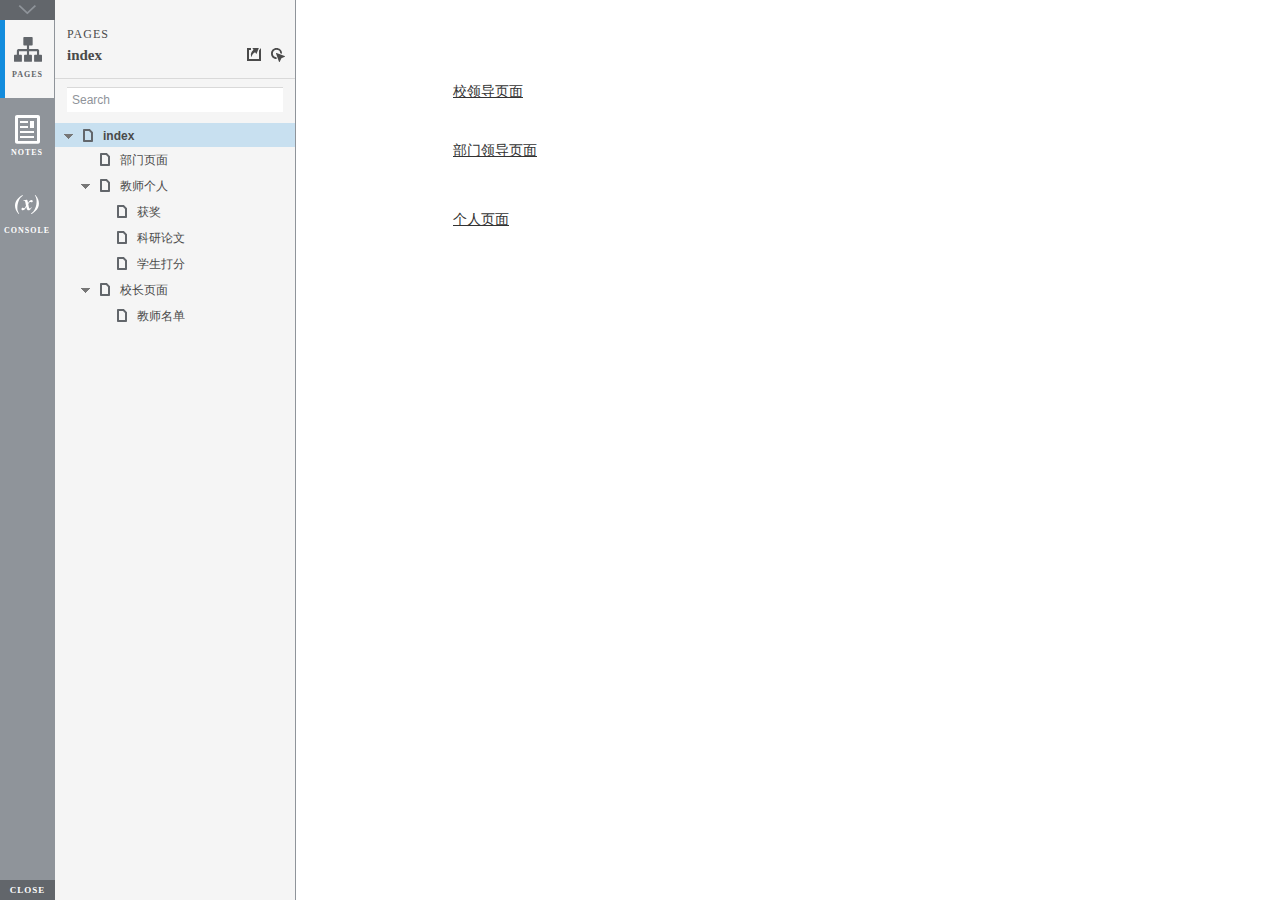
<file: start.html>
﻿<!DOCTYPE html>
<html xmlns="http://www.w3.org/1999/xhtml" xml:lang="en" lang="en">
<head>
    <title>Untitled Document</title>
    <meta http-equiv="X-UA-Compatible" content="IE=edge"/>
    <meta http-equiv="content-type" content="text/html; charset=utf-8" />
    <meta name="viewport" content="width=device-width, initial-scale=1.0" />
    <meta name="apple-mobile-web-app-capable" content="yes" />
    <link type="text/css" href="resources/css/reset.css" rel="Stylesheet" />
    <link type="text/css" href="resources/css/default.css" rel="Stylesheet" />
    <!--<link href='https://fonts.googleapis.com/css?family=Nunito:300' rel='stylesheet' type='text/css'>-->

    <script type="text/javascript">
        if (location.href.toString().indexOf('file://localhost/') == 0) {
            location.href = location.href.toString().replace('file://localhost/', 'file:///');
        }
    </script>

    <script type="text/javascript" src="resources/scripts/jquery-1.7.1.min.js"></script>
    <script type="text/javascript" src="resources/scripts/player/splitter.js"></script>
    <script type="text/javascript" src="resources/scripts/axutils.js"></script>
    <script type="text/javascript" src="resources/scripts/player/axplayer.js"></script>
    <script type="text/javascript" src="resources/scripts/messagecenter.js"></script>
    <script type="text/javascript" src="data/document.js"></script>
    <style type="text/css">

#outerContainer {
	width:1000px;
	height:1500px;
}

.vsplitbar {
    width: 3px;
    /*background: #B9B9B9;*/
    border-right: 1px solid #8f949a;
}

.vsplitbar:hover, .vsplitbar.active {
    background: #8f949a;
}

#rightPanel {
    background-color: White;
}

/*#leftPanel {
    min-width: 120px;
}*/

.splitterMask {
   position:absolute;
   top: 0;
   left: 0;
   width: 100%;
   height: 100%;
   overflow: hidden;
   background-image: url(resources/images/transparent.gif);
   z-index: 20000;
}

    </style>
    <script type="text/javascript" language="JavaScript"><!--
        var SITEMAP_COLLAPSE_VAR_NAME = 'c';
        var PLUGIN_VAR_NAME = 'g';
        var FOOTNOTES_VAR_NAME = 'fn';
        var ADAPTIVE_VIEW_VAR_NAME = 'view';
        var lastLeftPanelWidth = 295;
        var toolBarOnly = true;

        // isolate scope
        (function() {
            setUpController();
            
            var configuration = $axure.document.configuration;
            var _settings = {};
            _settings.projectId = configuration.prototypeId;
            _settings.isAxshare = configuration.isAxshare;
            _settings.loadFeedbackPlugin = configuration.loadFeedbackPlugin;
            var cHash = getHashStringVar(SITEMAP_COLLAPSE_VAR_NAME);
            _settings.startCollapsed = cHash == "1";
            if(cHash == "2") closePlayer();
            var gHash = getHashStringVar(PLUGIN_VAR_NAME);
            if(gHash == "") gHash = 1;
            _settings.startPluginGid = gHash;

            $axure.player.settings = _settings;

            $(window).bind('load', function() {
                if(CHROME_5_LOCAL && !$('body').attr('pluginDetected')) {
                    window.location = 'resources/chrome/chrome.html';
                }
            });

            $(document).ready(function() {
                $axure.page.bind('load.start', mainFrame_onload);
                $axure.messageCenter.addMessageListener(messageCenter_message);

                $(document).on('pluginShown', function (event, data) {
                    setVarInCurrentUrlHash('g', data ? data : '');
                });

                $(document).on('pluginCreated', function(event, data) {
                    if($axure.player.settings.startPluginGid == data) {
                        $axure.player.showPlugin(data);
                    }
                });

                if($axure.player.settings.loadFeedbackPlugin) {
                    if($axure.player.settings.isAxshare) {
                        $axure.utils.loadJS('/Scripts/plugins/feedback/feedback8.js');
                    } else {
                        $axure.utils.loadJS('http://share.axure.com/Scripts/plugins/feedback/feedback8.js');
                    }
                }

                if(navigator.userAgent.indexOf("MSIE") >= 0) $('#outerContainer').width('100%');
                initialize();
                if($axure.player.settings.startCollapsed) $('#outerContainer').splitter({ sizeLeft: 0 });
                else $('#outerContainer').splitter({ sizeLeft: lastLeftPanelWidth });
                $('#leftPanel').width(lastLeftPanelWidth);
                
                $(window).resize(function() { resizeContent(); });

                $('#maximizePanelContainer').hide();

                initializeLogo();

                $(window).resize();
                resizeContent();
                
                $axure.player.collapseToBar();

                if($axure.player.settings.startCollapsed) {
                    collapse();
                    $('#leftPanel').width(0);
                }

                if(MOBILE_DEVICE) {
                    $('#interfaceControlFrameMinimizeContainer').height('45px');
                    $('#interfaceControlFrameMinimizeContainer a').height('45px');
                    $('#interfaceControlFrameHeaderContainer').css('margin-top','45px');
                    $('#interfaceControlFrameCloseContainer a').css('padding','10px 0px');
                    $('#maximizePanelContainer').height('45px');//.css('top','inherit').css('bottom','0px');

                    $('body').removeClass('hashover');

                    if(IOS) {
                        $('#rightPanel').css('overflow', 'auto').css('-webkit-overflow-scrolling', 'touch').css('-ms-overflow-x', 'hidden');

                        window.addEventListener("orientationchange", function() {
                            var viewport = document.querySelector("meta[name=viewport]");
                            //so iOS doesn't zoom when switching back to portrait
                            viewport.setAttribute('content', 'width=device-width, initial-scale=1.0, maximum-scale=1.0');
                            viewport.setAttribute('content', 'width=device-width, initial-scale=1.0');
                            resizeContent();
                        }, false);

                        $axure.page.bind('load.start', function() {
                            resizeContent();
                        });
                    }
                }

            });

            function initialize() {
                var legacyQString = getQueryString("Page");
                if (legacyQString.length > 0) {
                    location.href = location.href.substring(0, location.href.indexOf("?")) + "#p=" + legacyQString;
                    return;
                }

                var mainFrame = document.getElementById("mainFrame");
                mainFrame.contentWindow.location.href = getInitialUrl();
            }

            function initializeLogo() {
                if($axure.document.configuration.logoImagePath) {
                    var image = new Image();
                    image.onload = function() {
                        $('#logoImage').css('max-width', this.width + 'px');
                        $axure.player.resizeContent();
                    };
                    image.src = $axure.document.configuration.logoImagePath;
                
                    $('#interfaceControlFrameLogoImageContainer').html('<img id="logoImage" src="" />');
                    $('#logoImage').attr('src', $axure.document.configuration.logoImagePath).load(function() { resizeContent(); });
                } else $('#interfaceControlFrameLogoImageContainer').hide();

                if ($axure.document.configuration.logoImageCaption) {
                    $('#interfaceControlFrameLogoCaptionContainer').html($axure.document.configuration.logoImageCaption);
                } else $('#interfaceControlFrameLogoCaptionContainer').hide();

                if(!$('#interfaceControlFrameLogoImageContainer').is(':visible') && !$('#interfaceControlFrameLogoCaptionContainer').is(':visible')) {
                    $('#interfaceControlFrameLogoContainer').hide();
                }
            }

            var resizeContent = $axure.player.resizeContent = function() {
                var newHeight = $(window).height();
                var newWidth = $(window).width();

                var controlContainerHeight = newHeight;// - 30;
                if($('#interfaceControlFrameLogoContainer').is(':visible')) controlContainerHeight -= $('#interfaceControlFrameLogoContainer').outerHeight();// + 16;

                $('#outerContainer').height(newHeight).width(newWidth);
                $('.vsplitbar').height(newHeight);
                $('#leftPanel').height(newHeight);
                $('#interfaceControlFrame').height(newHeight);
                $('#interfaceControlFrameContainer').height(newHeight);
                $('#interfaceControlFrameHostContainer').height(controlContainerHeight);

                $('#rightPanel').height(newHeight);
                $('#mainFrame').height(newHeight);

                if($('#leftPanel').is(':visible')) $('#rightPanel').width($(window).width() - $('#leftPanel').width() - 1);// $('.vsplitbar').width());
                else $('#rightPanel').width($(window).width());

                $(document).trigger('ContainerHeightChange',[controlContainerHeight]);

                if(MOBILE_DEVICE) {
                    if(!(getHashStringVar(ADAPTIVE_VIEW_VAR_NAME).length > 0)) $axure.messageCenter.postMessage('setAdaptiveViewForSize', {'width':newWidth, 'height':$('#rightPanel').height()});
                }
            }

            var collapseToBar = $axure.player.collapseToBar = function() {
                lastLeftPanelWidth = $('#leftPanel').width();
                $('#leftPanel').width('55px');
                $('.vsplitbar').hide();
                $('#rightPanel').width($(window).width() - $('#leftPanel').width());
                $(window).resize();
                $('#outerContainer').trigger('resize');
                toolBarOnly = true;
            }

            var expandFromBar = $axure.player.expandFromBar = function() {
                if($('.vsplitbar').is(':visible')) return;

                $('#leftPanel').width(lastLeftPanelWidth);
                $('.vsplitbar').show();
                $('#rightPanel').width($(window).width() - $('#leftPanel').width() - 1);// $('.vsplitbar').width());
                $(window).resize();
                $('#outerContainer').trigger('resize');
                toolBarOnly = false;
            }

        })();

        function messageCenter_message(message, data) {
            if(message == 'expandFrame') expand();
            else if(message == 'getCollapseFrameOnLoad' && $axure.player.settings.startCollapsed && !MOBILE_DEVICE) $axure.messageCenter.postMessage('collapseFrameOnLoad');
        }

        
        function getInitialUrl() {
            var pageName = getHashStringVar("p");
            if(pageName.length > 0) return pageName + ".html";
            else {
                var url = getFirstPageUrl($axure.document.sitemap.rootNodes);
                return (url ? url : "about:blank");
            }
        }

        function getFirstPageUrl(nodes) {
            for (var i = 0; i < nodes.length; i++) {
                var node = nodes[i];
                if (node.url) return node.url;
                else {
                    var hasChildren = (node.children && node.children.length > 0);
                    if (hasChildren) {
                        var url = getFirstPageUrl(node.children);
                        if (url) return url;
                    }
                }
            }
            return null;
        }

        function closePlayer() {
            if($axure.page.location) window.location.href = $axure.page.location;
            else {
                var pageFile = getInitialUrl();
                var currentLocation = window.location.toString();
                window.location.href = currentLocation.substr(0, currentLocation.lastIndexOf("/") + 1) + pageFile;
            }
        }

        function replaceHash(newHash) {
            var currentLocWithoutHash = window.location.toString().split('#')[0];

            //We use replace so that every hash change doesn't get appended to the history stack.
            //We use replaceState in browsers that support it, else replace the location
            if(typeof window.history.replaceState != 'undefined') {
                try {
                    //Chrome 45 (Version 45.0.2454.85 m) started throwing an error here when generated locally (this only happens with sitemap open) which broke all interactions.
                    //try catch breaks the url adjusting nicely when the sitemap is open, but all interactions and forward and back buttons work.
                    //Uncaught SecurityError: Failed to execute 'replaceState' on 'History': A history state object with URL 'file:///C:/Users/Ian/Documents/Axure/HTML/Untitled/start.html#p=home' cannot be created in a document with origin 'null'.
                    window.history.replaceState(null, null, currentLocWithoutHash + newHash);
                } catch(ex) {}
            } else {
                window.location.replace(currentLocWithoutHash + newHash);
            }
        }

        function collapse() {
            setVarInCurrentUrlHash('c', 1);
            if(!toolBarOnly) lastLeftPanelWidth = $('#leftPanel').width();

            $('#maximizePanelContainer').show();
            $('#leftPanel').hide();
            $('.vsplitbar').hide();
            $('#rightPanel').width($(window).width());
            $(window).resize();
            $('#outerContainer').trigger('resize');

            $(document).trigger('sidebarCollapse');

            if(MOBILE_DEVICE) {
                $('#maximizePanelContainer').animate({
                    top:$('#rightPanel').height() - $('#maximizePanelContainer').height()
                }, 300, 'swing', function() {
                    $('#maximizePanelContainer').css('top', 'inherit').css('bottom', '0px');
                });
            }
        }

        function expand() {
            if(MOBILE_DEVICE) {
                $('#maximizePanelContainer').css('top', '0px').css('bottom', 'inherit');
            }

            deleteVarFromCurrentUrlHash('c');
            $('#maximizePanelContainer').hide();
            $('#leftPanel').width(lastLeftPanelWidth);
            $('#leftPanel').show();
            if(!toolBarOnly) {
                $('.vsplitbar').show();
                $('#rightPanel').width($(window).width() - $('#leftPanel').width() - 1);
            } else {
                $axure.player.collapseToBar();
            }
            $(window).resize();
            $('#outerContainer').trigger('resize');

            $(document).trigger('sidebarExpanded');
        }


        function mainFrame_onload() {
            if($axure.page.pageName) document.title = $axure.page.pageName;
        }

        function getQueryString(query) {
            var qstring = self.location.href.split("?");
            if(qstring.length < 2) return "";
            return GetParameter(qstring, query);
        }
        
        function GetParameter(qstring, query) {
            var prms = qstring[1].split("&");
            var frmelements = new Array();
            var currprmeter, querystr = "";

            for(var i = 0; i < prms.length; i++) {
                currprmeter = prms[i].split("=");
                frmelements[i] = new Array();
                frmelements[i][0] = currprmeter[0];
                frmelements[i][1] = currprmeter[1];
            }

            for(j = 0; j < frmelements.length; j++) {
                if(frmelements[j][0].toLowerCase() == query.toLowerCase()) {
                    querystr = frmelements[j][1];
                    break;
                }
            }
            return querystr;
        }
        
        function getHashStringVar(query) {
            var qstring = self.location.href.split("#");
            if(qstring.length < 2) return "";
            return GetParameter(qstring, query);
        }

        function setHashStringVar(currentHash, varName, varVal) {
            var varWithEqual = varName + '=';
            var poundVarWithEqual = varVal === '' ? '' :  '#' + varName + '=' + varVal;
            var ampVarWithEqual = varVal === '' ? '' :  '&' + varName + '=' + varVal;
            var hashToSet = '';

            var pageIndex = currentHash.indexOf('#' + varWithEqual);
            if(pageIndex == -1) pageIndex = currentHash.indexOf('&' + varWithEqual);
            if(pageIndex != -1) {
                var newHash = currentHash.substring(0, pageIndex);

                newHash = newHash == '' ? poundVarWithEqual : newHash + ampVarWithEqual;

                var ampIndex = currentHash.indexOf('&', pageIndex + 1);
                if(ampIndex != -1) {
                    newHash = newHash == '' ? '#' + currentHash.substring(ampIndex + 1) : newHash + currentHash.substring(ampIndex);
                }
                hashToSet = newHash;
            } else if(currentHash.indexOf('#') != -1) {
                hashToSet = currentHash + ampVarWithEqual;
            } else {
                hashToSet = poundVarWithEqual;
            }

            if(hashToSet != '' || varVal == '') {
                return hashToSet;
            }

            return null;
        }

        function setVarInCurrentUrlHash(varName, varVal) {
            var newHash = setHashStringVar(window.location.hash, varName, varVal);

            if(newHash != null) {
                replaceHash(newHash);
            }
        }

        function deleteHashStringVar(currentHash, varName) {
            var varWithEqual = varName + '=';

            var pageIndex = currentHash.indexOf('#' + varWithEqual);
            if(pageIndex == -1) pageIndex = currentHash.indexOf('&' + varWithEqual);
            if(pageIndex != -1) {
                var newHash = currentHash.substring(0, pageIndex);

                var ampIndex = currentHash.indexOf('&', pageIndex + 1);

                //IF begin of string....if none blank, ELSE # instead of & and rest
                //IF in string....prefix + if none blank, ELSE &-rest
                if(newHash == '') { //beginning of string
                    newHash = ampIndex != -1 ? '#' + currentHash.substring(ampIndex + 1) : '';
                } else { //somewhere in the middle
                    newHash = newHash + (ampIndex != -1 ? currentHash.substring(ampIndex) : '');
                }

                return newHash;
            }

            return null;
        }

        function deleteVarFromCurrentUrlHash(varName) {
            var newHash = deleteHashStringVar(window.location.hash, varName);

            if(newHash != null) {
                replaceHash(newHash);
            }
        }
    --></script>

    <link type="text/css" rel="Stylesheet" href="plugins/sitemap/styles/sitemap.css" />
    <script type="text/javascript" src="plugins/sitemap/sitemap.js"></script>
    <link type="text/css" rel="Stylesheet" href="plugins/page_notes/styles/page_notes.css" />
    <script type="text/javascript" src="plugins/page_notes/page_notes.js"></script>
    <!--<link type="text/css" rel="Stylesheet" href="plugins/recordplay/styles/recordplay.css" />
    <script type="text/javascript" src="plugins/recordplay/recordplay.js"></script>-->
    <link type="text/css" rel="Stylesheet" href="plugins/debug/styles/debug.css" />
    <script type="text/javascript" src="plugins/debug/debug.js"></script>

</head>
<body scroll="no" class="hashover">
    <div id="outerContainer">

        <div id="leftPanel">
            <div id="interfaceControlFrame">
                <div id="interfaceControlFrameMinimizeContainer">
                    <a title="Collapse" id="interfaceControlFrameMinimizeButton" onclick="collapse();">&nbsp;</a>
                </div>
                <div id="interfaceControlFrameHeaderContainer">
                    <ul id="interfaceControlFrameHeader"></ul>
                </div>
                <div id="interfaceControlFrameContainer">
                    <div id="interfaceControlFrameLogoContainer">
                        <div id="interfaceControlFrameLogoImageContainer"></div>
                        <div id="interfaceControlFrameLogoCaptionContainer"></div>
                    </div>
                    <div id="interfaceControlFrameHostContainer">
                    </div>
                </div>
                <div id="interfaceControlFrameCloseContainer">
                    <a title="Close" id="interfaceControlFrameCloseButton" onclick="closePlayer();">CLOSE</a>
                </div>
            </div>
        </div>
        <div id="rightPanel">
            <iframe id="mainFrame" name="mainFrame" width="100%" height="100%" src="" frameborder="0" style="display: block;" webkitallowfullscreen mozallowfullscreen allowfullscreen></iframe>
        </div>

    </div>

    <div id="maximizePanelContainer">
        <iframe id="expandFrame" src="resources/expand.html" width="100%" height="100%" scrolling="no" allowtransparency="true" frameborder="0"></iframe>
    </div>

</body>
</html>
</file>
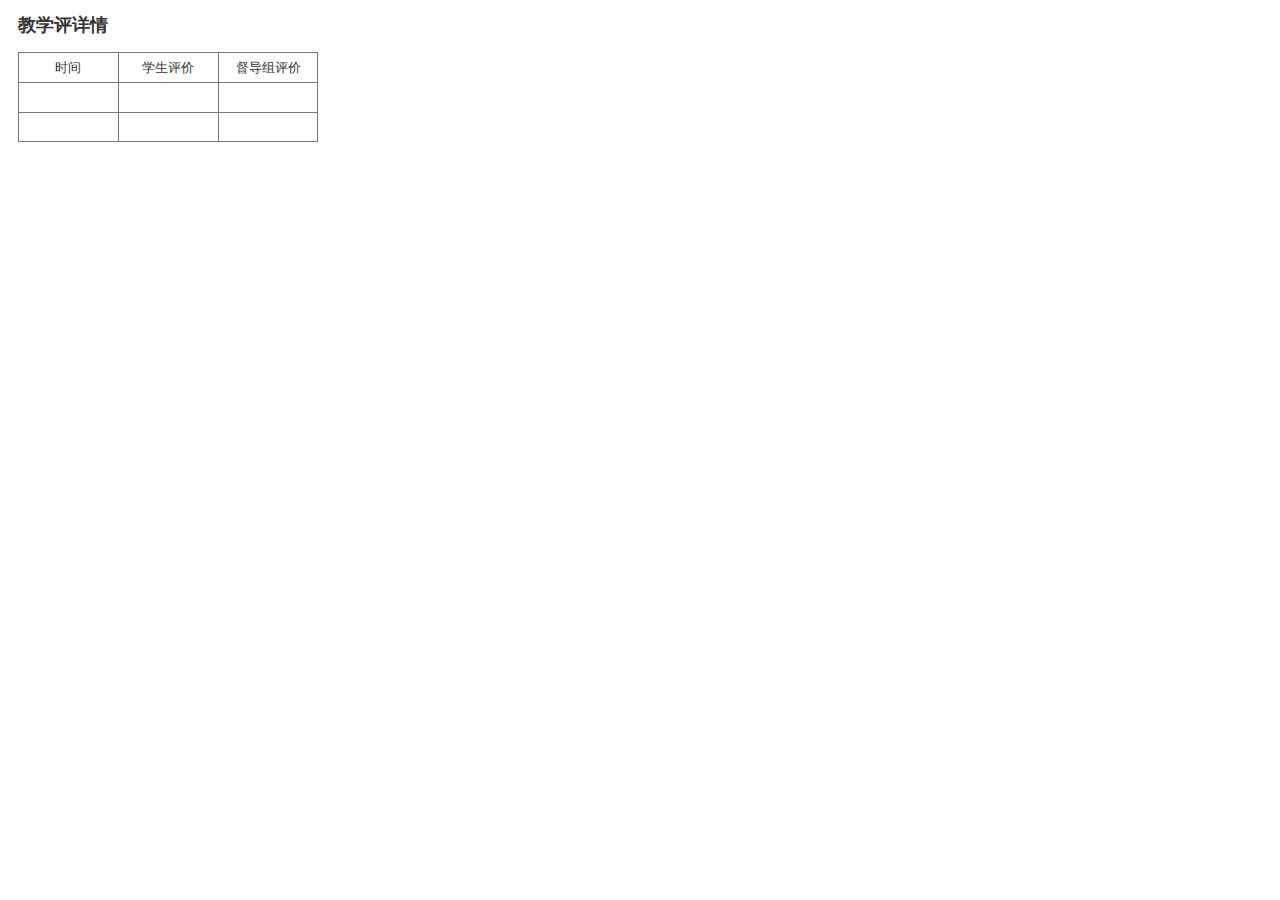
<file: 学生打分.html>
﻿<!DOCTYPE html>
<html>
  <head>
    <title>学生打分</title>
    <meta http-equiv="X-UA-Compatible" content="IE=edge"/>
    <meta http-equiv="content-type" content="text/html; charset=utf-8"/>
    <meta name="apple-mobile-web-app-capable" content="yes"/>
    <link href="resources/css/jquery-ui-themes.css" type="text/css" rel="stylesheet"/>
    <link href="resources/css/axure_rp_page.css" type="text/css" rel="stylesheet"/>
    <link href="data/styles.css" type="text/css" rel="stylesheet"/>
    <link href="files/学生打分/styles.css" type="text/css" rel="stylesheet"/>
    <script src="resources/scripts/jquery-1.7.1.min.js"></script>
    <script src="resources/scripts/jquery-ui-1.8.10.custom.min.js"></script>
    <script src="resources/scripts/axure/axQuery.js"></script>
    <script src="resources/scripts/axure/globals.js"></script>
    <script src="resources/scripts/axutils.js"></script>
    <script src="resources/scripts/axure/annotation.js"></script>
    <script src="resources/scripts/axure/axQuery.std.js"></script>
    <script src="resources/scripts/axure/doc.js"></script>
    <script src="data/document.js"></script>
    <script src="resources/scripts/messagecenter.js"></script>
    <script src="resources/scripts/axure/events.js"></script>
    <script src="resources/scripts/axure/recording.js"></script>
    <script src="resources/scripts/axure/action.js"></script>
    <script src="resources/scripts/axure/expr.js"></script>
    <script src="resources/scripts/axure/geometry.js"></script>
    <script src="resources/scripts/axure/flyout.js"></script>
    <script src="resources/scripts/axure/ie.js"></script>
    <script src="resources/scripts/axure/model.js"></script>
    <script src="resources/scripts/axure/repeater.js"></script>
    <script src="resources/scripts/axure/sto.js"></script>
    <script src="resources/scripts/axure/utils.temp.js"></script>
    <script src="resources/scripts/axure/variables.js"></script>
    <script src="resources/scripts/axure/drag.js"></script>
    <script src="resources/scripts/axure/move.js"></script>
    <script src="resources/scripts/axure/visibility.js"></script>
    <script src="resources/scripts/axure/style.js"></script>
    <script src="resources/scripts/axure/adaptive.js"></script>
    <script src="resources/scripts/axure/tree.js"></script>
    <script src="resources/scripts/axure/init.temp.js"></script>
    <script src="files/学生打分/data.js"></script>
    <script src="resources/scripts/axure/legacy.js"></script>
    <script src="resources/scripts/axure/viewer.js"></script>
    <script src="resources/scripts/axure/math.js"></script>
    <script type="text/javascript">
      $axure.utils.getTransparentGifPath = function() { return 'resources/images/transparent.gif'; };
      $axure.utils.getOtherPath = function() { return 'resources/Other.html'; };
      $axure.utils.getReloadPath = function() { return 'resources/reload.html'; };
    </script>
  </head>
  <body>
    <div id="base" class="">

      <!-- Unnamed (矩形) -->
      <div id="u102" class="ax_default _三级标题">
        <div id="u102_div" class=""></div>
        <!-- Unnamed () -->
        <div id="u103" class="text" style="visibility: visible;">
          <p><span>教学评详情</span></p>
        </div>
      </div>

      <!-- Unnamed (表格) -->
      <div id="u104" class="ax_default">

        <!-- Unnamed (单元格) -->
        <div id="u105" class="ax_default table_cell">
          <img id="u105_img" class="img " src="images/获奖/u49.png"/>
          <!-- Unnamed () -->
          <div id="u106" class="text" style="visibility: visible;">
            <p><span>时间</span></p>
          </div>
        </div>

        <!-- Unnamed (单元格) -->
        <div id="u107" class="ax_default table_cell">
          <img id="u107_img" class="img " src="images/获奖/u49.png"/>
          <!-- Unnamed () -->
          <div id="u108" class="text" style="visibility: visible;">
            <p><span>学生评价</span></p>
          </div>
        </div>

        <!-- Unnamed (单元格) -->
        <div id="u109" class="ax_default table_cell">
          <img id="u109_img" class="img " src="images/获奖/u55.png"/>
          <!-- Unnamed () -->
          <div id="u110" class="text" style="visibility: visible;">
            <p><span>督导组评价</span></p>
          </div>
        </div>

        <!-- Unnamed (单元格) -->
        <div id="u111" class="ax_default table_cell">
          <img id="u111_img" class="img " src="images/获奖/u49.png"/>
          <!-- Unnamed () -->
          <div id="u112" class="text" style="display: none; visibility: hidden">
            <p><span></span></p>
          </div>
        </div>

        <!-- Unnamed (单元格) -->
        <div id="u113" class="ax_default table_cell">
          <img id="u113_img" class="img " src="images/获奖/u49.png"/>
          <!-- Unnamed () -->
          <div id="u114" class="text" style="display: none; visibility: hidden">
            <p><span></span></p>
          </div>
        </div>

        <!-- Unnamed (单元格) -->
        <div id="u115" class="ax_default table_cell">
          <img id="u115_img" class="img " src="images/获奖/u55.png"/>
          <!-- Unnamed () -->
          <div id="u116" class="text" style="display: none; visibility: hidden">
            <p><span></span></p>
          </div>
        </div>

        <!-- Unnamed (单元格) -->
        <div id="u117" class="ax_default table_cell">
          <img id="u117_img" class="img " src="images/获奖/u65.png"/>
          <!-- Unnamed () -->
          <div id="u118" class="text" style="display: none; visibility: hidden">
            <p><span></span></p>
          </div>
        </div>

        <!-- Unnamed (单元格) -->
        <div id="u119" class="ax_default table_cell">
          <img id="u119_img" class="img " src="images/获奖/u65.png"/>
          <!-- Unnamed () -->
          <div id="u120" class="text" style="display: none; visibility: hidden">
            <p><span></span></p>
          </div>
        </div>

        <!-- Unnamed (单元格) -->
        <div id="u121" class="ax_default table_cell">
          <img id="u121_img" class="img " src="images/获奖/u71.png"/>
          <!-- Unnamed () -->
          <div id="u122" class="text" style="display: none; visibility: hidden">
            <p><span></span></p>
          </div>
        </div>
      </div>
    </div>
  </body>
</html>
</file>
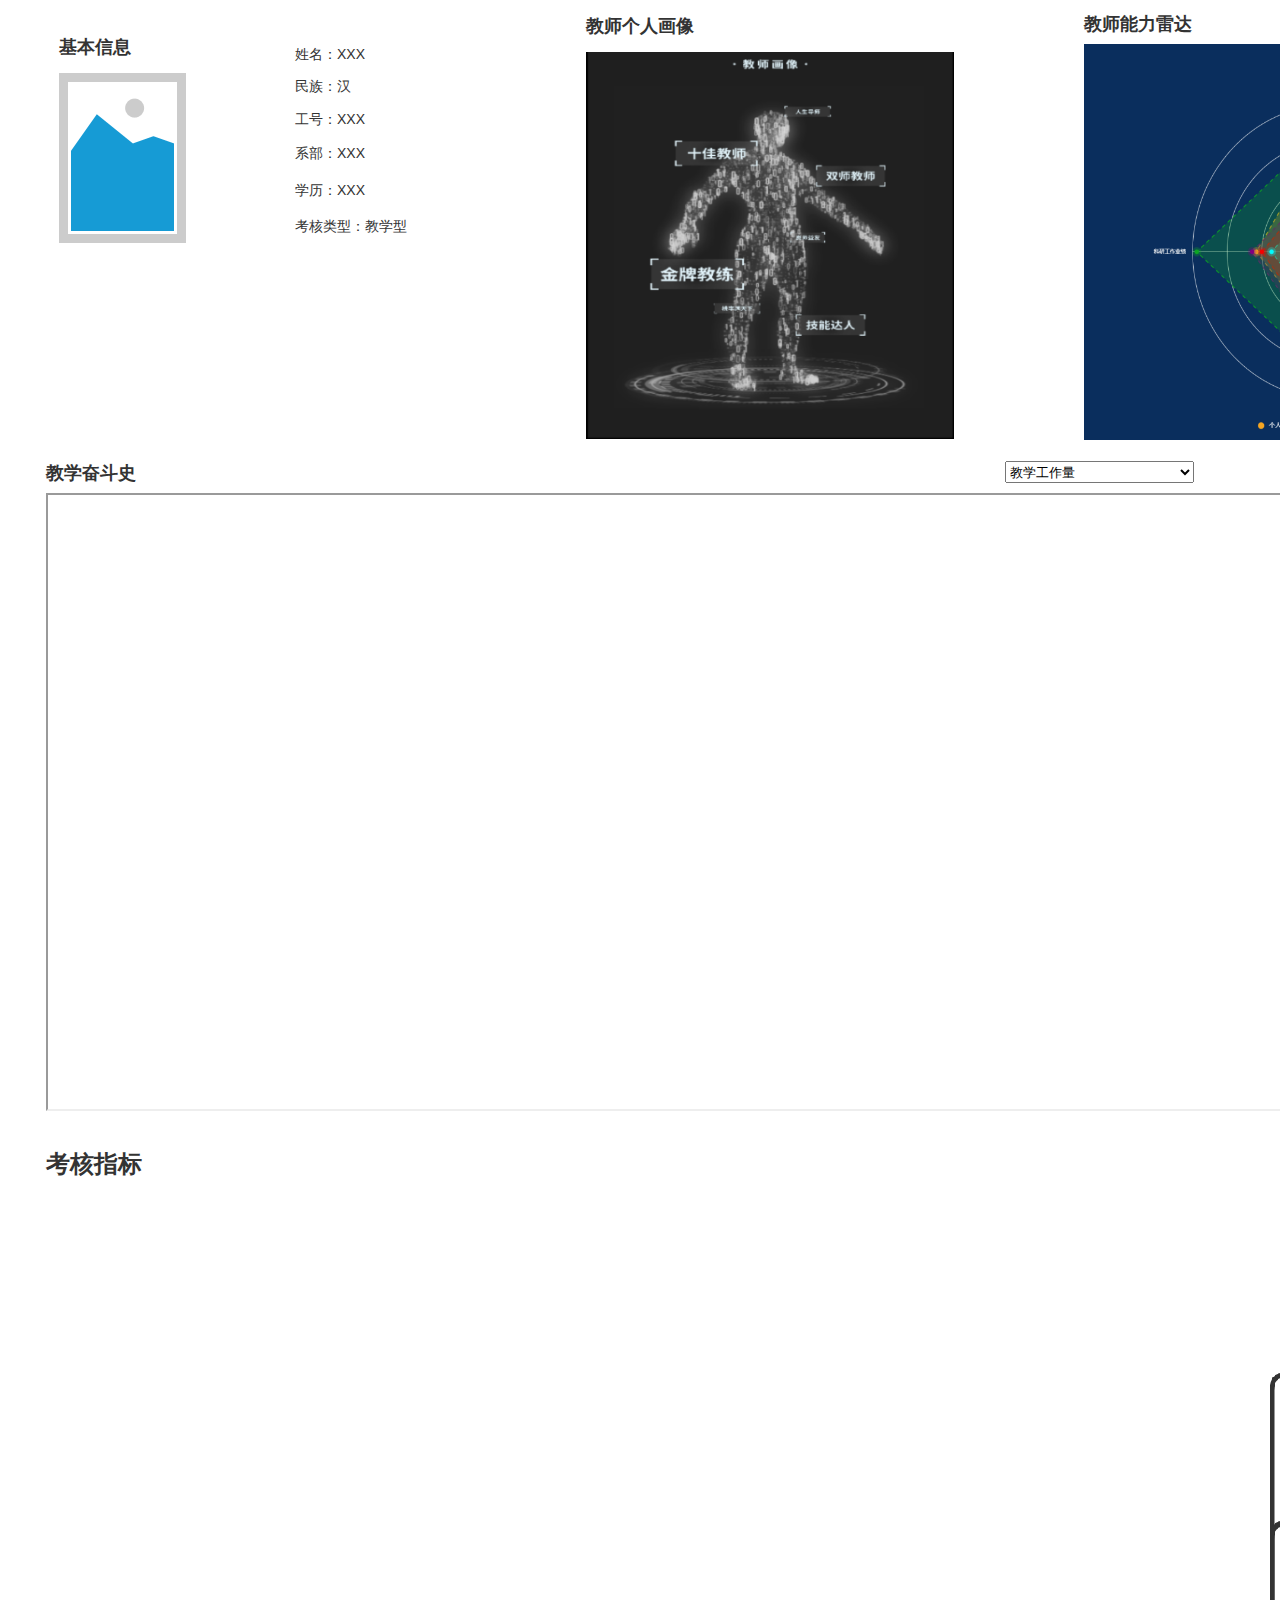
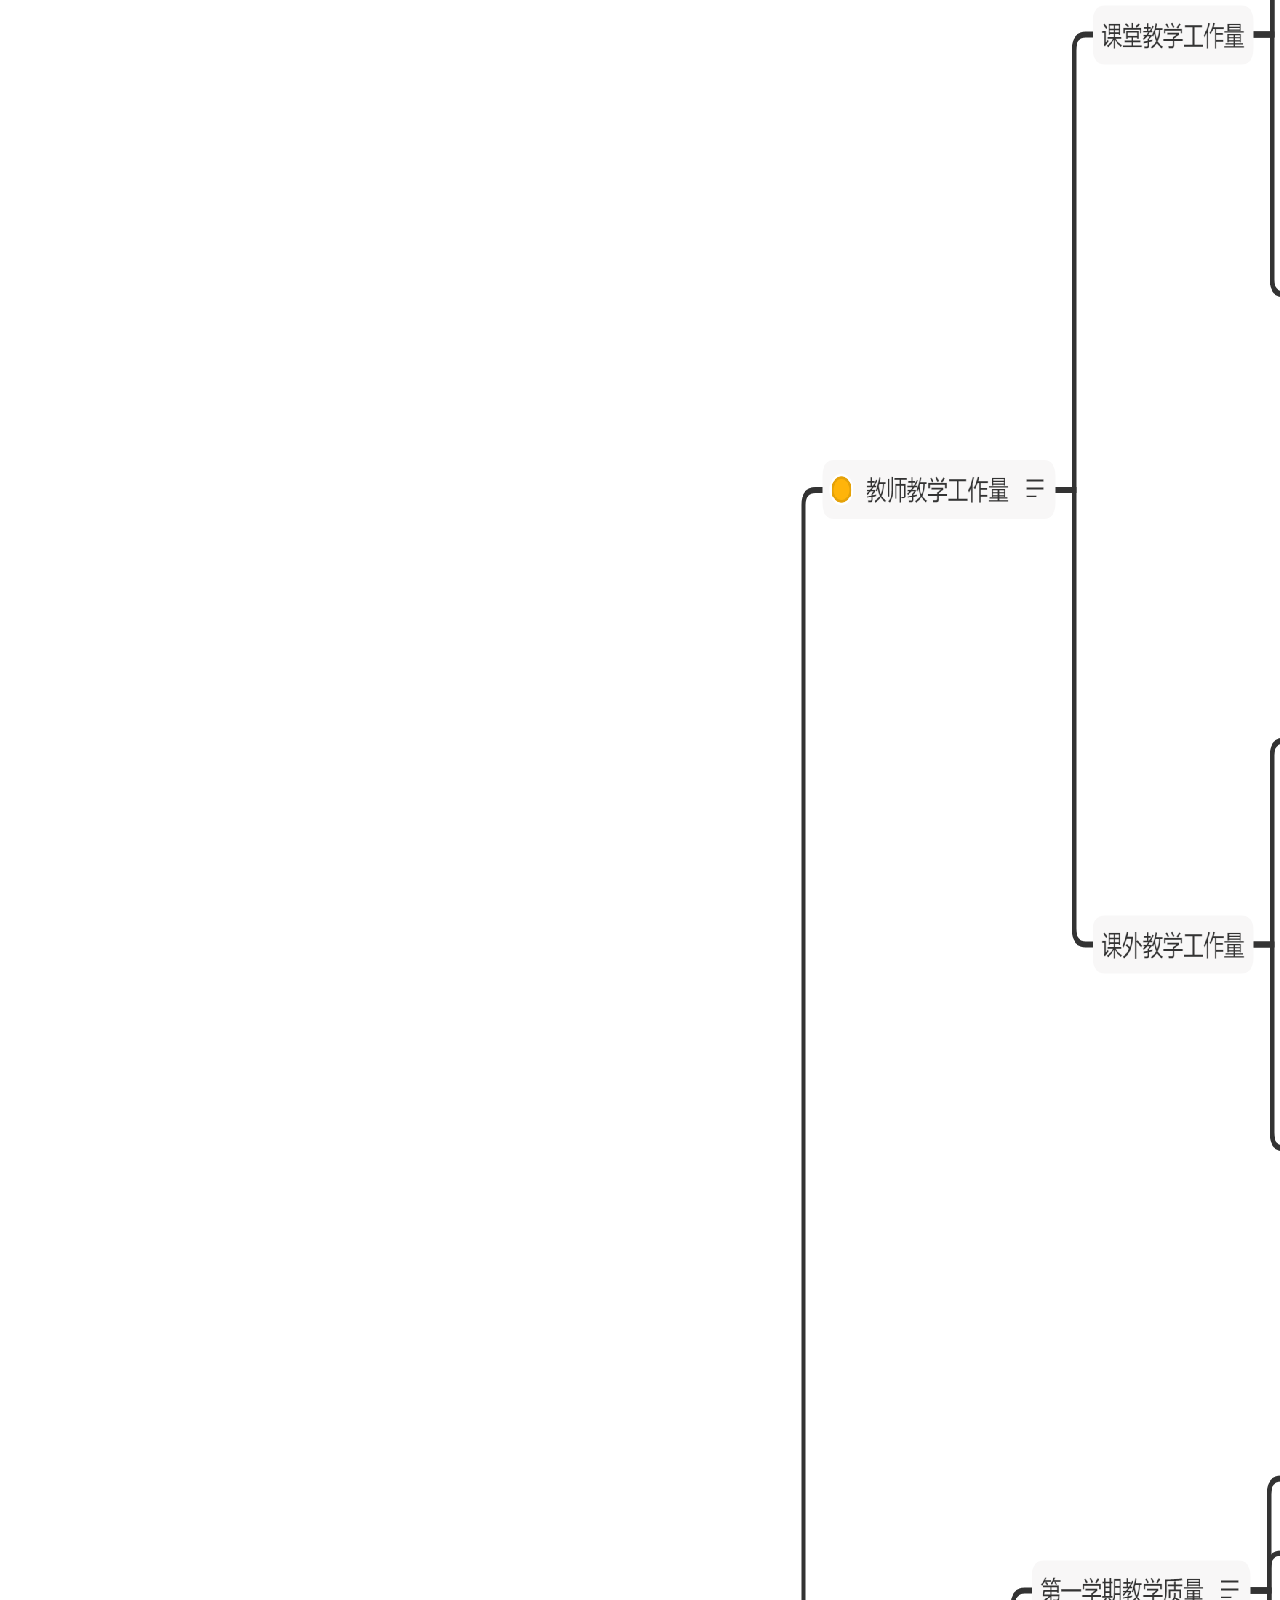
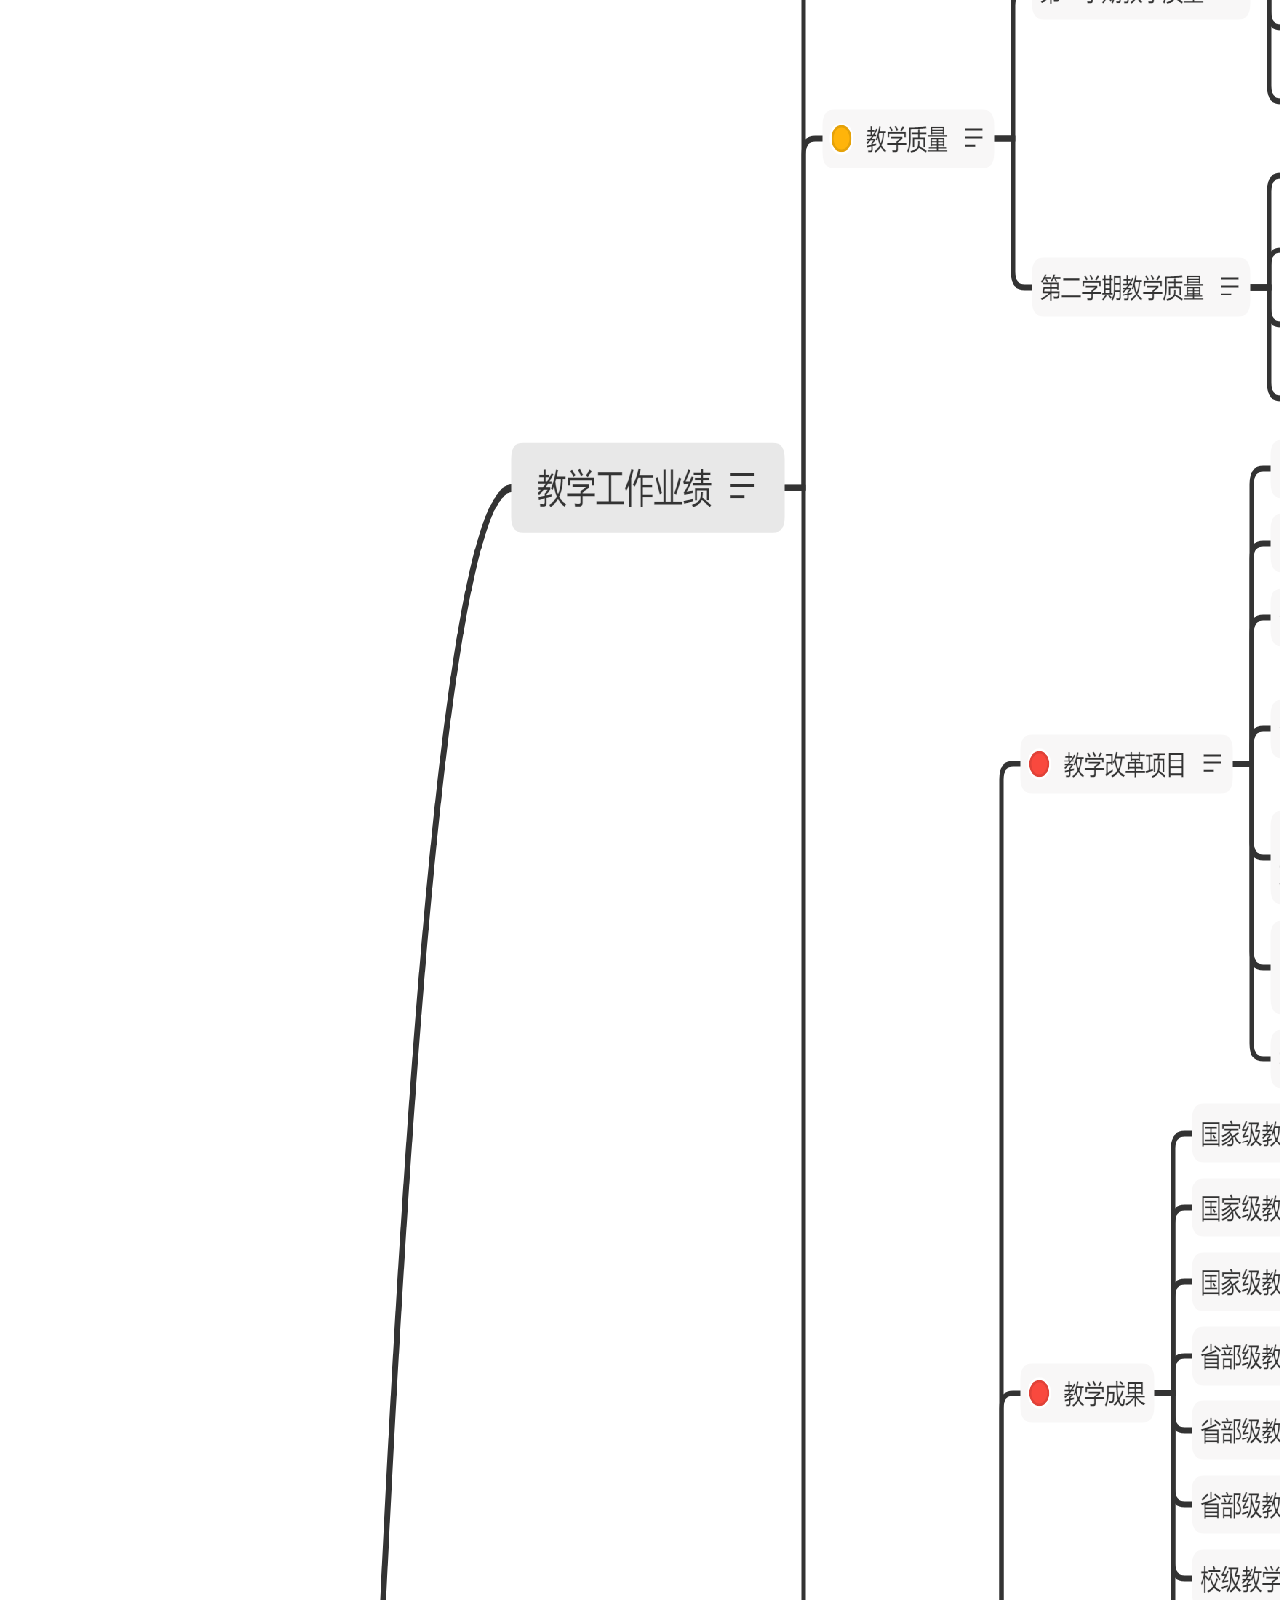
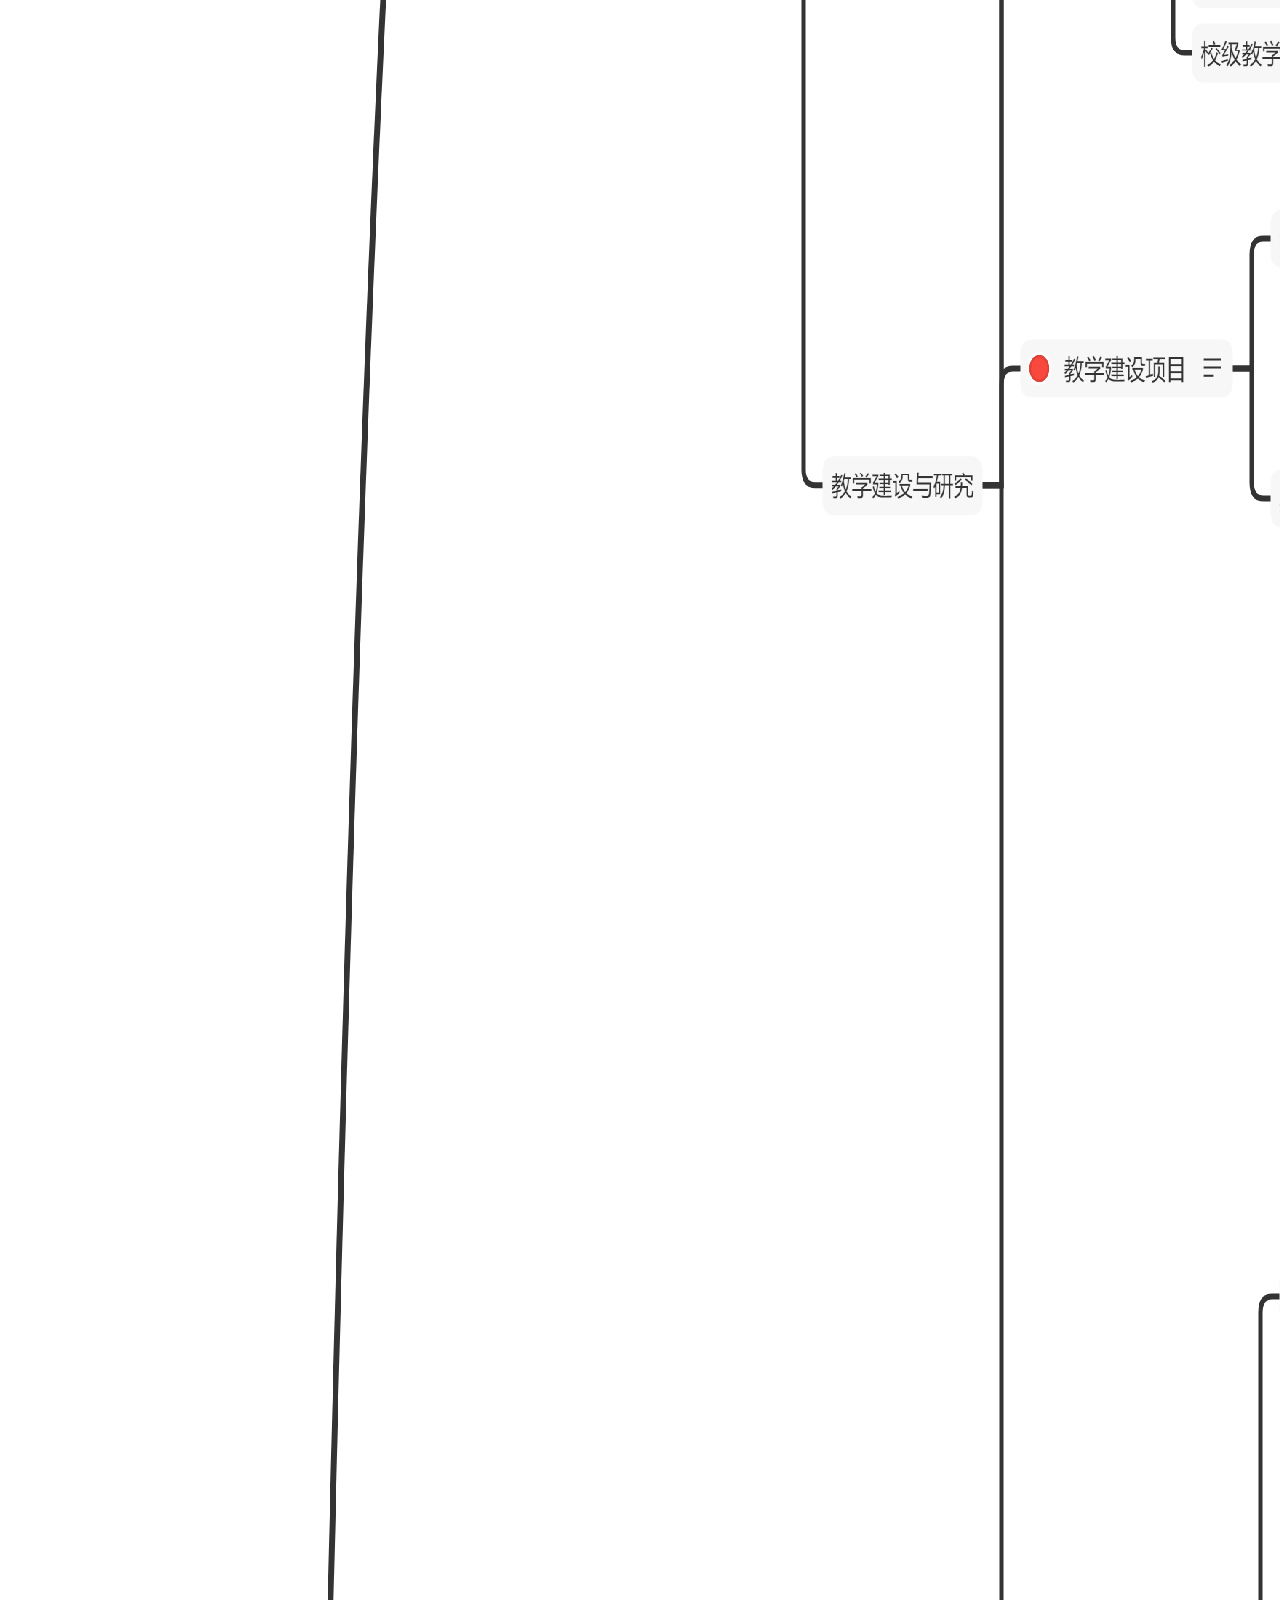
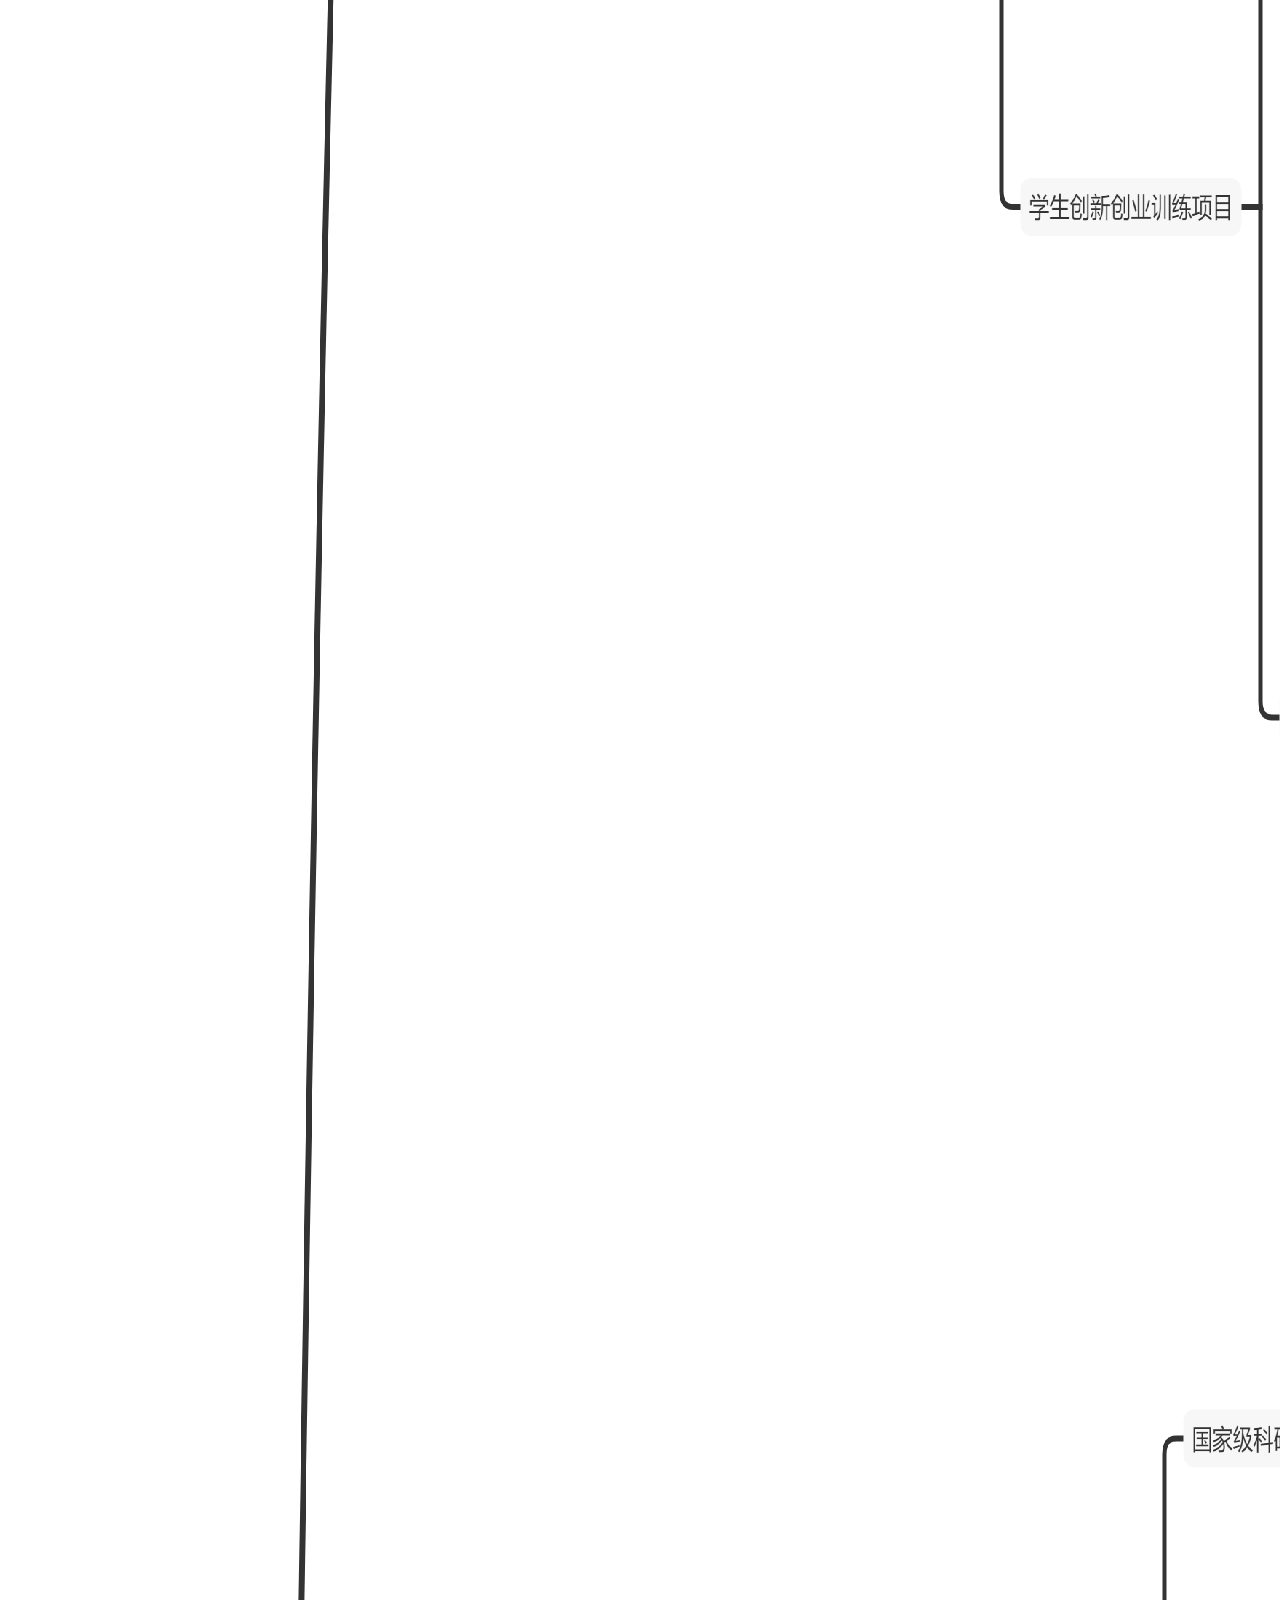
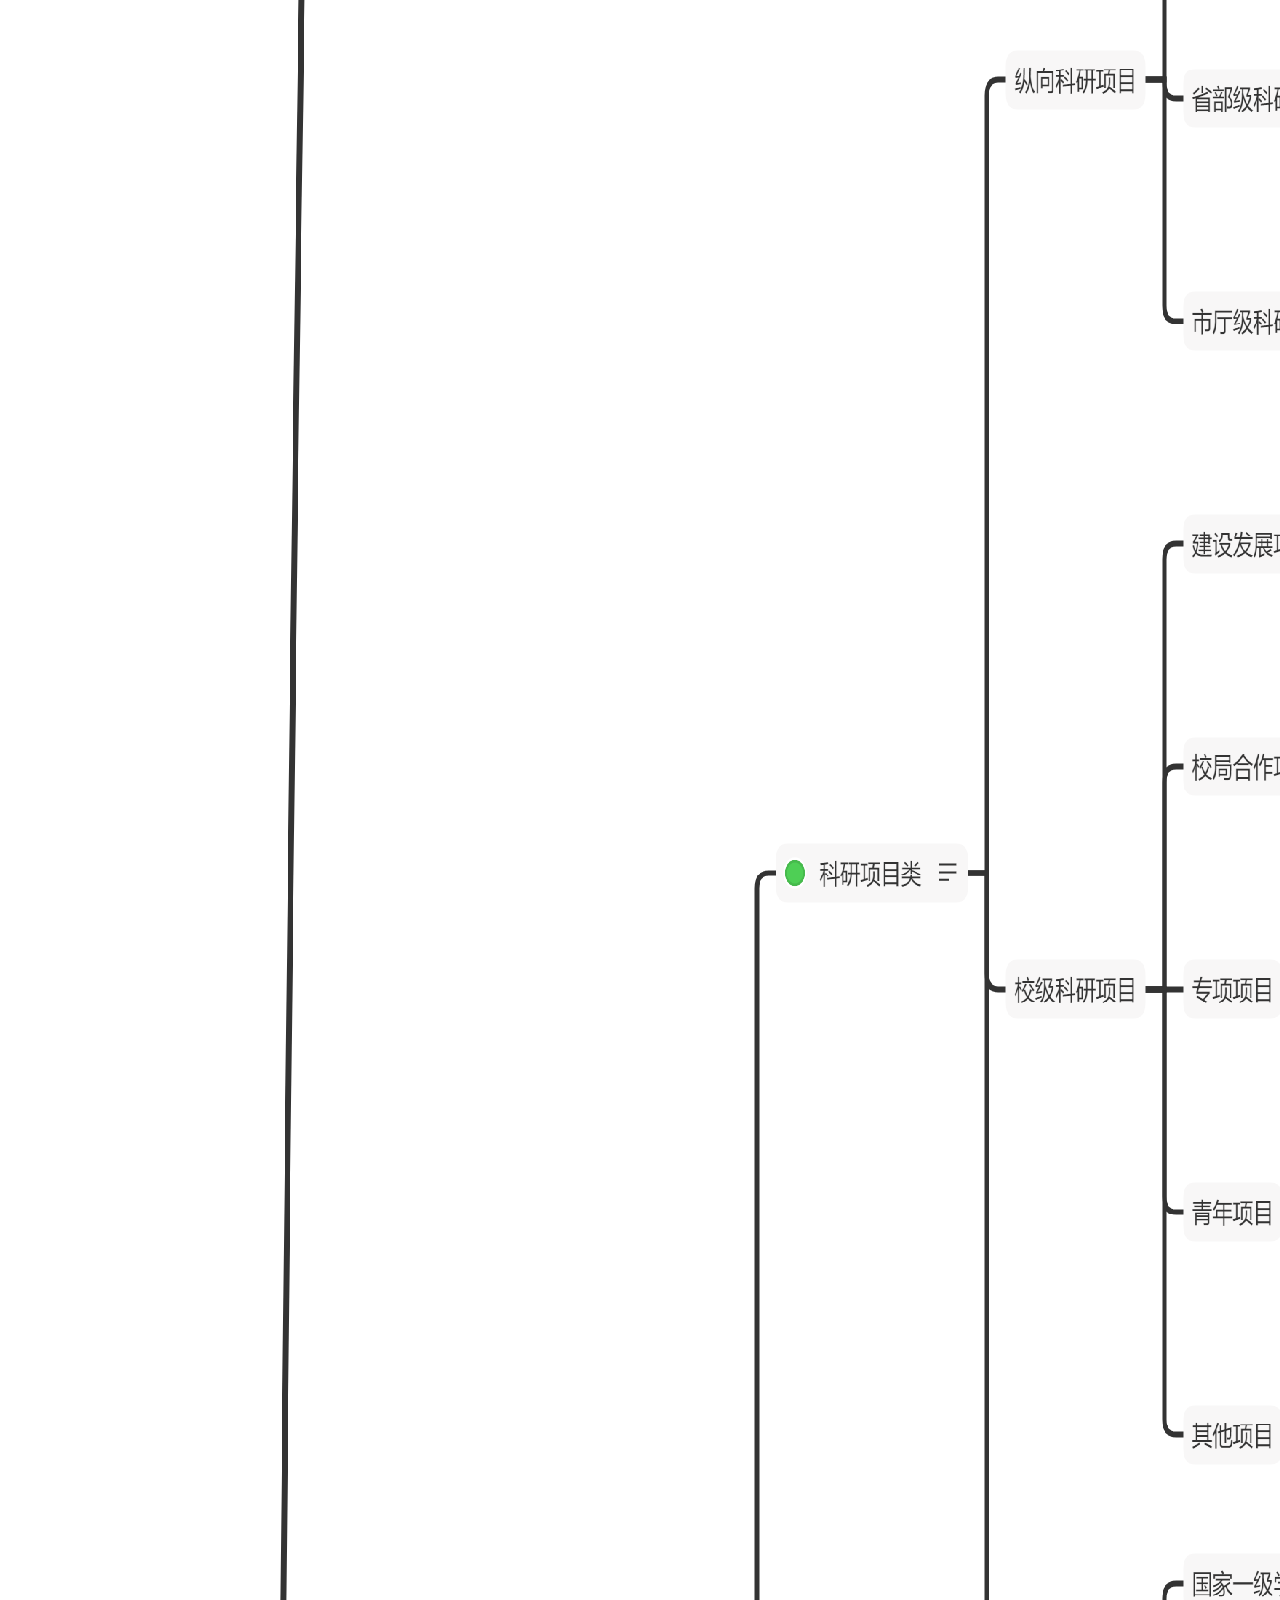
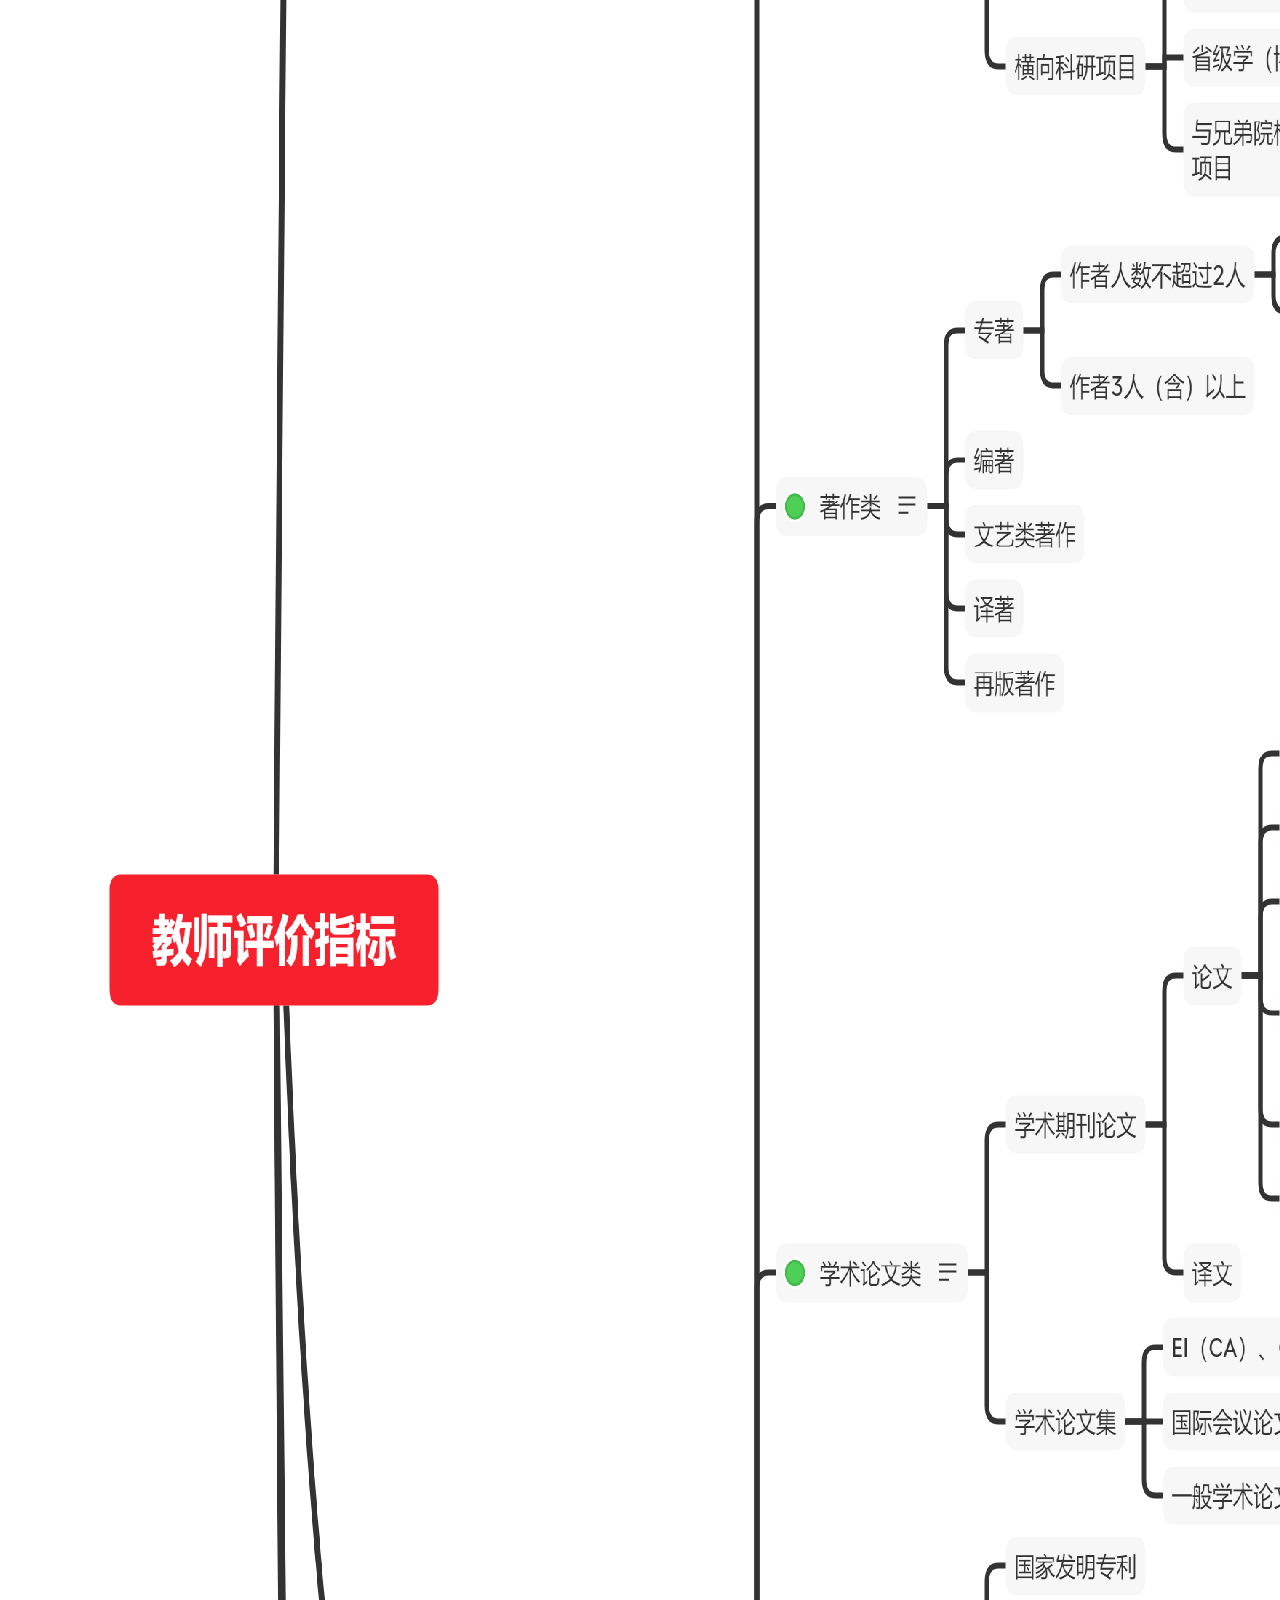
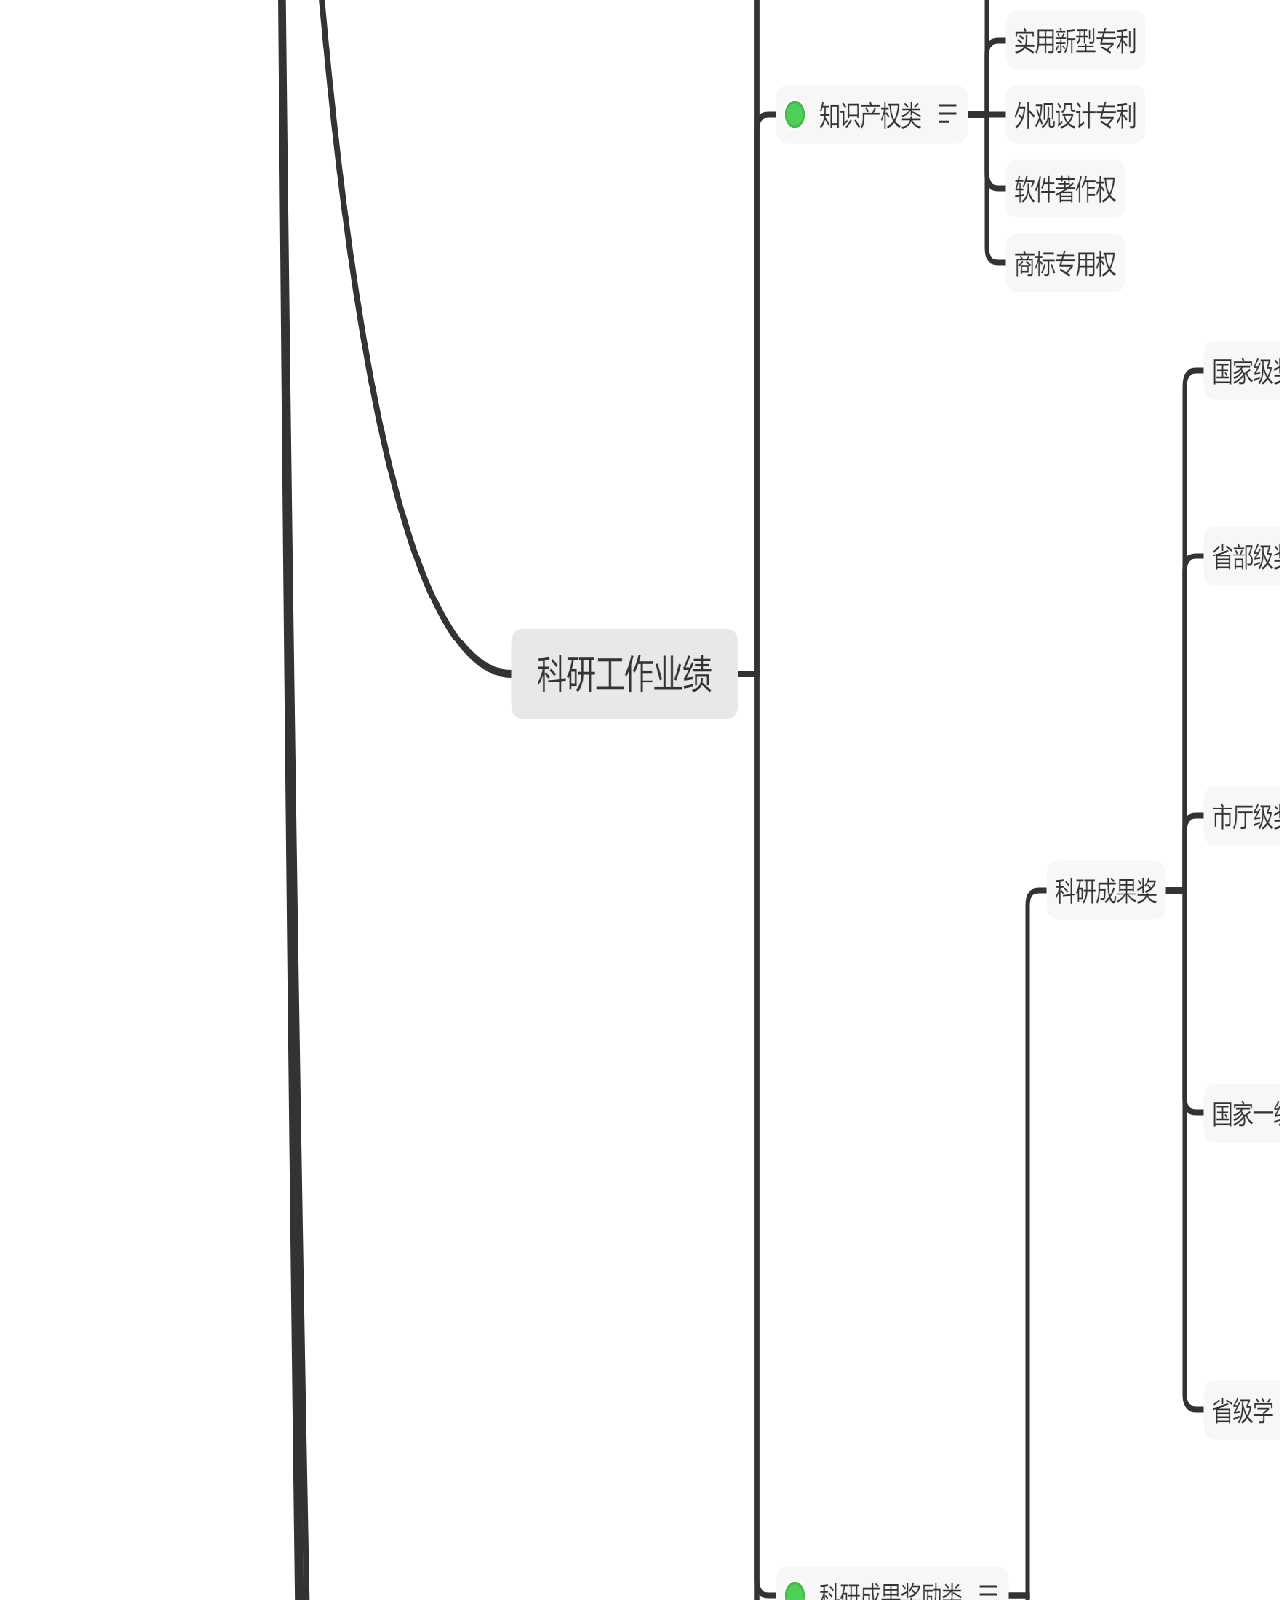
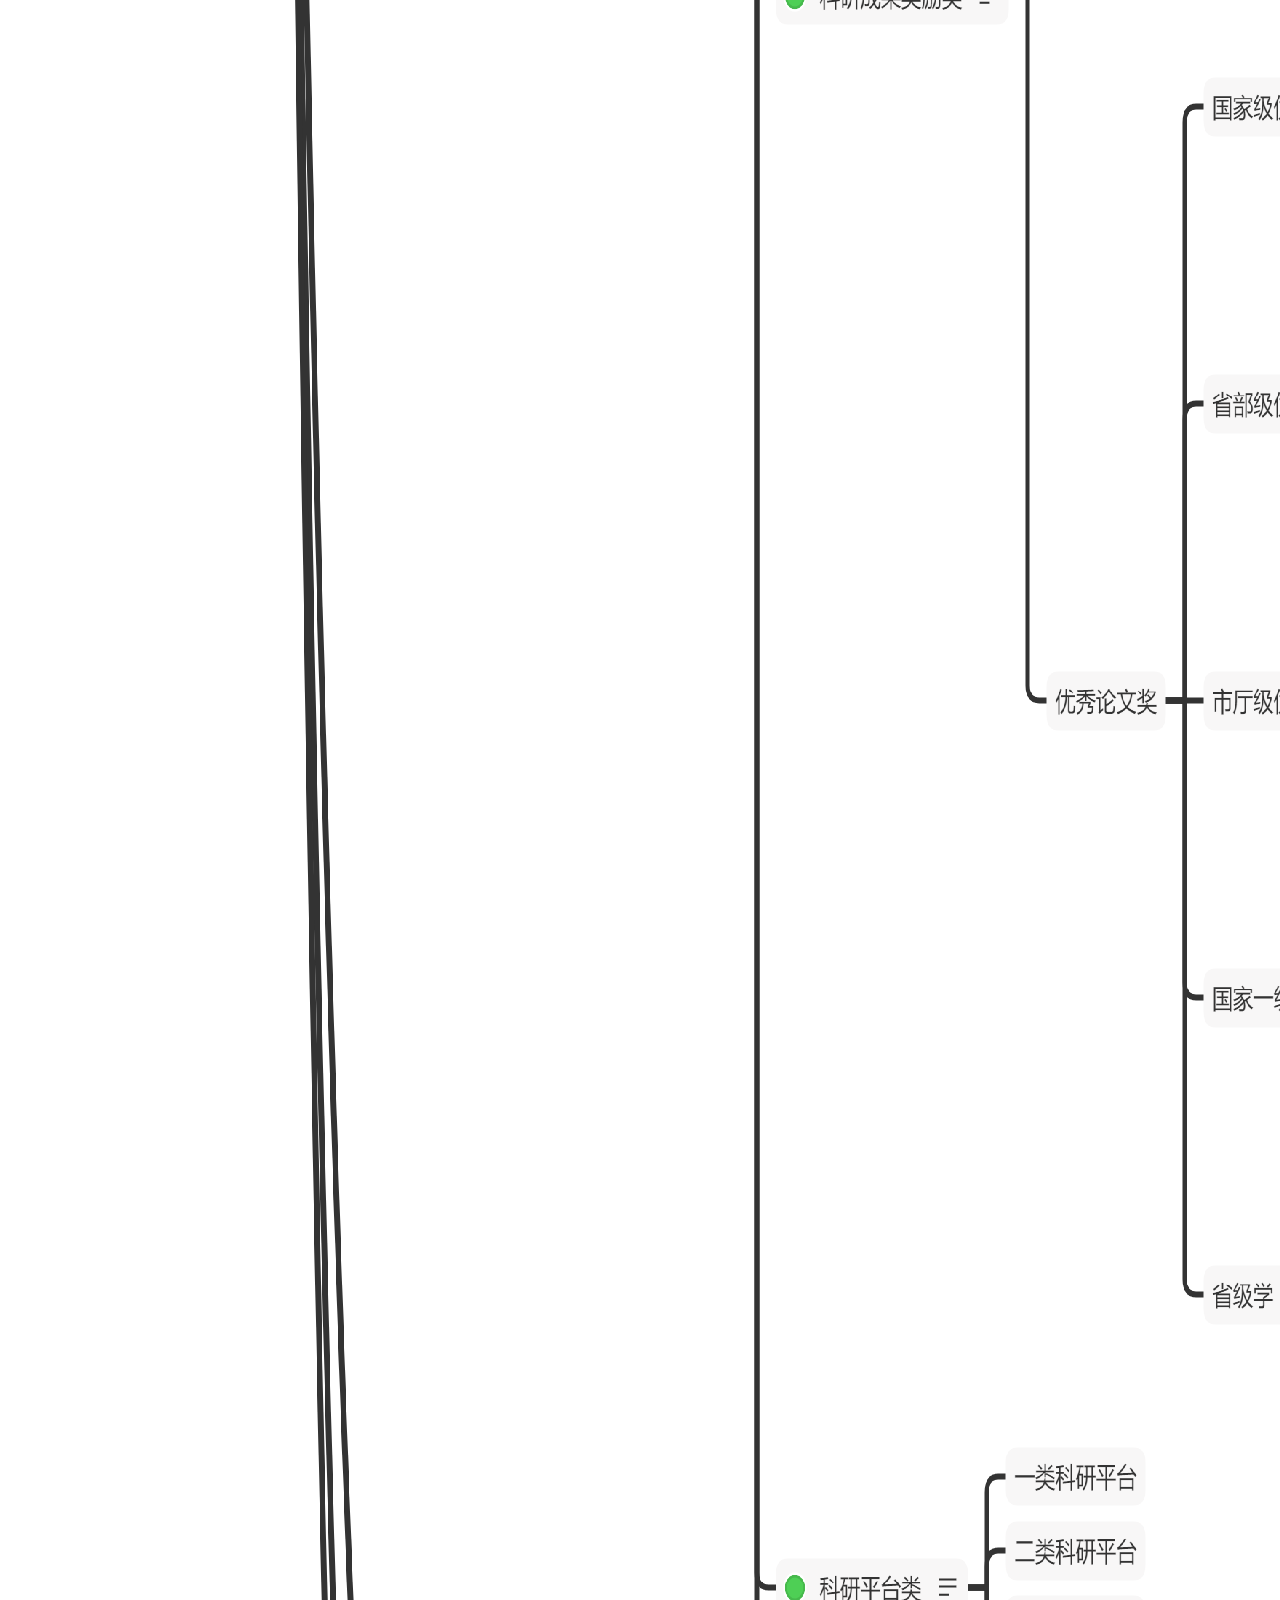
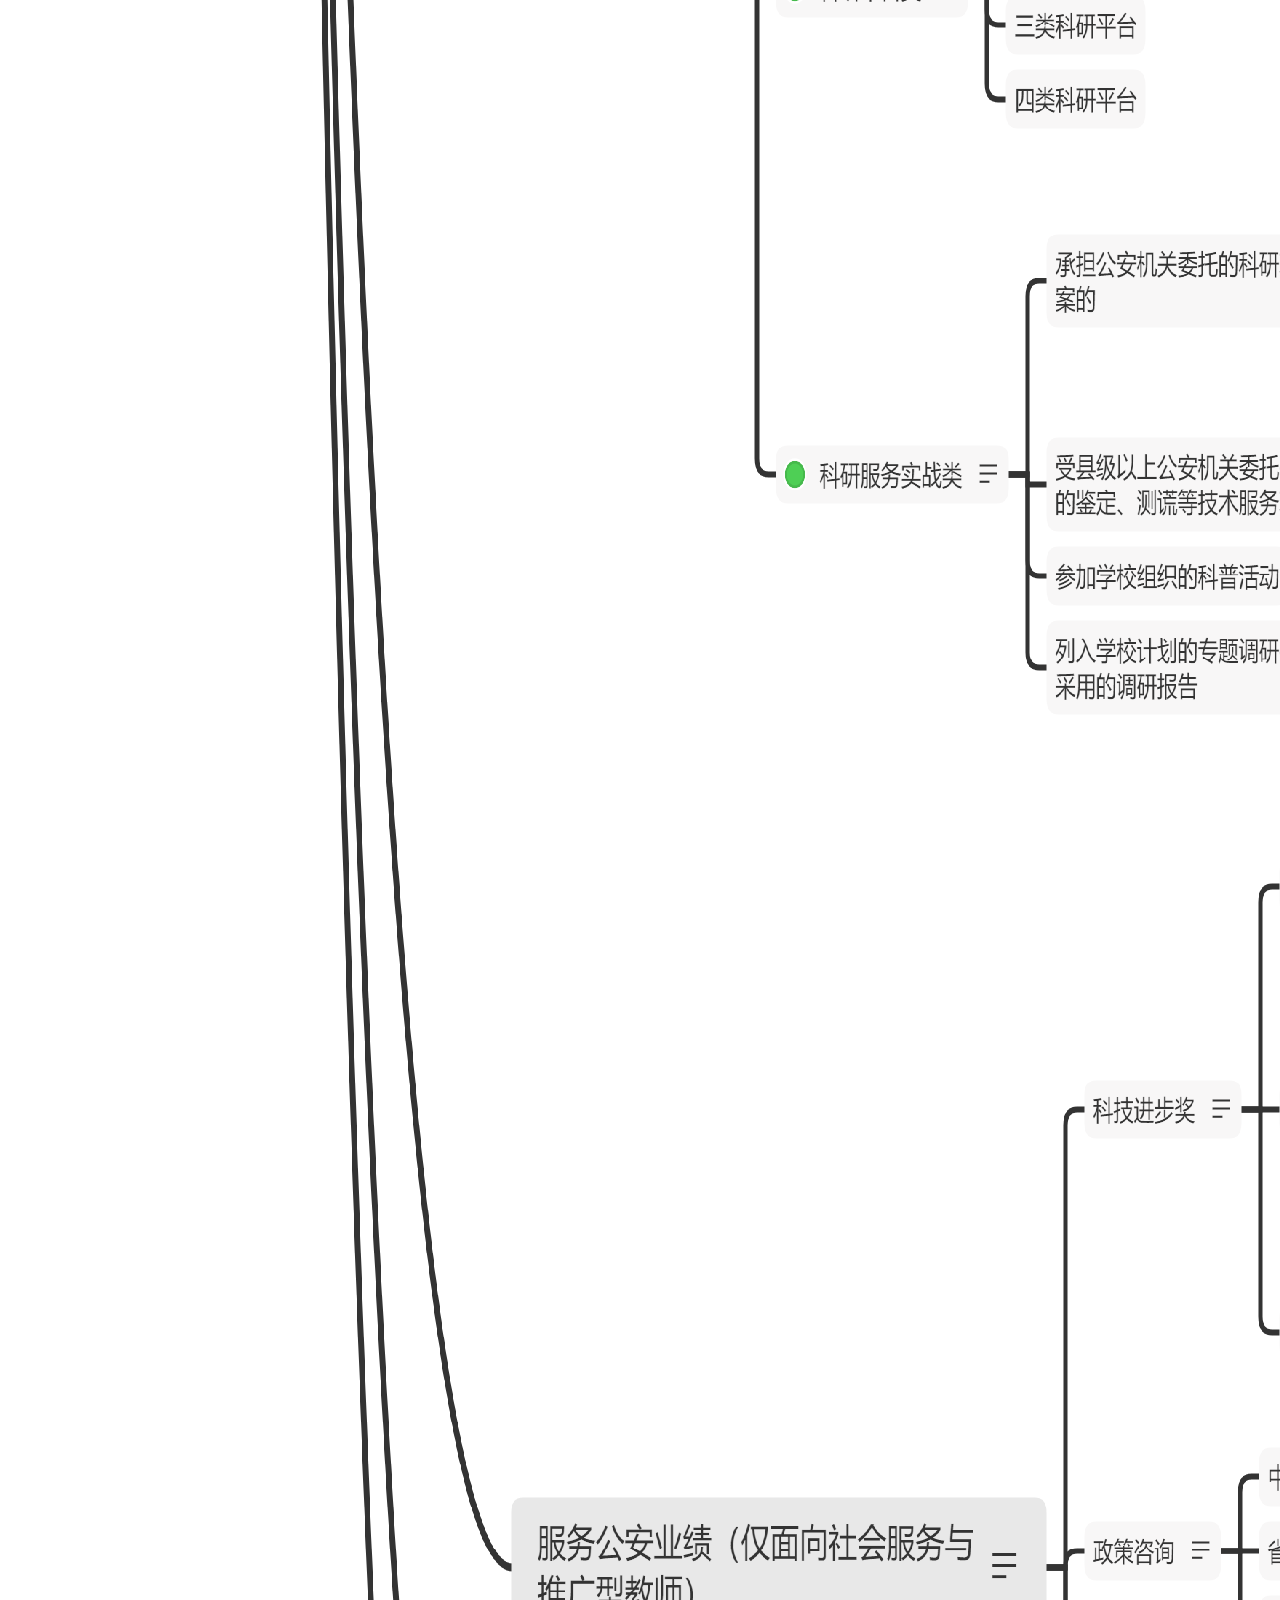
<file: 教师个人.html>
﻿<!DOCTYPE html>
<html>
  <head>
    <title>教师个人</title>
    <meta http-equiv="X-UA-Compatible" content="IE=edge"/>
    <meta http-equiv="content-type" content="text/html; charset=utf-8"/>
    <meta name="apple-mobile-web-app-capable" content="yes"/>
    <link href="resources/css/jquery-ui-themes.css" type="text/css" rel="stylesheet"/>
    <link href="resources/css/axure_rp_page.css" type="text/css" rel="stylesheet"/>
    <link href="data/styles.css" type="text/css" rel="stylesheet"/>
    <link href="files/教师个人/styles.css" type="text/css" rel="stylesheet"/>
    <script src="resources/scripts/jquery-1.7.1.min.js"></script>
    <script src="resources/scripts/jquery-ui-1.8.10.custom.min.js"></script>
    <script src="resources/scripts/axure/axQuery.js"></script>
    <script src="resources/scripts/axure/globals.js"></script>
    <script src="resources/scripts/axutils.js"></script>
    <script src="resources/scripts/axure/annotation.js"></script>
    <script src="resources/scripts/axure/axQuery.std.js"></script>
    <script src="resources/scripts/axure/doc.js"></script>
    <script src="data/document.js"></script>
    <script src="resources/scripts/messagecenter.js"></script>
    <script src="resources/scripts/axure/events.js"></script>
    <script src="resources/scripts/axure/recording.js"></script>
    <script src="resources/scripts/axure/action.js"></script>
    <script src="resources/scripts/axure/expr.js"></script>
    <script src="resources/scripts/axure/geometry.js"></script>
    <script src="resources/scripts/axure/flyout.js"></script>
    <script src="resources/scripts/axure/ie.js"></script>
    <script src="resources/scripts/axure/model.js"></script>
    <script src="resources/scripts/axure/repeater.js"></script>
    <script src="resources/scripts/axure/sto.js"></script>
    <script src="resources/scripts/axure/utils.temp.js"></script>
    <script src="resources/scripts/axure/variables.js"></script>
    <script src="resources/scripts/axure/drag.js"></script>
    <script src="resources/scripts/axure/move.js"></script>
    <script src="resources/scripts/axure/visibility.js"></script>
    <script src="resources/scripts/axure/style.js"></script>
    <script src="resources/scripts/axure/adaptive.js"></script>
    <script src="resources/scripts/axure/tree.js"></script>
    <script src="resources/scripts/axure/init.temp.js"></script>
    <script src="files/教师个人/data.js"></script>
    <script src="resources/scripts/axure/legacy.js"></script>
    <script src="resources/scripts/axure/viewer.js"></script>
    <script src="resources/scripts/axure/math.js"></script>
    <script type="text/javascript">
      $axure.utils.getTransparentGifPath = function() { return 'resources/images/transparent.gif'; };
      $axure.utils.getOtherPath = function() { return 'resources/Other.html'; };
      $axure.utils.getReloadPath = function() { return 'resources/reload.html'; };
    </script>
  </head>
  <body>
    <div id="base" class="">

      <!-- Unnamed (图片) -->
      <div id="u12" class="ax_default _图片">
        <img id="u12_img" class="img " src="images/教师个人/u12.png"/>
        <!-- Unnamed () -->
        <div id="u13" class="text" style="display: none; visibility: hidden">
          <p><span></span></p>
        </div>
      </div>

      <!-- Unnamed (矩形) -->
      <div id="u14" class="ax_default label">
        <div id="u14_div" class=""></div>
        <!-- Unnamed () -->
        <div id="u15" class="text" style="visibility: visible;">
          <p><span>姓名：XXX</span></p>
        </div>
      </div>

      <!-- Unnamed (矩形) -->
      <div id="u16" class="ax_default label">
        <div id="u16_div" class=""></div>
        <!-- Unnamed () -->
        <div id="u17" class="text" style="visibility: visible;">
          <p><span>工号：XXX</span></p>
        </div>
      </div>

      <!-- Unnamed (矩形) -->
      <div id="u18" class="ax_default label">
        <div id="u18_div" class=""></div>
        <!-- Unnamed () -->
        <div id="u19" class="text" style="visibility: visible;">
          <p><span>系部：XXX</span></p>
        </div>
      </div>

      <!-- Unnamed (矩形) -->
      <div id="u20" class="ax_default label">
        <div id="u20_div" class=""></div>
        <!-- Unnamed () -->
        <div id="u21" class="text" style="visibility: visible;">
          <p><span>学历：XXX</span></p>
        </div>
      </div>

      <!-- Unnamed (矩形) -->
      <div id="u22" class="ax_default label">
        <div id="u22_div" class=""></div>
        <!-- Unnamed () -->
        <div id="u23" class="text" style="visibility: visible;">
          <p><span>考核类型：教学型</span></p>
        </div>
      </div>

      <!-- Unnamed (图片) -->
      <div id="u24" class="ax_default _图片">
        <img id="u24_img" class="img " src="images/教师个人/u24.png"/>
        <!-- Unnamed () -->
        <div id="u25" class="text" style="display: none; visibility: hidden">
          <p><span></span></p>
        </div>
      </div>

      <!-- Unnamed (矩形) -->
      <div id="u26" class="ax_default label">
        <div id="u26_div" class=""></div>
        <!-- Unnamed () -->
        <div id="u27" class="text" style="visibility: visible;">
          <p><span>民族：汉</span></p>
        </div>
      </div>

      <!-- Unnamed (图片) -->
      <div id="u28" class="ax_default _图片">
        <img id="u28_img" class="img " src="images/教师个人/u28.png"/>
        <!-- Unnamed () -->
        <div id="u29" class="text" style="display: none; visibility: hidden">
          <p><span></span></p>
        </div>
      </div>

      <!-- Unnamed (矩形) -->
      <div id="u30" class="ax_default _三级标题">
        <div id="u30_div" class=""></div>
        <!-- Unnamed () -->
        <div id="u31" class="text" style="visibility: visible;">
          <p><span>教师个人画像</span></p>
        </div>
      </div>

      <!-- Unnamed (矩形) -->
      <div id="u32" class="ax_default _三级标题">
        <div id="u32_div" class=""></div>
        <!-- Unnamed () -->
        <div id="u33" class="text" style="visibility: visible;">
          <p><span>教师能力雷达</span></p>
        </div>
      </div>

      <!-- Unnamed (矩形) -->
      <div id="u34" class="ax_default _三级标题">
        <div id="u34_div" class=""></div>
        <!-- Unnamed () -->
        <div id="u35" class="text" style="visibility: visible;">
          <p><span>基本信息</span></p>
        </div>
      </div>

      <!-- Unnamed (下拉列表框) -->
      <div id="u36" class="ax_default droplist">
        <select id="u36_input">
          <option value="2020-2021学年">2020-2021学年</option>
          <option value="2019-2020学年">2019-2020学年</option>
          <option value="2018-2019学年">2018-2019学年</option>
        </select>
      </div>

      <!-- Unnamed (内联框架) -->
      <div id="u37" class="ax_default">
        <iframe id="u37_input" scrolling="auto" frameborder="1" webkitallowfullscreen mozallowfullscreen allowfullscreen></iframe>
      </div>

      <!-- Unnamed (矩形) -->
      <div id="u38" class="ax_default _三级标题">
        <div id="u38_div" class=""></div>
        <!-- Unnamed () -->
        <div id="u39" class="text" style="visibility: visible;">
          <p><span>教学奋斗史</span></p>
        </div>
      </div>

      <!-- Unnamed (下拉列表框) -->
      <div id="u40" class="ax_default droplist">
        <select id="u40_input">
          <option value="教学工作量">教学工作量</option>
          <option value="教学质量">教学质量</option>
          <option value="教学建设">教学建设</option>
          <option value="科研工作业绩">科研工作业绩</option>
        </select>
      </div>

      <!-- Unnamed (矩形) -->
      <div id="u41" class="ax_default _二级标题">
        <div id="u41_div" class=""></div>
        <!-- Unnamed () -->
        <div id="u42" class="text" style="visibility: visible;">
          <p><span>考核指标</span></p>
        </div>
      </div>

      <!-- Unnamed (图片) -->
      <div id="u43" class="ax_default _图片">
        <img id="u43_img" class="img " src="images/教师个人/u43.png"/>
        <!-- Unnamed () -->
        <div id="u44" class="text" style="display: none; visibility: hidden">
          <p><span></span></p>
        </div>
      </div>

      <!-- Unnamed (热区) -->
      <div id="u45" class="ax_default">
      </div>

      <!-- Unnamed (热区) -->
      <div id="u46" class="ax_default">
      </div>

      <!-- Unnamed (热区) -->
      <div id="u47" class="ax_default">
      </div>
    </div>
  </body>
</html>
</file>
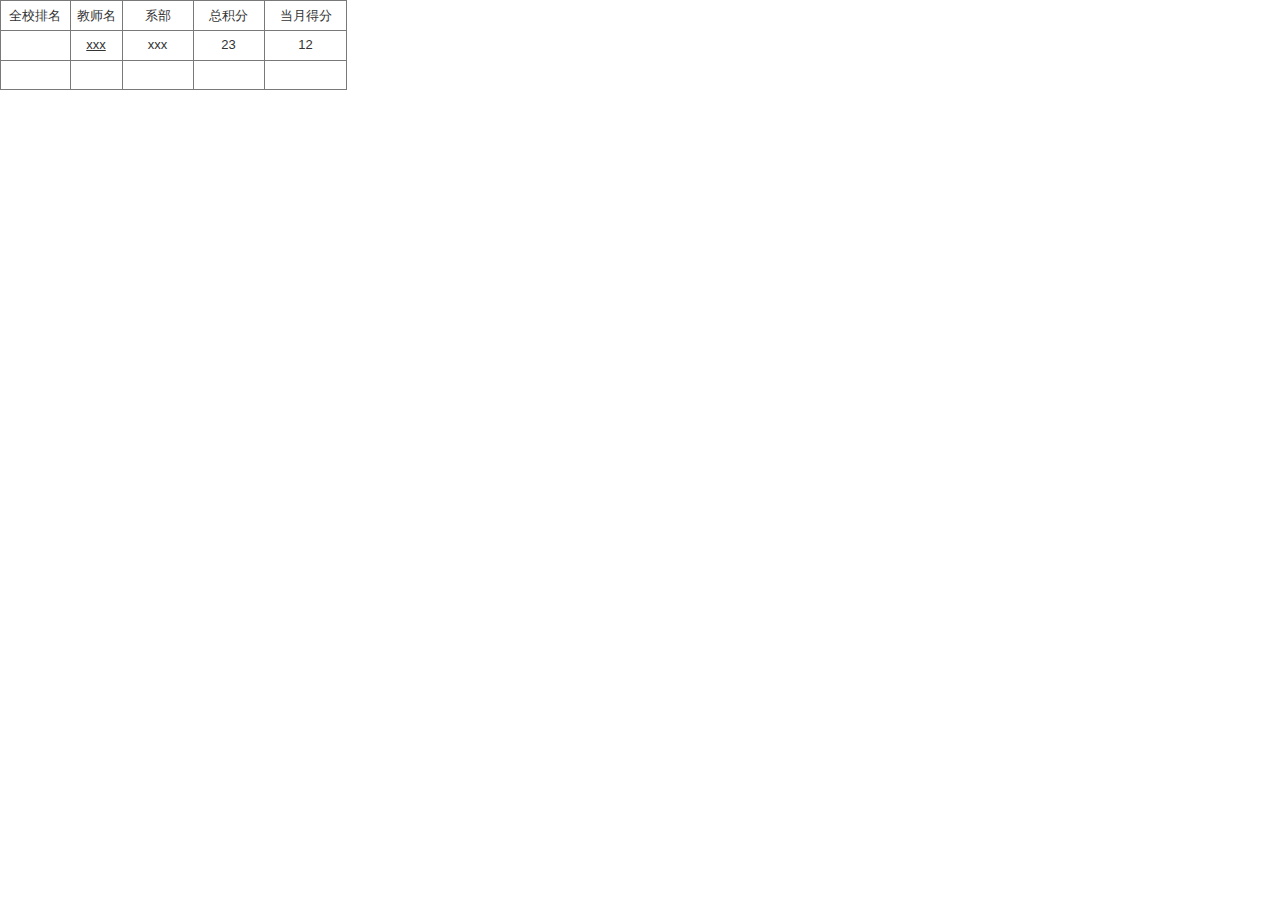
<file: 教师名单.html>
﻿<!DOCTYPE html>
<html>
  <head>
    <title>教师名单</title>
    <meta http-equiv="X-UA-Compatible" content="IE=edge"/>
    <meta http-equiv="content-type" content="text/html; charset=utf-8"/>
    <meta name="apple-mobile-web-app-capable" content="yes"/>
    <link href="resources/css/jquery-ui-themes.css" type="text/css" rel="stylesheet"/>
    <link href="resources/css/axure_rp_page.css" type="text/css" rel="stylesheet"/>
    <link href="data/styles.css" type="text/css" rel="stylesheet"/>
    <link href="files/教师名单/styles.css" type="text/css" rel="stylesheet"/>
    <script src="resources/scripts/jquery-1.7.1.min.js"></script>
    <script src="resources/scripts/jquery-ui-1.8.10.custom.min.js"></script>
    <script src="resources/scripts/axure/axQuery.js"></script>
    <script src="resources/scripts/axure/globals.js"></script>
    <script src="resources/scripts/axutils.js"></script>
    <script src="resources/scripts/axure/annotation.js"></script>
    <script src="resources/scripts/axure/axQuery.std.js"></script>
    <script src="resources/scripts/axure/doc.js"></script>
    <script src="data/document.js"></script>
    <script src="resources/scripts/messagecenter.js"></script>
    <script src="resources/scripts/axure/events.js"></script>
    <script src="resources/scripts/axure/recording.js"></script>
    <script src="resources/scripts/axure/action.js"></script>
    <script src="resources/scripts/axure/expr.js"></script>
    <script src="resources/scripts/axure/geometry.js"></script>
    <script src="resources/scripts/axure/flyout.js"></script>
    <script src="resources/scripts/axure/ie.js"></script>
    <script src="resources/scripts/axure/model.js"></script>
    <script src="resources/scripts/axure/repeater.js"></script>
    <script src="resources/scripts/axure/sto.js"></script>
    <script src="resources/scripts/axure/utils.temp.js"></script>
    <script src="resources/scripts/axure/variables.js"></script>
    <script src="resources/scripts/axure/drag.js"></script>
    <script src="resources/scripts/axure/move.js"></script>
    <script src="resources/scripts/axure/visibility.js"></script>
    <script src="resources/scripts/axure/style.js"></script>
    <script src="resources/scripts/axure/adaptive.js"></script>
    <script src="resources/scripts/axure/tree.js"></script>
    <script src="resources/scripts/axure/init.temp.js"></script>
    <script src="files/教师名单/data.js"></script>
    <script src="resources/scripts/axure/legacy.js"></script>
    <script src="resources/scripts/axure/viewer.js"></script>
    <script src="resources/scripts/axure/math.js"></script>
    <script type="text/javascript">
      $axure.utils.getTransparentGifPath = function() { return 'resources/images/transparent.gif'; };
      $axure.utils.getOtherPath = function() { return 'resources/Other.html'; };
      $axure.utils.getReloadPath = function() { return 'resources/reload.html'; };
    </script>
  </head>
  <body>
    <div id="base" class="">

      <!-- Unnamed (表格) -->
      <div id="u203" class="ax_default">

        <!-- Unnamed (单元格) -->
        <div id="u204" class="ax_default table_cell">
          <img id="u204_img" class="img " src="images/教师名单/u204.png"/>
          <!-- Unnamed () -->
          <div id="u205" class="text" style="visibility: visible;">
            <p><span>全校排名</span></p>
          </div>
        </div>

        <!-- Unnamed (单元格) -->
        <div id="u206" class="ax_default table_cell">
          <img id="u206_img" class="img " src="images/教师名单/u206.png"/>
          <!-- Unnamed () -->
          <div id="u207" class="text" style="visibility: visible;">
            <p><span>教师名</span></p>
          </div>
        </div>

        <!-- Unnamed (单元格) -->
        <div id="u208" class="ax_default table_cell">
          <img id="u208_img" class="img " src="images/校长页面/u50.png"/>
          <!-- Unnamed () -->
          <div id="u209" class="text" style="visibility: visible;">
            <p><span>系部</span></p>
          </div>
        </div>

        <!-- Unnamed (单元格) -->
        <div id="u210" class="ax_default table_cell">
          <img id="u210_img" class="img " src="images/校长页面/u50.png"/>
          <!-- Unnamed () -->
          <div id="u211" class="text" style="visibility: visible;">
            <p><span>总积分</span></p>
          </div>
        </div>

        <!-- Unnamed (单元格) -->
        <div id="u212" class="ax_default table_cell">
          <img id="u212_img" class="img " src="images/教师名单/u212.png"/>
          <!-- Unnamed () -->
          <div id="u213" class="text" style="visibility: visible;">
            <p><span>当月得分</span></p>
          </div>
        </div>

        <!-- Unnamed (单元格) -->
        <div id="u214" class="ax_default table_cell">
          <img id="u214_img" class="img " src="images/教师名单/u204.png"/>
          <!-- Unnamed () -->
          <div id="u215" class="text" style="display: none; visibility: hidden">
            <p><span></span></p>
          </div>
        </div>

        <!-- Unnamed (单元格) -->
        <div id="u216" class="ax_default table_cell">
          <img id="u216_img" class="img " src="images/教师名单/u206.png"/>
          <!-- Unnamed () -->
          <div id="u217" class="text" style="visibility: visible;">
            <p><span style="text-decoration:underline;">xxx</span></p>
          </div>
        </div>

        <!-- Unnamed (单元格) -->
        <div id="u218" class="ax_default table_cell">
          <img id="u218_img" class="img " src="images/校长页面/u50.png"/>
          <!-- Unnamed () -->
          <div id="u219" class="text" style="visibility: visible;">
            <p><span>xxx</span></p>
          </div>
        </div>

        <!-- Unnamed (单元格) -->
        <div id="u220" class="ax_default table_cell">
          <img id="u220_img" class="img " src="images/校长页面/u50.png"/>
          <!-- Unnamed () -->
          <div id="u221" class="text" style="visibility: visible;">
            <p><span>23</span></p>
          </div>
        </div>

        <!-- Unnamed (单元格) -->
        <div id="u222" class="ax_default table_cell">
          <img id="u222_img" class="img " src="images/教师名单/u212.png"/>
          <!-- Unnamed () -->
          <div id="u223" class="text" style="visibility: visible;">
            <p><span>12</span></p>
          </div>
        </div>

        <!-- Unnamed (单元格) -->
        <div id="u224" class="ax_default table_cell">
          <img id="u224_img" class="img " src="images/教师名单/u224.png"/>
          <!-- Unnamed () -->
          <div id="u225" class="text" style="display: none; visibility: hidden">
            <p><span></span></p>
          </div>
        </div>

        <!-- Unnamed (单元格) -->
        <div id="u226" class="ax_default table_cell">
          <img id="u226_img" class="img " src="images/教师名单/u226.png"/>
          <!-- Unnamed () -->
          <div id="u227" class="text" style="display: none; visibility: hidden">
            <p><span></span></p>
          </div>
        </div>

        <!-- Unnamed (单元格) -->
        <div id="u228" class="ax_default table_cell">
          <img id="u228_img" class="img " src="images/校长页面/u182.png"/>
          <!-- Unnamed () -->
          <div id="u229" class="text" style="display: none; visibility: hidden">
            <p><span></span></p>
          </div>
        </div>

        <!-- Unnamed (单元格) -->
        <div id="u230" class="ax_default table_cell">
          <img id="u230_img" class="img " src="images/校长页面/u182.png"/>
          <!-- Unnamed () -->
          <div id="u231" class="text" style="display: none; visibility: hidden">
            <p><span></span></p>
          </div>
        </div>

        <!-- Unnamed (单元格) -->
        <div id="u232" class="ax_default table_cell">
          <img id="u232_img" class="img " src="images/教师名单/u232.png"/>
          <!-- Unnamed () -->
          <div id="u233" class="text" style="display: none; visibility: hidden">
            <p><span></span></p>
          </div>
        </div>
      </div>
    </div>
  </body>
</html>
</file>
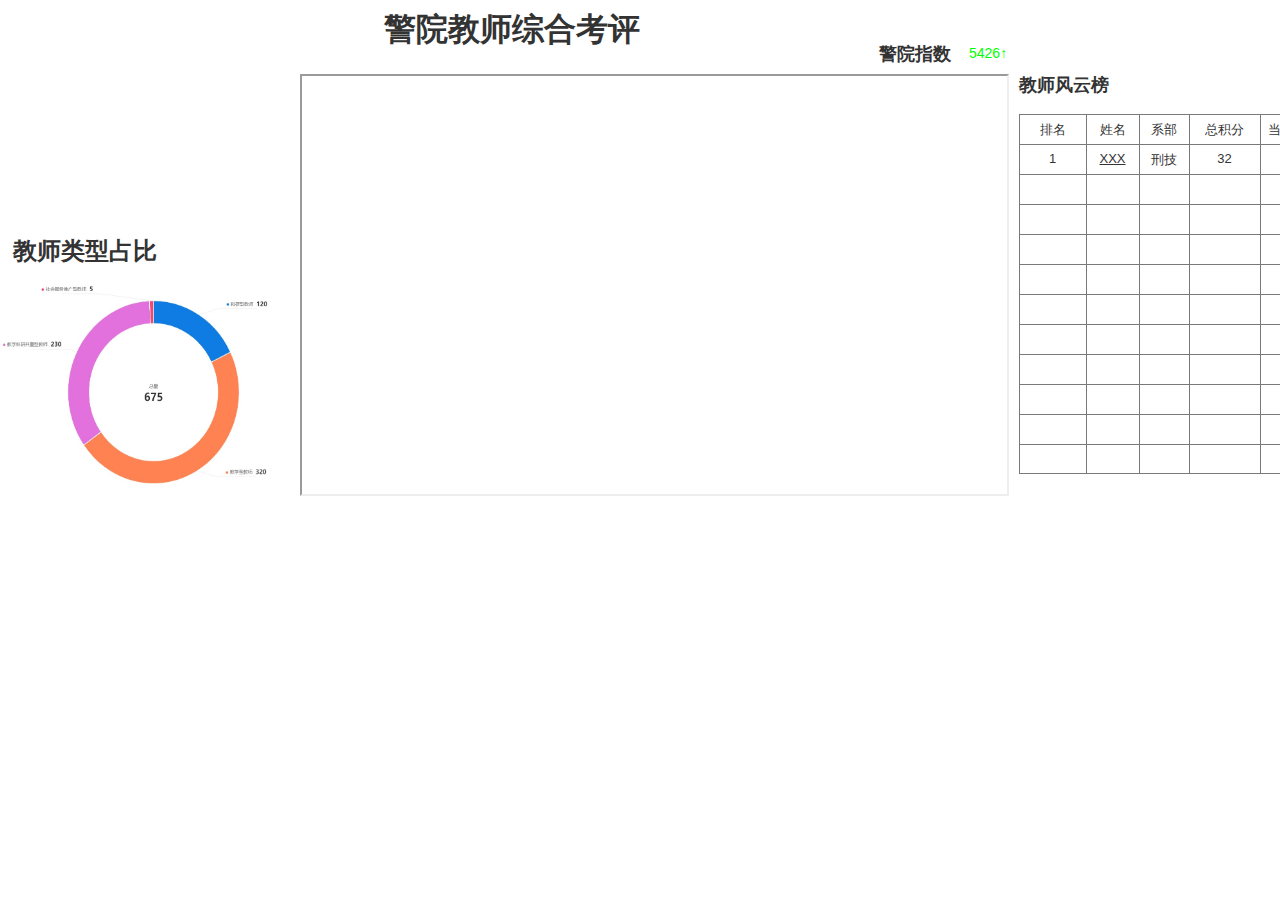
<file: 校长页面.html>
﻿<!DOCTYPE html>
<html>
  <head>
    <title>校长页面</title>
    <meta http-equiv="X-UA-Compatible" content="IE=edge"/>
    <meta http-equiv="content-type" content="text/html; charset=utf-8"/>
    <meta name="apple-mobile-web-app-capable" content="yes"/>
    <link href="resources/css/jquery-ui-themes.css" type="text/css" rel="stylesheet"/>
    <link href="resources/css/axure_rp_page.css" type="text/css" rel="stylesheet"/>
    <link href="data/styles.css" type="text/css" rel="stylesheet"/>
    <link href="files/校长页面/styles.css" type="text/css" rel="stylesheet"/>
    <script src="resources/scripts/jquery-1.7.1.min.js"></script>
    <script src="resources/scripts/jquery-ui-1.8.10.custom.min.js"></script>
    <script src="resources/scripts/axure/axQuery.js"></script>
    <script src="resources/scripts/axure/globals.js"></script>
    <script src="resources/scripts/axutils.js"></script>
    <script src="resources/scripts/axure/annotation.js"></script>
    <script src="resources/scripts/axure/axQuery.std.js"></script>
    <script src="resources/scripts/axure/doc.js"></script>
    <script src="data/document.js"></script>
    <script src="resources/scripts/messagecenter.js"></script>
    <script src="resources/scripts/axure/events.js"></script>
    <script src="resources/scripts/axure/recording.js"></script>
    <script src="resources/scripts/axure/action.js"></script>
    <script src="resources/scripts/axure/expr.js"></script>
    <script src="resources/scripts/axure/geometry.js"></script>
    <script src="resources/scripts/axure/flyout.js"></script>
    <script src="resources/scripts/axure/ie.js"></script>
    <script src="resources/scripts/axure/model.js"></script>
    <script src="resources/scripts/axure/repeater.js"></script>
    <script src="resources/scripts/axure/sto.js"></script>
    <script src="resources/scripts/axure/utils.temp.js"></script>
    <script src="resources/scripts/axure/variables.js"></script>
    <script src="resources/scripts/axure/drag.js"></script>
    <script src="resources/scripts/axure/move.js"></script>
    <script src="resources/scripts/axure/visibility.js"></script>
    <script src="resources/scripts/axure/style.js"></script>
    <script src="resources/scripts/axure/adaptive.js"></script>
    <script src="resources/scripts/axure/tree.js"></script>
    <script src="resources/scripts/axure/init.temp.js"></script>
    <script src="files/校长页面/data.js"></script>
    <script src="resources/scripts/axure/legacy.js"></script>
    <script src="resources/scripts/axure/viewer.js"></script>
    <script src="resources/scripts/axure/math.js"></script>
    <script type="text/javascript">
      $axure.utils.getTransparentGifPath = function() { return 'resources/images/transparent.gif'; };
      $axure.utils.getOtherPath = function() { return 'resources/Other.html'; };
      $axure.utils.getReloadPath = function() { return 'resources/reload.html'; };
    </script>
  </head>
  <body>
    <div id="base" class="">

      <!-- Unnamed (矩形) -->
      <div id="u123" class="ax_default _一级标题">
        <div id="u123_div" class=""></div>
        <!-- Unnamed () -->
        <div id="u124" class="text" style="visibility: visible;">
          <p><span>警院教师综合考评</span></p>
        </div>
      </div>

      <!-- Unnamed (矩形) -->
      <div id="u125" class="ax_default _三级标题">
        <div id="u125_div" class=""></div>
        <!-- Unnamed () -->
        <div id="u126" class="text" style="visibility: visible;">
          <p><span>警院指数</span></p>
        </div>
      </div>

      <!-- Unnamed (表格) -->
      <div id="u127" class="ax_default">

        <!-- Unnamed (单元格) -->
        <div id="u128" class="ax_default table_cell">
          <img id="u128_img" class="img " src="images/校长页面/u128.png"/>
          <!-- Unnamed () -->
          <div id="u129" class="text" style="visibility: visible;">
            <p><span>排名</span></p>
          </div>
        </div>

        <!-- Unnamed (单元格) -->
        <div id="u130" class="ax_default table_cell">
          <img id="u130_img" class="img " src="images/校长页面/u130.png"/>
          <!-- Unnamed () -->
          <div id="u131" class="text" style="visibility: visible;">
            <p><span>姓名</span></p>
          </div>
        </div>

        <!-- Unnamed (单元格) -->
        <div id="u132" class="ax_default table_cell">
          <img id="u132_img" class="img " src="images/校长页面/u132.png"/>
          <!-- Unnamed () -->
          <div id="u133" class="text" style="visibility: visible;">
            <p><span>系部</span></p>
          </div>
        </div>

        <!-- Unnamed (单元格) -->
        <div id="u134" class="ax_default table_cell">
          <img id="u134_img" class="img " src="images/校长页面/u134.png"/>
          <!-- Unnamed () -->
          <div id="u135" class="text" style="visibility: visible;">
            <p><span>总积分</span></p>
          </div>
        </div>

        <!-- Unnamed (单元格) -->
        <div id="u136" class="ax_default table_cell">
          <img id="u136_img" class="img " src="images/校长页面/u128.png"/>
          <!-- Unnamed () -->
          <div id="u137" class="text" style="visibility: visible;">
            <p><span>当月得分</span></p>
          </div>
        </div>

        <!-- Unnamed (单元格) -->
        <div id="u138" class="ax_default table_cell">
          <img id="u138_img" class="img " src="images/校长页面/u138.png"/>
          <!-- Unnamed () -->
          <div id="u139" class="text" style="visibility: visible;">
            <p><span>排名变动</span></p>
          </div>
        </div>

        <!-- Unnamed (单元格) -->
        <div id="u140" class="ax_default table_cell">
          <img id="u140_img" class="img " src="images/校长页面/u128.png"/>
          <!-- Unnamed () -->
          <div id="u141" class="text" style="visibility: visible;">
            <p><span>1</span></p>
          </div>
        </div>

        <!-- Unnamed (单元格) -->
        <div id="u142" class="ax_default table_cell">
          <img id="u142_img" class="img " src="images/校长页面/u130.png"/>
          <!-- Unnamed () -->
          <div id="u143" class="text" style="visibility: visible;">
            <p><span style="text-decoration:underline;">XXX</span></p>
          </div>
        </div>

        <!-- Unnamed (单元格) -->
        <div id="u144" class="ax_default table_cell">
          <img id="u144_img" class="img " src="images/校长页面/u132.png"/>
          <!-- Unnamed () -->
          <div id="u145" class="text" style="visibility: visible;">
            <p><span>刑技</span></p>
          </div>
        </div>

        <!-- Unnamed (单元格) -->
        <div id="u146" class="ax_default table_cell">
          <img id="u146_img" class="img " src="images/校长页面/u134.png"/>
          <!-- Unnamed () -->
          <div id="u147" class="text" style="visibility: visible;">
            <p><span>32</span></p>
          </div>
        </div>

        <!-- Unnamed (单元格) -->
        <div id="u148" class="ax_default table_cell">
          <img id="u148_img" class="img " src="images/校长页面/u128.png"/>
          <!-- Unnamed () -->
          <div id="u149" class="text" style="visibility: visible;">
            <p><span>12</span></p>
          </div>
        </div>

        <!-- Unnamed (单元格) -->
        <div id="u150" class="ax_default table_cell">
          <img id="u150_img" class="img " src="images/校长页面/u138.png"/>
          <!-- Unnamed () -->
          <div id="u151" class="text" style="visibility: visible;">
            <p><span>2↑</span></p>
          </div>
        </div>

        <!-- Unnamed (单元格) -->
        <div id="u152" class="ax_default table_cell">
          <img id="u152_img" class="img " src="images/校长页面/u128.png"/>
          <!-- Unnamed () -->
          <div id="u153" class="text" style="display: none; visibility: hidden">
            <p><span></span></p>
          </div>
        </div>

        <!-- Unnamed (单元格) -->
        <div id="u154" class="ax_default table_cell">
          <img id="u154_img" class="img " src="images/校长页面/u130.png"/>
          <!-- Unnamed () -->
          <div id="u155" class="text" style="display: none; visibility: hidden">
            <p><span></span></p>
          </div>
        </div>

        <!-- Unnamed (单元格) -->
        <div id="u156" class="ax_default table_cell">
          <img id="u156_img" class="img " src="images/校长页面/u132.png"/>
          <!-- Unnamed () -->
          <div id="u157" class="text" style="display: none; visibility: hidden">
            <p><span></span></p>
          </div>
        </div>

        <!-- Unnamed (单元格) -->
        <div id="u158" class="ax_default table_cell">
          <img id="u158_img" class="img " src="images/校长页面/u134.png"/>
          <!-- Unnamed () -->
          <div id="u159" class="text" style="display: none; visibility: hidden">
            <p><span></span></p>
          </div>
        </div>

        <!-- Unnamed (单元格) -->
        <div id="u160" class="ax_default table_cell">
          <img id="u160_img" class="img " src="images/校长页面/u128.png"/>
          <!-- Unnamed () -->
          <div id="u161" class="text" style="display: none; visibility: hidden">
            <p><span></span></p>
          </div>
        </div>

        <!-- Unnamed (单元格) -->
        <div id="u162" class="ax_default table_cell">
          <img id="u162_img" class="img " src="images/校长页面/u138.png"/>
          <!-- Unnamed () -->
          <div id="u163" class="text" style="display: none; visibility: hidden">
            <p><span></span></p>
          </div>
        </div>

        <!-- Unnamed (单元格) -->
        <div id="u164" class="ax_default table_cell">
          <img id="u164_img" class="img " src="images/校长页面/u128.png"/>
          <!-- Unnamed () -->
          <div id="u165" class="text" style="display: none; visibility: hidden">
            <p><span></span></p>
          </div>
        </div>

        <!-- Unnamed (单元格) -->
        <div id="u166" class="ax_default table_cell">
          <img id="u166_img" class="img " src="images/校长页面/u130.png"/>
          <!-- Unnamed () -->
          <div id="u167" class="text" style="display: none; visibility: hidden">
            <p><span></span></p>
          </div>
        </div>

        <!-- Unnamed (单元格) -->
        <div id="u168" class="ax_default table_cell">
          <img id="u168_img" class="img " src="images/校长页面/u132.png"/>
          <!-- Unnamed () -->
          <div id="u169" class="text" style="display: none; visibility: hidden">
            <p><span></span></p>
          </div>
        </div>

        <!-- Unnamed (单元格) -->
        <div id="u170" class="ax_default table_cell">
          <img id="u170_img" class="img " src="images/校长页面/u134.png"/>
          <!-- Unnamed () -->
          <div id="u171" class="text" style="display: none; visibility: hidden">
            <p><span></span></p>
          </div>
        </div>

        <!-- Unnamed (单元格) -->
        <div id="u172" class="ax_default table_cell">
          <img id="u172_img" class="img " src="images/校长页面/u128.png"/>
          <!-- Unnamed () -->
          <div id="u173" class="text" style="display: none; visibility: hidden">
            <p><span></span></p>
          </div>
        </div>

        <!-- Unnamed (单元格) -->
        <div id="u174" class="ax_default table_cell">
          <img id="u174_img" class="img " src="images/校长页面/u138.png"/>
          <!-- Unnamed () -->
          <div id="u175" class="text" style="display: none; visibility: hidden">
            <p><span></span></p>
          </div>
        </div>

        <!-- Unnamed (单元格) -->
        <div id="u176" class="ax_default table_cell">
          <img id="u176_img" class="img " src="images/校长页面/u128.png"/>
          <!-- Unnamed () -->
          <div id="u177" class="text" style="display: none; visibility: hidden">
            <p><span></span></p>
          </div>
        </div>

        <!-- Unnamed (单元格) -->
        <div id="u178" class="ax_default table_cell">
          <img id="u178_img" class="img " src="images/校长页面/u130.png"/>
          <!-- Unnamed () -->
          <div id="u179" class="text" style="display: none; visibility: hidden">
            <p><span></span></p>
          </div>
        </div>

        <!-- Unnamed (单元格) -->
        <div id="u180" class="ax_default table_cell">
          <img id="u180_img" class="img " src="images/校长页面/u132.png"/>
          <!-- Unnamed () -->
          <div id="u181" class="text" style="display: none; visibility: hidden">
            <p><span></span></p>
          </div>
        </div>

        <!-- Unnamed (单元格) -->
        <div id="u182" class="ax_default table_cell">
          <img id="u182_img" class="img " src="images/校长页面/u134.png"/>
          <!-- Unnamed () -->
          <div id="u183" class="text" style="display: none; visibility: hidden">
            <p><span></span></p>
          </div>
        </div>

        <!-- Unnamed (单元格) -->
        <div id="u184" class="ax_default table_cell">
          <img id="u184_img" class="img " src="images/校长页面/u128.png"/>
          <!-- Unnamed () -->
          <div id="u185" class="text" style="display: none; visibility: hidden">
            <p><span></span></p>
          </div>
        </div>

        <!-- Unnamed (单元格) -->
        <div id="u186" class="ax_default table_cell">
          <img id="u186_img" class="img " src="images/校长页面/u138.png"/>
          <!-- Unnamed () -->
          <div id="u187" class="text" style="display: none; visibility: hidden">
            <p><span></span></p>
          </div>
        </div>

        <!-- Unnamed (单元格) -->
        <div id="u188" class="ax_default table_cell">
          <img id="u188_img" class="img " src="images/校长页面/u128.png"/>
          <!-- Unnamed () -->
          <div id="u189" class="text" style="display: none; visibility: hidden">
            <p><span></span></p>
          </div>
        </div>

        <!-- Unnamed (单元格) -->
        <div id="u190" class="ax_default table_cell">
          <img id="u190_img" class="img " src="images/校长页面/u130.png"/>
          <!-- Unnamed () -->
          <div id="u191" class="text" style="display: none; visibility: hidden">
            <p><span></span></p>
          </div>
        </div>

        <!-- Unnamed (单元格) -->
        <div id="u192" class="ax_default table_cell">
          <img id="u192_img" class="img " src="images/校长页面/u132.png"/>
          <!-- Unnamed () -->
          <div id="u193" class="text" style="display: none; visibility: hidden">
            <p><span></span></p>
          </div>
        </div>

        <!-- Unnamed (单元格) -->
        <div id="u194" class="ax_default table_cell">
          <img id="u194_img" class="img " src="images/校长页面/u134.png"/>
          <!-- Unnamed () -->
          <div id="u195" class="text" style="display: none; visibility: hidden">
            <p><span></span></p>
          </div>
        </div>

        <!-- Unnamed (单元格) -->
        <div id="u196" class="ax_default table_cell">
          <img id="u196_img" class="img " src="images/校长页面/u128.png"/>
          <!-- Unnamed () -->
          <div id="u197" class="text" style="display: none; visibility: hidden">
            <p><span></span></p>
          </div>
        </div>

        <!-- Unnamed (单元格) -->
        <div id="u198" class="ax_default table_cell">
          <img id="u198_img" class="img " src="images/校长页面/u138.png"/>
          <!-- Unnamed () -->
          <div id="u199" class="text" style="display: none; visibility: hidden">
            <p><span></span></p>
          </div>
        </div>

        <!-- Unnamed (单元格) -->
        <div id="u200" class="ax_default table_cell">
          <img id="u200_img" class="img " src="images/校长页面/u128.png"/>
          <!-- Unnamed () -->
          <div id="u201" class="text" style="display: none; visibility: hidden">
            <p><span></span></p>
          </div>
        </div>

        <!-- Unnamed (单元格) -->
        <div id="u202" class="ax_default table_cell">
          <img id="u202_img" class="img " src="images/校长页面/u130.png"/>
          <!-- Unnamed () -->
          <div id="u203" class="text" style="display: none; visibility: hidden">
            <p><span></span></p>
          </div>
        </div>

        <!-- Unnamed (单元格) -->
        <div id="u204" class="ax_default table_cell">
          <img id="u204_img" class="img " src="images/校长页面/u132.png"/>
          <!-- Unnamed () -->
          <div id="u205" class="text" style="display: none; visibility: hidden">
            <p><span></span></p>
          </div>
        </div>

        <!-- Unnamed (单元格) -->
        <div id="u206" class="ax_default table_cell">
          <img id="u206_img" class="img " src="images/校长页面/u134.png"/>
          <!-- Unnamed () -->
          <div id="u207" class="text" style="display: none; visibility: hidden">
            <p><span></span></p>
          </div>
        </div>

        <!-- Unnamed (单元格) -->
        <div id="u208" class="ax_default table_cell">
          <img id="u208_img" class="img " src="images/校长页面/u128.png"/>
          <!-- Unnamed () -->
          <div id="u209" class="text" style="display: none; visibility: hidden">
            <p><span></span></p>
          </div>
        </div>

        <!-- Unnamed (单元格) -->
        <div id="u210" class="ax_default table_cell">
          <img id="u210_img" class="img " src="images/校长页面/u138.png"/>
          <!-- Unnamed () -->
          <div id="u211" class="text" style="display: none; visibility: hidden">
            <p><span></span></p>
          </div>
        </div>

        <!-- Unnamed (单元格) -->
        <div id="u212" class="ax_default table_cell">
          <img id="u212_img" class="img " src="images/校长页面/u128.png"/>
          <!-- Unnamed () -->
          <div id="u213" class="text" style="display: none; visibility: hidden">
            <p><span></span></p>
          </div>
        </div>

        <!-- Unnamed (单元格) -->
        <div id="u214" class="ax_default table_cell">
          <img id="u214_img" class="img " src="images/校长页面/u130.png"/>
          <!-- Unnamed () -->
          <div id="u215" class="text" style="display: none; visibility: hidden">
            <p><span></span></p>
          </div>
        </div>

        <!-- Unnamed (单元格) -->
        <div id="u216" class="ax_default table_cell">
          <img id="u216_img" class="img " src="images/校长页面/u132.png"/>
          <!-- Unnamed () -->
          <div id="u217" class="text" style="display: none; visibility: hidden">
            <p><span></span></p>
          </div>
        </div>

        <!-- Unnamed (单元格) -->
        <div id="u218" class="ax_default table_cell">
          <img id="u218_img" class="img " src="images/校长页面/u134.png"/>
          <!-- Unnamed () -->
          <div id="u219" class="text" style="display: none; visibility: hidden">
            <p><span></span></p>
          </div>
        </div>

        <!-- Unnamed (单元格) -->
        <div id="u220" class="ax_default table_cell">
          <img id="u220_img" class="img " src="images/校长页面/u128.png"/>
          <!-- Unnamed () -->
          <div id="u221" class="text" style="display: none; visibility: hidden">
            <p><span></span></p>
          </div>
        </div>

        <!-- Unnamed (单元格) -->
        <div id="u222" class="ax_default table_cell">
          <img id="u222_img" class="img " src="images/校长页面/u138.png"/>
          <!-- Unnamed () -->
          <div id="u223" class="text" style="display: none; visibility: hidden">
            <p><span></span></p>
          </div>
        </div>

        <!-- Unnamed (单元格) -->
        <div id="u224" class="ax_default table_cell">
          <img id="u224_img" class="img " src="images/校长页面/u128.png"/>
          <!-- Unnamed () -->
          <div id="u225" class="text" style="display: none; visibility: hidden">
            <p><span></span></p>
          </div>
        </div>

        <!-- Unnamed (单元格) -->
        <div id="u226" class="ax_default table_cell">
          <img id="u226_img" class="img " src="images/校长页面/u130.png"/>
          <!-- Unnamed () -->
          <div id="u227" class="text" style="display: none; visibility: hidden">
            <p><span></span></p>
          </div>
        </div>

        <!-- Unnamed (单元格) -->
        <div id="u228" class="ax_default table_cell">
          <img id="u228_img" class="img " src="images/校长页面/u132.png"/>
          <!-- Unnamed () -->
          <div id="u229" class="text" style="display: none; visibility: hidden">
            <p><span></span></p>
          </div>
        </div>

        <!-- Unnamed (单元格) -->
        <div id="u230" class="ax_default table_cell">
          <img id="u230_img" class="img " src="images/校长页面/u134.png"/>
          <!-- Unnamed () -->
          <div id="u231" class="text" style="display: none; visibility: hidden">
            <p><span></span></p>
          </div>
        </div>

        <!-- Unnamed (单元格) -->
        <div id="u232" class="ax_default table_cell">
          <img id="u232_img" class="img " src="images/校长页面/u128.png"/>
          <!-- Unnamed () -->
          <div id="u233" class="text" style="display: none; visibility: hidden">
            <p><span></span></p>
          </div>
        </div>

        <!-- Unnamed (单元格) -->
        <div id="u234" class="ax_default table_cell">
          <img id="u234_img" class="img " src="images/校长页面/u138.png"/>
          <!-- Unnamed () -->
          <div id="u235" class="text" style="display: none; visibility: hidden">
            <p><span></span></p>
          </div>
        </div>

        <!-- Unnamed (单元格) -->
        <div id="u236" class="ax_default table_cell">
          <img id="u236_img" class="img " src="images/校长页面/u128.png"/>
          <!-- Unnamed () -->
          <div id="u237" class="text" style="display: none; visibility: hidden">
            <p><span></span></p>
          </div>
        </div>

        <!-- Unnamed (单元格) -->
        <div id="u238" class="ax_default table_cell">
          <img id="u238_img" class="img " src="images/校长页面/u130.png"/>
          <!-- Unnamed () -->
          <div id="u239" class="text" style="display: none; visibility: hidden">
            <p><span></span></p>
          </div>
        </div>

        <!-- Unnamed (单元格) -->
        <div id="u240" class="ax_default table_cell">
          <img id="u240_img" class="img " src="images/校长页面/u132.png"/>
          <!-- Unnamed () -->
          <div id="u241" class="text" style="display: none; visibility: hidden">
            <p><span></span></p>
          </div>
        </div>

        <!-- Unnamed (单元格) -->
        <div id="u242" class="ax_default table_cell">
          <img id="u242_img" class="img " src="images/校长页面/u134.png"/>
          <!-- Unnamed () -->
          <div id="u243" class="text" style="display: none; visibility: hidden">
            <p><span></span></p>
          </div>
        </div>

        <!-- Unnamed (单元格) -->
        <div id="u244" class="ax_default table_cell">
          <img id="u244_img" class="img " src="images/校长页面/u128.png"/>
          <!-- Unnamed () -->
          <div id="u245" class="text" style="display: none; visibility: hidden">
            <p><span></span></p>
          </div>
        </div>

        <!-- Unnamed (单元格) -->
        <div id="u246" class="ax_default table_cell">
          <img id="u246_img" class="img " src="images/校长页面/u138.png"/>
          <!-- Unnamed () -->
          <div id="u247" class="text" style="display: none; visibility: hidden">
            <p><span></span></p>
          </div>
        </div>

        <!-- Unnamed (单元格) -->
        <div id="u248" class="ax_default table_cell">
          <img id="u248_img" class="img " src="images/校长页面/u128.png"/>
          <!-- Unnamed () -->
          <div id="u249" class="text" style="display: none; visibility: hidden">
            <p><span></span></p>
          </div>
        </div>

        <!-- Unnamed (单元格) -->
        <div id="u250" class="ax_default table_cell">
          <img id="u250_img" class="img " src="images/校长页面/u130.png"/>
          <!-- Unnamed () -->
          <div id="u251" class="text" style="display: none; visibility: hidden">
            <p><span></span></p>
          </div>
        </div>

        <!-- Unnamed (单元格) -->
        <div id="u252" class="ax_default table_cell">
          <img id="u252_img" class="img " src="images/校长页面/u132.png"/>
          <!-- Unnamed () -->
          <div id="u253" class="text" style="display: none; visibility: hidden">
            <p><span></span></p>
          </div>
        </div>

        <!-- Unnamed (单元格) -->
        <div id="u254" class="ax_default table_cell">
          <img id="u254_img" class="img " src="images/校长页面/u134.png"/>
          <!-- Unnamed () -->
          <div id="u255" class="text" style="display: none; visibility: hidden">
            <p><span></span></p>
          </div>
        </div>

        <!-- Unnamed (单元格) -->
        <div id="u256" class="ax_default table_cell">
          <img id="u256_img" class="img " src="images/校长页面/u128.png"/>
          <!-- Unnamed () -->
          <div id="u257" class="text" style="display: none; visibility: hidden">
            <p><span></span></p>
          </div>
        </div>

        <!-- Unnamed (单元格) -->
        <div id="u258" class="ax_default table_cell">
          <img id="u258_img" class="img " src="images/校长页面/u138.png"/>
          <!-- Unnamed () -->
          <div id="u259" class="text" style="display: none; visibility: hidden">
            <p><span></span></p>
          </div>
        </div>

        <!-- Unnamed (单元格) -->
        <div id="u260" class="ax_default table_cell">
          <img id="u260_img" class="img " src="images/校长页面/u260.png"/>
          <!-- Unnamed () -->
          <div id="u261" class="text" style="display: none; visibility: hidden">
            <p><span></span></p>
          </div>
        </div>

        <!-- Unnamed (单元格) -->
        <div id="u262" class="ax_default table_cell">
          <img id="u262_img" class="img " src="images/校长页面/u262.png"/>
          <!-- Unnamed () -->
          <div id="u263" class="text" style="display: none; visibility: hidden">
            <p><span></span></p>
          </div>
        </div>

        <!-- Unnamed (单元格) -->
        <div id="u264" class="ax_default table_cell">
          <img id="u264_img" class="img " src="images/校长页面/u264.png"/>
          <!-- Unnamed () -->
          <div id="u265" class="text" style="display: none; visibility: hidden">
            <p><span></span></p>
          </div>
        </div>

        <!-- Unnamed (单元格) -->
        <div id="u266" class="ax_default table_cell">
          <img id="u266_img" class="img " src="images/校长页面/u266.png"/>
          <!-- Unnamed () -->
          <div id="u267" class="text" style="display: none; visibility: hidden">
            <p><span></span></p>
          </div>
        </div>

        <!-- Unnamed (单元格) -->
        <div id="u268" class="ax_default table_cell">
          <img id="u268_img" class="img " src="images/校长页面/u260.png"/>
          <!-- Unnamed () -->
          <div id="u269" class="text" style="display: none; visibility: hidden">
            <p><span></span></p>
          </div>
        </div>

        <!-- Unnamed (单元格) -->
        <div id="u270" class="ax_default table_cell">
          <img id="u270_img" class="img " src="images/校长页面/u270.png"/>
          <!-- Unnamed () -->
          <div id="u271" class="text" style="display: none; visibility: hidden">
            <p><span></span></p>
          </div>
        </div>
      </div>

      <!-- Unnamed (矩形) -->
      <div id="u272" class="ax_default _三级标题">
        <div id="u272_div" class=""></div>
        <!-- Unnamed () -->
        <div id="u273" class="text" style="visibility: visible;">
          <p><span>教师风云榜</span></p>
        </div>
      </div>

      <!-- Unnamed (矩形) -->
      <div id="u274" class="ax_default label">
        <div id="u274_div" class=""></div>
        <!-- Unnamed () -->
        <div id="u275" class="text" style="visibility: visible;">
          <p><span>5426↑</span></p>
        </div>
      </div>

      <!-- Unnamed (内联框架) -->
      <div id="u276" class="ax_default">
        <iframe id="u276_input" scrolling="auto" frameborder="1" webkitallowfullscreen mozallowfullscreen allowfullscreen></iframe>
      </div>

      <!-- Unnamed (热区) -->
      <div id="u277" class="ax_default">
      </div>

      <!-- Unnamed (动态面板) -->
      <div id="u278" class="ax_default">
        <div id="u278_state0" class="panel_state" data-label="教师类型占比">
          <div id="u278_state0_content" class="panel_state_content">

            <!-- Unnamed (图片) -->
            <div id="u279" class="ax_default _图片">
              <img id="u279_img" class="img " src="images/校长页面/u279.jpg"/>
              <!-- Unnamed () -->
              <div id="u280" class="text" style="display: none; visibility: hidden">
                <p><span></span></p>
              </div>
            </div>

            <!-- Unnamed (矩形) -->
            <div id="u281" class="ax_default _二级标题">
              <div id="u281_div" class=""></div>
              <!-- Unnamed () -->
              <div id="u282" class="text" style="visibility: visible;">
                <p><span>教师类型占比</span></p>
              </div>
            </div>
          </div>
        </div>
        <div id="u278_state1" class="panel_state" data-label="教师部门占比" style="display: none; visibility: hidden;">
          <div id="u278_state1_content" class="panel_state_content">

            <!-- Unnamed (图片) -->
            <div id="u283" class="ax_default _图片">
              <img id="u283_img" class="img " src="images/校长页面/u279.jpg"/>
              <!-- Unnamed () -->
              <div id="u284" class="text" style="display: none; visibility: hidden">
                <p><span></span></p>
              </div>
            </div>

            <!-- Unnamed (矩形) -->
            <div id="u285" class="ax_default _二级标题">
              <div id="u285_div" class=""></div>
              <!-- Unnamed () -->
              <div id="u286" class="text" style="visibility: visible;">
                <p><span>科研类型教师所属部门占比</span></p>
              </div>
            </div>
          </div>
        </div>
      </div>
    </div>
  </body>
</html>
</file>
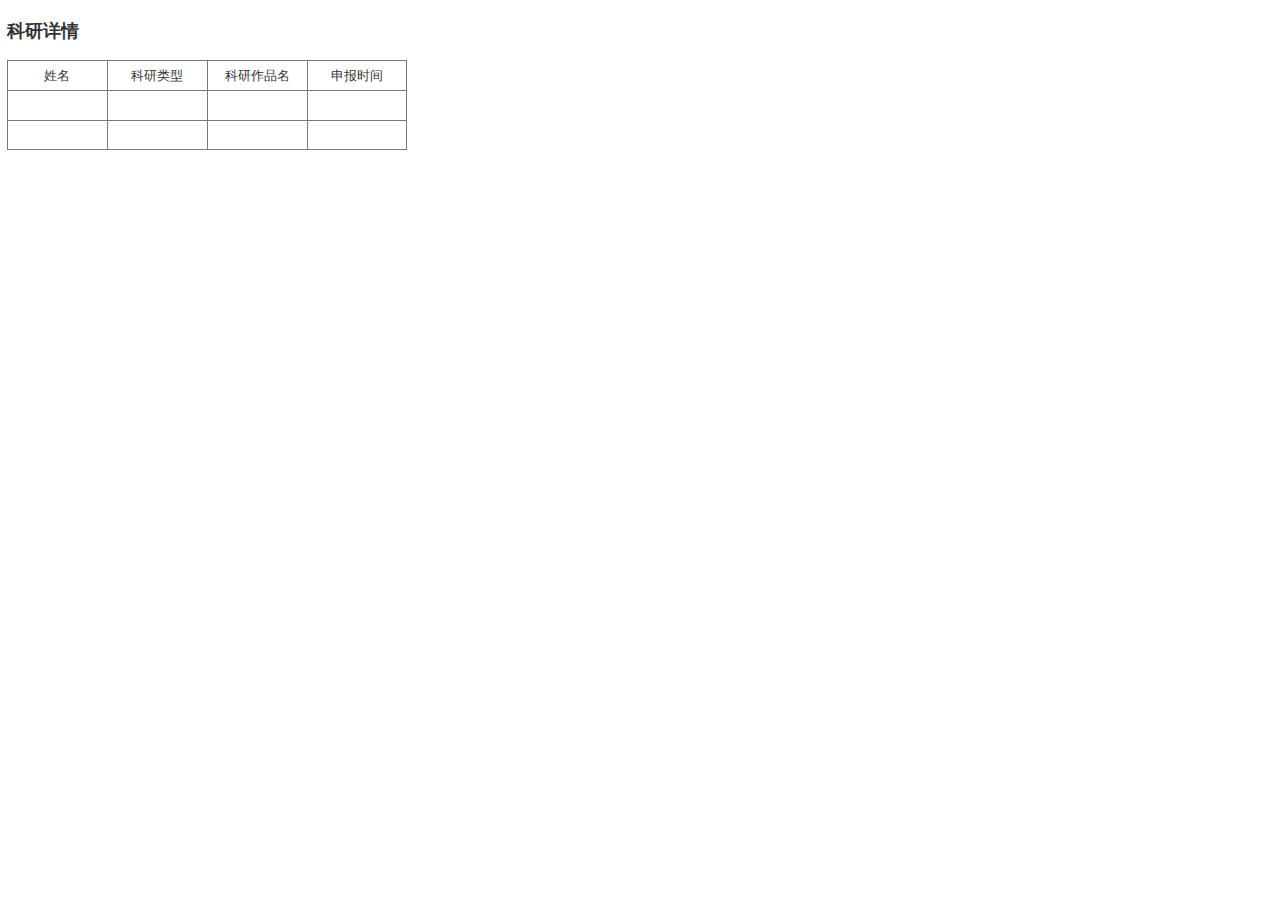
<file: 科研论文.html>
﻿<!DOCTYPE html>
<html>
  <head>
    <title>科研论文</title>
    <meta http-equiv="X-UA-Compatible" content="IE=edge"/>
    <meta http-equiv="content-type" content="text/html; charset=utf-8"/>
    <meta name="apple-mobile-web-app-capable" content="yes"/>
    <link href="resources/css/jquery-ui-themes.css" type="text/css" rel="stylesheet"/>
    <link href="resources/css/axure_rp_page.css" type="text/css" rel="stylesheet"/>
    <link href="data/styles.css" type="text/css" rel="stylesheet"/>
    <link href="files/科研论文/styles.css" type="text/css" rel="stylesheet"/>
    <script src="resources/scripts/jquery-1.7.1.min.js"></script>
    <script src="resources/scripts/jquery-ui-1.8.10.custom.min.js"></script>
    <script src="resources/scripts/axure/axQuery.js"></script>
    <script src="resources/scripts/axure/globals.js"></script>
    <script src="resources/scripts/axutils.js"></script>
    <script src="resources/scripts/axure/annotation.js"></script>
    <script src="resources/scripts/axure/axQuery.std.js"></script>
    <script src="resources/scripts/axure/doc.js"></script>
    <script src="data/document.js"></script>
    <script src="resources/scripts/messagecenter.js"></script>
    <script src="resources/scripts/axure/events.js"></script>
    <script src="resources/scripts/axure/recording.js"></script>
    <script src="resources/scripts/axure/action.js"></script>
    <script src="resources/scripts/axure/expr.js"></script>
    <script src="resources/scripts/axure/geometry.js"></script>
    <script src="resources/scripts/axure/flyout.js"></script>
    <script src="resources/scripts/axure/ie.js"></script>
    <script src="resources/scripts/axure/model.js"></script>
    <script src="resources/scripts/axure/repeater.js"></script>
    <script src="resources/scripts/axure/sto.js"></script>
    <script src="resources/scripts/axure/utils.temp.js"></script>
    <script src="resources/scripts/axure/variables.js"></script>
    <script src="resources/scripts/axure/drag.js"></script>
    <script src="resources/scripts/axure/move.js"></script>
    <script src="resources/scripts/axure/visibility.js"></script>
    <script src="resources/scripts/axure/style.js"></script>
    <script src="resources/scripts/axure/adaptive.js"></script>
    <script src="resources/scripts/axure/tree.js"></script>
    <script src="resources/scripts/axure/init.temp.js"></script>
    <script src="files/科研论文/data.js"></script>
    <script src="resources/scripts/axure/legacy.js"></script>
    <script src="resources/scripts/axure/viewer.js"></script>
    <script src="resources/scripts/axure/math.js"></script>
    <script type="text/javascript">
      $axure.utils.getTransparentGifPath = function() { return 'resources/images/transparent.gif'; };
      $axure.utils.getOtherPath = function() { return 'resources/Other.html'; };
      $axure.utils.getReloadPath = function() { return 'resources/reload.html'; };
    </script>
  </head>
  <body>
    <div id="base" class="">

      <!-- Unnamed (表格) -->
      <div id="u75" class="ax_default">

        <!-- Unnamed (单元格) -->
        <div id="u76" class="ax_default table_cell">
          <img id="u76_img" class="img " src="images/获奖/u49.png"/>
          <!-- Unnamed () -->
          <div id="u77" class="text" style="visibility: visible;">
            <p><span>姓名</span></p>
          </div>
        </div>

        <!-- Unnamed (单元格) -->
        <div id="u78" class="ax_default table_cell">
          <img id="u78_img" class="img " src="images/获奖/u49.png"/>
          <!-- Unnamed () -->
          <div id="u79" class="text" style="visibility: visible;">
            <p><span>科研类型</span></p>
          </div>
        </div>

        <!-- Unnamed (单元格) -->
        <div id="u80" class="ax_default table_cell">
          <img id="u80_img" class="img " src="images/获奖/u49.png"/>
          <!-- Unnamed () -->
          <div id="u81" class="text" style="visibility: visible;">
            <p><span>科研作品名</span></p>
          </div>
        </div>

        <!-- Unnamed (单元格) -->
        <div id="u82" class="ax_default table_cell">
          <img id="u82_img" class="img " src="images/获奖/u55.png"/>
          <!-- Unnamed () -->
          <div id="u83" class="text" style="visibility: visible;">
            <p><span>申报时间</span></p>
          </div>
        </div>

        <!-- Unnamed (单元格) -->
        <div id="u84" class="ax_default table_cell">
          <img id="u84_img" class="img " src="images/获奖/u49.png"/>
          <!-- Unnamed () -->
          <div id="u85" class="text" style="display: none; visibility: hidden">
            <p><span></span></p>
          </div>
        </div>

        <!-- Unnamed (单元格) -->
        <div id="u86" class="ax_default table_cell">
          <img id="u86_img" class="img " src="images/获奖/u49.png"/>
          <!-- Unnamed () -->
          <div id="u87" class="text" style="display: none; visibility: hidden">
            <p><span></span></p>
          </div>
        </div>

        <!-- Unnamed (单元格) -->
        <div id="u88" class="ax_default table_cell">
          <img id="u88_img" class="img " src="images/获奖/u49.png"/>
          <!-- Unnamed () -->
          <div id="u89" class="text" style="display: none; visibility: hidden">
            <p><span></span></p>
          </div>
        </div>

        <!-- Unnamed (单元格) -->
        <div id="u90" class="ax_default table_cell">
          <img id="u90_img" class="img " src="images/获奖/u55.png"/>
          <!-- Unnamed () -->
          <div id="u91" class="text" style="display: none; visibility: hidden">
            <p><span></span></p>
          </div>
        </div>

        <!-- Unnamed (单元格) -->
        <div id="u92" class="ax_default table_cell">
          <img id="u92_img" class="img " src="images/获奖/u65.png"/>
          <!-- Unnamed () -->
          <div id="u93" class="text" style="display: none; visibility: hidden">
            <p><span></span></p>
          </div>
        </div>

        <!-- Unnamed (单元格) -->
        <div id="u94" class="ax_default table_cell">
          <img id="u94_img" class="img " src="images/获奖/u65.png"/>
          <!-- Unnamed () -->
          <div id="u95" class="text" style="display: none; visibility: hidden">
            <p><span></span></p>
          </div>
        </div>

        <!-- Unnamed (单元格) -->
        <div id="u96" class="ax_default table_cell">
          <img id="u96_img" class="img " src="images/获奖/u65.png"/>
          <!-- Unnamed () -->
          <div id="u97" class="text" style="display: none; visibility: hidden">
            <p><span></span></p>
          </div>
        </div>

        <!-- Unnamed (单元格) -->
        <div id="u98" class="ax_default table_cell">
          <img id="u98_img" class="img " src="images/获奖/u71.png"/>
          <!-- Unnamed () -->
          <div id="u99" class="text" style="display: none; visibility: hidden">
            <p><span></span></p>
          </div>
        </div>
      </div>

      <!-- Unnamed (矩形) -->
      <div id="u100" class="ax_default _三级标题">
        <div id="u100_div" class=""></div>
        <!-- Unnamed () -->
        <div id="u101" class="text" style="visibility: visible;">
          <p><span>科研详情</span></p>
        </div>
      </div>
    </div>
  </body>
</html>
</file>
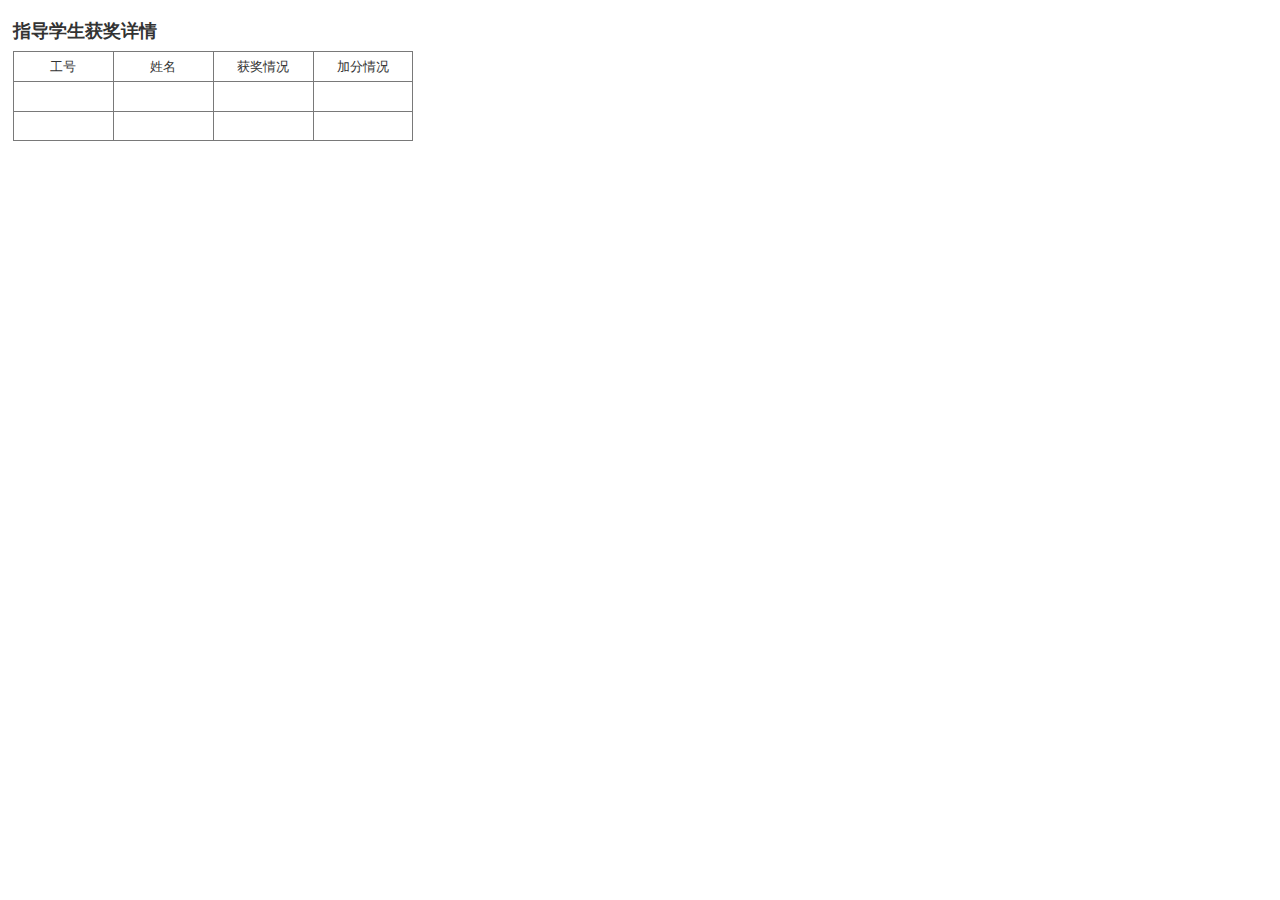
<file: 获奖.html>
﻿<!DOCTYPE html>
<html>
  <head>
    <title>获奖</title>
    <meta http-equiv="X-UA-Compatible" content="IE=edge"/>
    <meta http-equiv="content-type" content="text/html; charset=utf-8"/>
    <meta name="apple-mobile-web-app-capable" content="yes"/>
    <link href="resources/css/jquery-ui-themes.css" type="text/css" rel="stylesheet"/>
    <link href="resources/css/axure_rp_page.css" type="text/css" rel="stylesheet"/>
    <link href="data/styles.css" type="text/css" rel="stylesheet"/>
    <link href="files/获奖/styles.css" type="text/css" rel="stylesheet"/>
    <script src="resources/scripts/jquery-1.7.1.min.js"></script>
    <script src="resources/scripts/jquery-ui-1.8.10.custom.min.js"></script>
    <script src="resources/scripts/axure/axQuery.js"></script>
    <script src="resources/scripts/axure/globals.js"></script>
    <script src="resources/scripts/axutils.js"></script>
    <script src="resources/scripts/axure/annotation.js"></script>
    <script src="resources/scripts/axure/axQuery.std.js"></script>
    <script src="resources/scripts/axure/doc.js"></script>
    <script src="data/document.js"></script>
    <script src="resources/scripts/messagecenter.js"></script>
    <script src="resources/scripts/axure/events.js"></script>
    <script src="resources/scripts/axure/recording.js"></script>
    <script src="resources/scripts/axure/action.js"></script>
    <script src="resources/scripts/axure/expr.js"></script>
    <script src="resources/scripts/axure/geometry.js"></script>
    <script src="resources/scripts/axure/flyout.js"></script>
    <script src="resources/scripts/axure/ie.js"></script>
    <script src="resources/scripts/axure/model.js"></script>
    <script src="resources/scripts/axure/repeater.js"></script>
    <script src="resources/scripts/axure/sto.js"></script>
    <script src="resources/scripts/axure/utils.temp.js"></script>
    <script src="resources/scripts/axure/variables.js"></script>
    <script src="resources/scripts/axure/drag.js"></script>
    <script src="resources/scripts/axure/move.js"></script>
    <script src="resources/scripts/axure/visibility.js"></script>
    <script src="resources/scripts/axure/style.js"></script>
    <script src="resources/scripts/axure/adaptive.js"></script>
    <script src="resources/scripts/axure/tree.js"></script>
    <script src="resources/scripts/axure/init.temp.js"></script>
    <script src="files/获奖/data.js"></script>
    <script src="resources/scripts/axure/legacy.js"></script>
    <script src="resources/scripts/axure/viewer.js"></script>
    <script src="resources/scripts/axure/math.js"></script>
    <script type="text/javascript">
      $axure.utils.getTransparentGifPath = function() { return 'resources/images/transparent.gif'; };
      $axure.utils.getOtherPath = function() { return 'resources/Other.html'; };
      $axure.utils.getReloadPath = function() { return 'resources/reload.html'; };
    </script>
  </head>
  <body>
    <div id="base" class="">

      <!-- Unnamed (表格) -->
      <div id="u48" class="ax_default">

        <!-- Unnamed (单元格) -->
        <div id="u49" class="ax_default table_cell">
          <img id="u49_img" class="img " src="images/获奖/u49.png"/>
          <!-- Unnamed () -->
          <div id="u50" class="text" style="visibility: visible;">
            <p><span>工号</span></p>
          </div>
        </div>

        <!-- Unnamed (单元格) -->
        <div id="u51" class="ax_default table_cell">
          <img id="u51_img" class="img " src="images/获奖/u49.png"/>
          <!-- Unnamed () -->
          <div id="u52" class="text" style="visibility: visible;">
            <p><span>姓名</span></p>
          </div>
        </div>

        <!-- Unnamed (单元格) -->
        <div id="u53" class="ax_default table_cell">
          <img id="u53_img" class="img " src="images/获奖/u49.png"/>
          <!-- Unnamed () -->
          <div id="u54" class="text" style="visibility: visible;">
            <p><span>获奖情况</span></p>
          </div>
        </div>

        <!-- Unnamed (单元格) -->
        <div id="u55" class="ax_default table_cell">
          <img id="u55_img" class="img " src="images/获奖/u55.png"/>
          <!-- Unnamed () -->
          <div id="u56" class="text" style="visibility: visible;">
            <p><span>加分情况</span></p>
          </div>
        </div>

        <!-- Unnamed (单元格) -->
        <div id="u57" class="ax_default table_cell">
          <img id="u57_img" class="img " src="images/获奖/u49.png"/>
          <!-- Unnamed () -->
          <div id="u58" class="text" style="display: none; visibility: hidden">
            <p><span></span></p>
          </div>
        </div>

        <!-- Unnamed (单元格) -->
        <div id="u59" class="ax_default table_cell">
          <img id="u59_img" class="img " src="images/获奖/u49.png"/>
          <!-- Unnamed () -->
          <div id="u60" class="text" style="display: none; visibility: hidden">
            <p><span></span></p>
          </div>
        </div>

        <!-- Unnamed (单元格) -->
        <div id="u61" class="ax_default table_cell">
          <img id="u61_img" class="img " src="images/获奖/u49.png"/>
          <!-- Unnamed () -->
          <div id="u62" class="text" style="display: none; visibility: hidden">
            <p><span></span></p>
          </div>
        </div>

        <!-- Unnamed (单元格) -->
        <div id="u63" class="ax_default table_cell">
          <img id="u63_img" class="img " src="images/获奖/u55.png"/>
          <!-- Unnamed () -->
          <div id="u64" class="text" style="display: none; visibility: hidden">
            <p><span></span></p>
          </div>
        </div>

        <!-- Unnamed (单元格) -->
        <div id="u65" class="ax_default table_cell">
          <img id="u65_img" class="img " src="images/获奖/u65.png"/>
          <!-- Unnamed () -->
          <div id="u66" class="text" style="display: none; visibility: hidden">
            <p><span></span></p>
          </div>
        </div>

        <!-- Unnamed (单元格) -->
        <div id="u67" class="ax_default table_cell">
          <img id="u67_img" class="img " src="images/获奖/u65.png"/>
          <!-- Unnamed () -->
          <div id="u68" class="text" style="display: none; visibility: hidden">
            <p><span></span></p>
          </div>
        </div>

        <!-- Unnamed (单元格) -->
        <div id="u69" class="ax_default table_cell">
          <img id="u69_img" class="img " src="images/获奖/u65.png"/>
          <!-- Unnamed () -->
          <div id="u70" class="text" style="display: none; visibility: hidden">
            <p><span></span></p>
          </div>
        </div>

        <!-- Unnamed (单元格) -->
        <div id="u71" class="ax_default table_cell">
          <img id="u71_img" class="img " src="images/获奖/u71.png"/>
          <!-- Unnamed () -->
          <div id="u72" class="text" style="display: none; visibility: hidden">
            <p><span></span></p>
          </div>
        </div>
      </div>

      <!-- Unnamed (矩形) -->
      <div id="u73" class="ax_default _三级标题">
        <div id="u73_div" class=""></div>
        <!-- Unnamed () -->
        <div id="u74" class="text" style="visibility: visible;">
          <p><span>指导学生获奖详情</span></p>
        </div>
      </div>
    </div>
  </body>
</html>
</file>
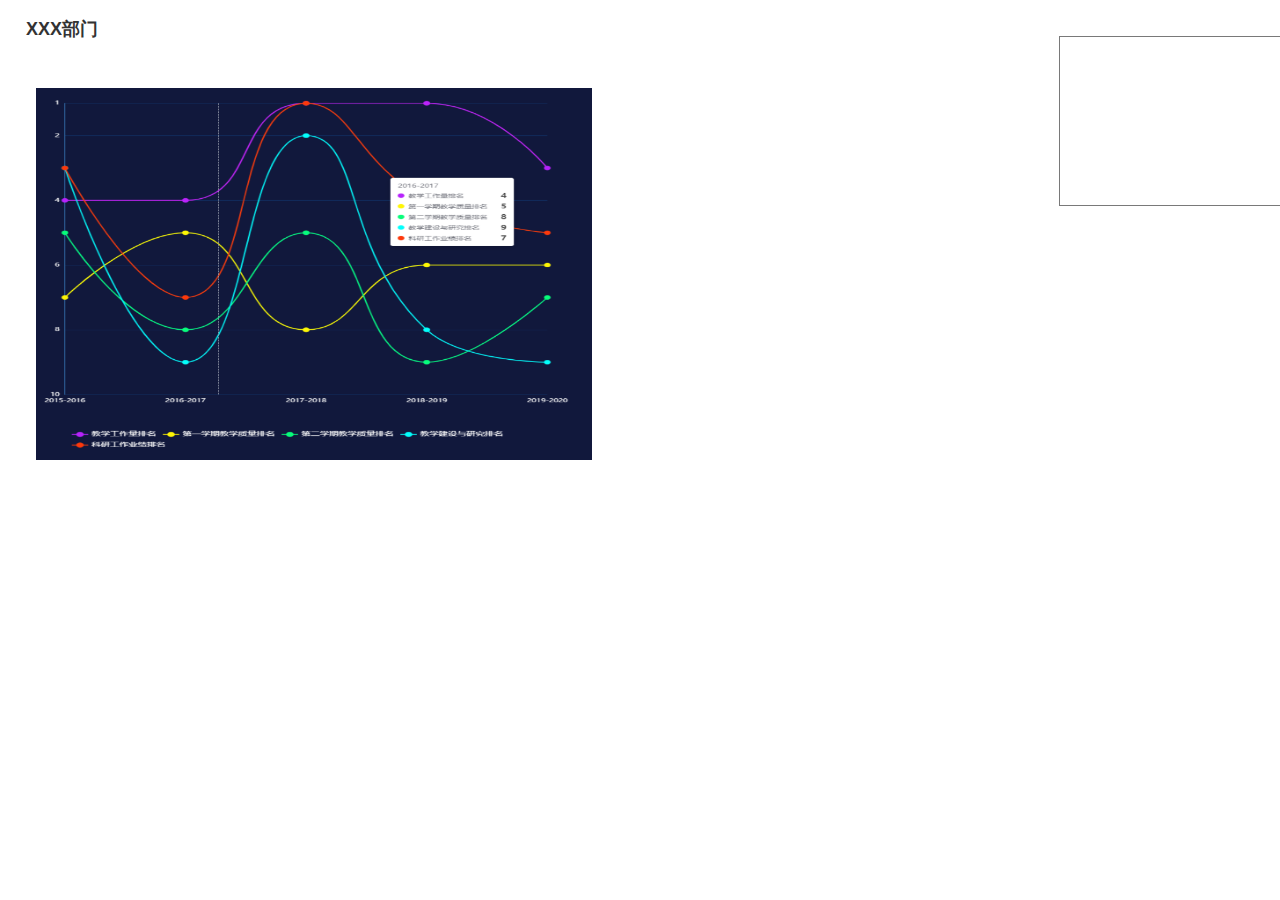
<file: 部门页面.html>
﻿<!DOCTYPE html>
<html>
  <head>
    <title>部门页面</title>
    <meta http-equiv="X-UA-Compatible" content="IE=edge"/>
    <meta http-equiv="content-type" content="text/html; charset=utf-8"/>
    <meta name="apple-mobile-web-app-capable" content="yes"/>
    <link href="resources/css/jquery-ui-themes.css" type="text/css" rel="stylesheet"/>
    <link href="resources/css/axure_rp_page.css" type="text/css" rel="stylesheet"/>
    <link href="data/styles.css" type="text/css" rel="stylesheet"/>
    <link href="files/部门页面/styles.css" type="text/css" rel="stylesheet"/>
    <script src="resources/scripts/jquery-1.7.1.min.js"></script>
    <script src="resources/scripts/jquery-ui-1.8.10.custom.min.js"></script>
    <script src="resources/scripts/axure/axQuery.js"></script>
    <script src="resources/scripts/axure/globals.js"></script>
    <script src="resources/scripts/axutils.js"></script>
    <script src="resources/scripts/axure/annotation.js"></script>
    <script src="resources/scripts/axure/axQuery.std.js"></script>
    <script src="resources/scripts/axure/doc.js"></script>
    <script src="data/document.js"></script>
    <script src="resources/scripts/messagecenter.js"></script>
    <script src="resources/scripts/axure/events.js"></script>
    <script src="resources/scripts/axure/recording.js"></script>
    <script src="resources/scripts/axure/action.js"></script>
    <script src="resources/scripts/axure/expr.js"></script>
    <script src="resources/scripts/axure/geometry.js"></script>
    <script src="resources/scripts/axure/flyout.js"></script>
    <script src="resources/scripts/axure/ie.js"></script>
    <script src="resources/scripts/axure/model.js"></script>
    <script src="resources/scripts/axure/repeater.js"></script>
    <script src="resources/scripts/axure/sto.js"></script>
    <script src="resources/scripts/axure/utils.temp.js"></script>
    <script src="resources/scripts/axure/variables.js"></script>
    <script src="resources/scripts/axure/drag.js"></script>
    <script src="resources/scripts/axure/move.js"></script>
    <script src="resources/scripts/axure/visibility.js"></script>
    <script src="resources/scripts/axure/style.js"></script>
    <script src="resources/scripts/axure/adaptive.js"></script>
    <script src="resources/scripts/axure/tree.js"></script>
    <script src="resources/scripts/axure/init.temp.js"></script>
    <script src="files/部门页面/data.js"></script>
    <script src="resources/scripts/axure/legacy.js"></script>
    <script src="resources/scripts/axure/viewer.js"></script>
    <script src="resources/scripts/axure/math.js"></script>
    <script type="text/javascript">
      $axure.utils.getTransparentGifPath = function() { return 'resources/images/transparent.gif'; };
      $axure.utils.getOtherPath = function() { return 'resources/Other.html'; };
      $axure.utils.getReloadPath = function() { return 'resources/reload.html'; };
    </script>
  </head>
  <body>
    <div id="base" class="">

      <!-- Unnamed (矩形) -->
      <div id="u6" class="ax_default _三级标题">
        <div id="u6_div" class=""></div>
        <!-- Unnamed () -->
        <div id="u7" class="text" style="visibility: visible;">
          <p><span>XXX部门</span></p>
        </div>
      </div>

      <!-- Unnamed (图片) -->
      <div id="u8" class="ax_default _图片">
        <img id="u8_img" class="img " src="images/部门页面/u8.png"/>
        <!-- Unnamed () -->
        <div id="u9" class="text" style="display: none; visibility: hidden">
          <p><span></span></p>
        </div>
      </div>

      <!-- Unnamed (矩形) -->
      <div id="u10" class="ax_default box_1">
        <div id="u10_div" class=""></div>
        <!-- Unnamed () -->
        <div id="u11" class="text" style="display: none; visibility: hidden">
          <p><span></span></p>
        </div>
      </div>
    </div>
  </body>
</html>
</file>
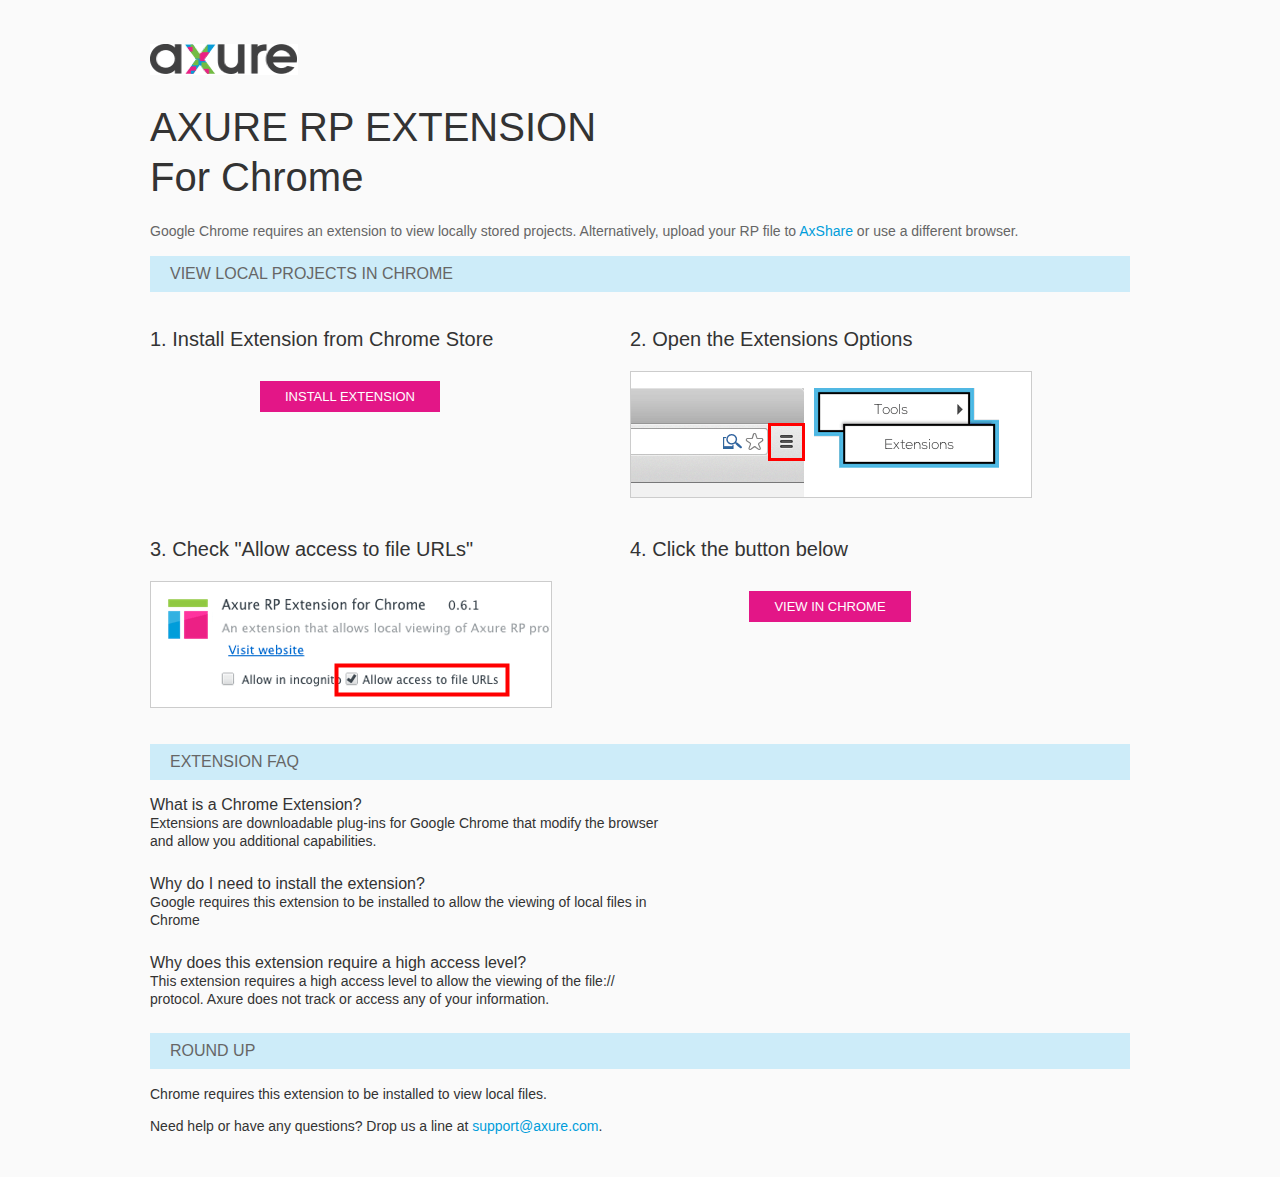
<file: resources/chrome/chrome.html>
<html>
<head>
    <title>Install the Axure RP Chrome Extension</title>
    <style type="text/css">
        *
        {
            font-family: Helvetica, Arial, sans-serif;
        }
        body
        {
            text-align: center;
            background-color: #fafafa;
        }
        p
        {
            font-size: 14px;
            line-height: 18px;
            color: #333333;
        }
        div.container
        {
            width: 980px;
            margin-left: auto;
            margin-right: auto;
            text-align: left;
        }
        a
        {
            text-decoration: none;
            color: #009dda;
        }
        .button
        {
            background: #E31687;
            font: normal 16px Arial, sans-serif;
            color: #FFFFFF;
            padding: 8px 25px 8px 25px;
            border: 0;
            display: inline-block;
            margin-top: 10px;
            text-transform: uppercase;
            font-size: 13px;
        }
        a:hover.button
        {
            opacity: .8;
        }
        div.left
        {
            width: 400px;
            float: left;
            margin-right: 80px;
        }
        div.right
        {
            width: 400px;
            float: left;
        }
        div.buttonContainer
        {
            text-align: center;
        }
        h1
        {
            font-size: 40px;
            color: #333333;
            line-height: 50px;
            margin-bottom: 20px;
            font-weight: normal;
        }
        h2
        {
            font-size: 38px;
            font-weight: normal;
            color: #08639C;
            text-align: center;
        }
        h3
        {
            font-size: 20px;
            color: #333333;
            font-weight: normal;
        }
        .heading
        {
            background-color: #cdecf9;
            height: 36px;
            line-height: 36px;
            padding-left: 20px;
            font-size: 16px;
            color: #666666;
        }
        span.faq
        {
            font-size: 16px;
            font-weight: normal;
            color: #333333;
            display: block;
        }
    </style>
</head>
<body>
    <div class="container">
        <br />
        <br />
        <img src="axure_logo.gif" alt="axure" />
        <br />
        <h1>
            AXURE RP EXTENSION<br />
            For Chrome</h1>
        <p style="font-size: 14px; color: #666666; margin-top: 10px;">
            Google Chrome requires an extension to view locally stored projects. Alternatively,
            upload your RP file to <a href="https://share.axure.com">AxShare</a> or use a different
            browser.</p>
        <h3 class="heading">
            VIEW LOCAL PROJECTS IN CHROME</h3>
        <div class="left">
            <h3>
                1. Install Extension from Chrome Store</h3>
            <div class="buttonContainer">
                <a class="button" href="https://chrome.google.com/webstore/detail/dogkpdfcklifaemcdfbildhcofnopogp"
                    target="_blank">Install Extension</a>
            </div>
        </div>
        <div class="right">
            <h3>
                2. Open the Extensions Options</h3>
            <img src="extensions_menu.gif" alt="extensions" />
        </div>
        <div style="clear: both; height: 20px;">
            &nbsp;</div>
        <div class="left">
            <h3>
                3. Check "Allow access to file URLs"</h3>
            <img src="allow_access.gif" alt="allow access" />
        </div>
        <div class="right">
            <h3>
                4. Click the button below</h3>
            <div class="buttonContainer">
                <a class="button" href="../../start.html">View in Chrome</a>
            </div>
        </div>
        <div style="clear: both; height: 20px;">
        </div>
        <h3 class="heading">
            EXTENSION FAQ</h3>
        <p>
            <span class="faq">What is a Chrome Extension?</span> Extensions are downloadable
            plug-ins for Google Chrome that modify the browser<br />
            and allow you additional capabilities.
        </p>
        <p style="margin-top: 25px;">
            <span class="faq">Why do I need to install the extension?</span> Google requires
            this extension to be installed to allow the viewing of local files in<br />
            Chrome
        </p>
        <p style="margin-top: 25px; margin-bottom: 25px;">
            <span class="faq">Why does this extension require a high access level?</span> This
            extension requires a high access level to allow the viewing of the file://<br />
            protocol. Axure does not track or access any of your information.
        </p>
        <h3 class="heading">
            ROUND UP</h3>
        <p>
            Chrome requires this extension to be installed to view local files.</p>
        <p>
            Need help or have any questions? Drop us a line at <a href="mailto:support@axure.com">
                support@axure.com</a>.
        </p>
        <div style="clear: both; height: 20px;">
        </div>
    </div>
</body>
</html>
</file>
<file: resources/css/default.css>
﻿body {
  font-family : Arial, Helvetica, Sans-Serif;
  background-color: #8f949a;
  overflow:hidden;
}
a {
  cursor: pointer;
}

input[type="radio"], input[type="checkbox"] {
    margin: 0px 9px 0px 0px;
    vertical-align: bottom;
}

input {
    -webkit-box-sizing: border-box;
    -moz-box-sizing: border-box;
    box-sizing: border-box;
}

#maximizePanelContainer {
  font-size: 4px;
  position:absolute;
  left: 0px;
  top: 0px;
  width: 55px;
  height: 20px;
  overflow: visible;
  z-index: 1000;
}
#maximizePanelOver {
    position: absolute;
    left: 0px;
    top: 0px;
    width: 55px;
    height: 20px;
}
.maximizePanel {
    position: absolute;
    left: 0px;
    top: 0px;
    width: 55px;
    height: 20px;
    background: #a2a2a2 url('../images/expand.png') no-repeat center center;
    background: url('../images/expand.svg') no-repeat center center, linear-gradient(rgba(200,200,200,.5),rgba(200,200,200,.5));
    cursor: pointer;
}

#interfaceControlFrameMinimizeContainer {
  position:absolute;
    top: 0px;
    left: 0px;
  font-size: 2px; /*for IE*/
  text-align: right;
  z-index: 100;
    height: 20px;
    width: 55px;
    background-color: #62666b;
}
#interfaceControlFrameMinimizeContainer a {
    display: inline-block;
    width: 55px;
    height: 20px;
    font-size: 2px;
    background: url('../images/close.png') no-repeat center center;
    background: url('../images/close.svg') no-repeat center center, linear-gradient(transparent,transparent);
    text-decoration: none;
}

.hashover #interfaceControlFrameMinimizeContainer a:hover {
    background: url('../images/close_hover.png') no-repeat center center;
    background: url('../images/close_hover.svg') no-repeat center center, linear-gradient(transparent,transparent);
}

#interfaceControlFrame {
    margin: 0px 0px 0px 55px;
}

#interfaceControlFrameCloseContainer {
    /*display: none;*/
    position:absolute;
    bottom: 0px;
    left: 0px;
    font-size: 9px;
    font-family: 'Trebuchet MS';
    font-weight: bold;
    letter-spacing: 1px;
    z-index: 100;
    width: 55px;
    background-color: #62666b;
    text-align: center;  
}
#interfaceControlFrameCloseContainer a {
    display: inline-block;
    width: 55px;
    color: #ffffff;
    padding: 5px 0px;
}

#interfaceControlFrameHeader li a {
    display: block;
    width: 54px;
    height: 78px;
    text-align: center;
    padding-top: 50px;
    outline: none;
    margin-right: 1px;
    text-decoration: none;
    color: #ffffff;
    white-space: nowrap;
    background-color: transparent;
    background-repeat: no-repeat;
    background-position: 50% 17px;
    box-sizing: border-box;
    -moz-box-sizing: border-box;
    -webkit-box-sizing: border-box;
    border-left: 4px solid transparent;
    border-right: 4px solid transparent;
}

.hashover #interfaceControlFrameHeader li a:hover {
    background-color: transparent;
    background-repeat: no-repeat;
    background-position: 50% 17px;
    color: #c2c2c2;
}

#interfaceControlFrameHeader li a.selected, #interfaceControlFrameHeader li a.selected:hover {
    background-color: #f5f5f5;
    background-repeat: no-repeat;
    background-position: 50% 17px;
    color: #62666b;
    border-left: 5px solid #138CDD;
}

#interfaceControlFrameHeaderContainer {
    float: left;
    overflow: visible;
    width: 55px;
    margin-left: -55px;
    margin-top: 20px;
}

#interfaceControlFrameHeader {
    position: relative;
    list-style: none;
    font-size: 8px;
    z-index: 50;
    font-family: 'Trebuchet MS';
    font-weight: bold;
    letter-spacing: 1px;
}

#interfaceControlFrameContainer {
    float: right;
    background-color: #f5f5f5;
    overflow: hidden;
    width: 100%;
}

#interfaceControlFrameLogoContainer {
  background-color: White;
  padding: 20px 10px 10px 10px;
  overflow: hidden;
}

#interfaceControlFrameLogoImageContainer {
  text-align: center;
}

#interfaceControlFrameLogoCaptionContainer {
  text-align: center;
  margin: 5px 10px 0px 10px;
  font-size: 12px;
  color: #4a4a4a;
}

#logoImage {
    width: 100%;
}

.emptyStateContainer {
    text-align: center;
    padding: 0px 10px;
    margin-top: 32px
}

.emptyStateTitle {
    margin: 0px 0px 9px 0px;
    font-weight: bold;
}

.emptyStateContent {
    line-height: 16px;
}

.dottedDivider {
    height: 2px;
    margin: 15px 0px 15px 0px;
    background: url('../images/divider.png') no-repeat center center;
    background: url('../images/divider.svg') no-repeat center center, linear-gradient(transparent,transparent);
}

.nondottedDivider {
    height: 2px;
    margin: 9px 0px 9px 0px;
}
</file>
<file: plugins/sitemap/styles/sitemap.css>
﻿
#sitemapHost {
    font-size: 12px;
    color:#4a4a4a;
    height: 100%;
}

#sitemapHostBtn a {
    background: url('images/sitemap_on.png');
    background: url('images/sitemap_on.svg'),linear-gradient(transparent, transparent);
}

.hashover #sitemapHostBtn a:hover {
    background: url('images/sitemap_hover.png');
    background: url('images/sitemap_hover.svg'),linear-gradient(transparent, transparent);
}

#sitemapHostBtn a.selected, #sitemapHostBtn a.selected:hover {
    background: url('images/sitemap_off.png');
    background: url('images/sitemap_off.svg'),linear-gradient(transparent, transparent);
}

#sitemapHost .pageButtonHeader {
    top: -27px;
}

#sitemapTreeContainer {
    overflow: auto;
    width: 100%;
    height: 100%;
    -webkit-overflow-scrolling: touch;
}

.sitemapTree {
    margin: 0px 0px 10px 0px;
    overflow:visible;
}

.sitemapTree ul {
    list-style-type: none;
    margin: 0px 0px 0px 0px;
    padding-left: 0px;
}

.sitemapPlusMinusLink 
{
}

.sitemapMinus 
{
	vertical-align:middle;
    background: url('images/minus.gif');
    background-repeat: no-repeat;
	margin-right: 3px;	
	margin-bottom: 1px;
    height:9px;
    width:9px;
    display:inline-block;
}

.sitemapPlus 
{
	vertical-align:middle;
    background: url('images/plus.gif');
    background-repeat: no-repeat;
	margin-right: 3px;	
	margin-bottom: 1px;
	height:9px;
    width:9px;
    display:inline-block;
}

.sitemapPageLink 
{
    margin-left: 0px;
}

.sitemapPageIcon 
{
	margin: 0px 0px -3px 4px;
    width: 16px;
    height: 16px;
    display: inline-block;
    background: url('images/page.png') no-repeat center center;
    background: url('images/page.svg') no-repeat center center, linear-gradient(transparent,transparent);
}

.sitemapFlowIcon
{
    background: url('images/flow.png') no-repeat center center;
    background: url('images/flow.svg') no-repeat center center, linear-gradient(transparent,transparent);
}

.sitemapFolderIcon
{
    background: url('images/folder_closed.png') no-repeat center center;
    background: url('images/folder_closed.svg') no-repeat center center, linear-gradient(transparent,transparent);
}

.sitemapFolderOpenIcon
{
    background: url('images/folder_open.png') no-repeat center center;
    background: url('images/folder_open.svg') no-repeat center center, linear-gradient(transparent,transparent);
}

.sitemapPageName 
{
    margin-left: 7px;
}

.sitemapNode 
{
    /*margin:4px 0px 4px 0px;*/
    white-space:nowrap;
}

.sitemapPageLinkContainer {
    /*display: inline-block;*/
    margin-left: 0px;
    padding: 4px 0px 4px 0px;
}
/*
.sitemapNode div
{
	padding-top: 1px; 
	padding-bottom: 3px;
    padding-left: 20px;
	height: 14px;
}
*/

.sitemapExpandableNode 
{
	margin-left: 0px;
}

.sitemapHighlight 
{
    /*display: inline-block;*/
	background-color : #C8E0F0;
    font-weight: bold;
}

.sitemapGreyedName
{
	color: #AAA;
}


.pluginNameHeader
{
    font-family: 'Trebuchet MS';
	font-size: 12px;
    letter-spacing: 1px;
	/*font-weight: bold;*/
	white-space: nowrap;
    margin-bottom: 5px;
}

.pageNameHeader
{
    font-family: 'Trebuchet MS';
    /*display: inline-block;*/
    /*float: left;*/
	font-size: 15px;
	font-weight: bold;
	/*height: 23px;*/
    padding-right: 77px;
	white-space: nowrap;
    overflow: hidden;
    text-overflow: ellipsis;
}

.pageButtonHeader
{
    float: right;
    position: relative;
    /*width: 72px;*/
	height: 24px;
    top: -22px;
    margin-bottom: -24px;
}

.sitemapHeader
{
    padding-top: 27px;
    border-bottom: 1px solid #d9d9d9;
    min-width: 110px;
}

.sitemapToolbar {
    margin: 0px 5px 14px 12px;
}

.sitemapToolbarButton
{
    float: left;
    width: 22px;
    height: 22px;
    border: 1px solid transparent;
}

#linksButton {
    background: url('images/share.png') no-repeat center center;
    background: url('images/share.svg') no-repeat center center, linear-gradient(transparent,transparent);
}

#linksButton:hover {
    background: url('images/share_hover.png') no-repeat center center;
    background: url('images/share_hover.svg') no-repeat center center, linear-gradient(transparent,transparent);
}

#linksButton.sitemapToolbarButtonSelected, .hashover #linksButton.sitemapToolbarButtonSelected:hover {
    background: url('images/share_on.png') no-repeat center center;
    background: url('images/share_on.svg') no-repeat center center, linear-gradient(transparent,transparent);
}

#adaptiveButton {
    background: url('images/views.png') no-repeat center center;
    background: url('images/views.svg') no-repeat center center, linear-gradient(transparent,transparent);
}

#adaptiveButton:hover {
    background: url('images/views_hover.png') no-repeat center center;
    background: url('images/views_hover.svg') no-repeat center center, linear-gradient(transparent,transparent);
}

#adaptiveButton.sitemapToolbarButtonSelected, #adaptiveButton.sitemapToolbarButtonSelected:hover {
    background: url('images/views_on.png') no-repeat center center;
    background: url('images/views_on.svg') no-repeat center center, linear-gradient(transparent,transparent);
}

#highlightInteractiveButton {
    background: url('images/hotspots.png') no-repeat center center;
    background: url('images/hotspots.svg') no-repeat center center, linear-gradient(transparent,transparent);
    margin-top: 1px;
}

#highlightInteractiveButton:hover {
    background: url('images/hotspots_hover.png') no-repeat center center;
    background: url('images/hotspots_hover.svg') no-repeat center center, linear-gradient(transparent,transparent);
}

#highlightInteractiveButton.sitemapToolbarButtonSelected, #highlightInteractiveButton.sitemapToolbarButtonSelected:hover {
    background: url('images/hotspots_on.png') no-repeat center center;
    background: url('images/hotspots_on.svg') no-repeat center center, linear-gradient(transparent,transparent);
}

/*#variablesButton {
    background: url('images/229_variables_16.png') no-repeat center center;
}*/

#searchButton {
    background: url('images/232_search_16.png') no-repeat center center;
}

.sitemapLinkContainer
{
	margin-top: 8px;
	padding-right: 5px;
	/*font-size: 12px;*/
}

.sitemapLinkField 
{
	width: 100%;
	font-size: 12px;
	margin-top: 3px;
    padding: 5px;
}

.sitemapRadioSelected {
    font-weight: bold;
}

.sitemapOptionContainer
{
	margin-top: 8px;
	padding-right: 5px;
	/*font-size: 12px;*/
}

#sitemapOptionsDiv
{
	margin-top: 10px;
	/*margin-left: 16px;*/
}

#viewSelectDiv
{
    padding: 2px 0px 0px 0px;
	/*margin-left: 5px;*/
}

#viewSelect
{
	width: 70%;
}

.sitemapUrlOption
{
	padding-bottom: 8px;
}

.optionLabel
{
	font-size: 12px;
}

.sitemapPopupContainer
{
    display: none;
    position: absolute;
	background-color: #F4F4F4;
	border: 1px solid #B9B9B9;
	padding: 5px 5px 5px 5px;
	margin: 5px 0px 0px 5px;
    z-index: 1;
}

#sitemapLinksContainer {
    border-top: 1px solid #d9d9d9;
    padding: 10px;
    margin-left: 0px;
    /*line-height: 18px;*/
}

#adaptiveViewsContainer {
    border-top: 1px solid #d9d9d9;
    padding: 10px;
    margin-left: 0px;
    line-height: 18px;
}

.adaptiveViewOption
{
	padding: 2px;
}

.adaptiveViewOption:hover
{ 
	background-color: rgb(204,235,248);
	cursor: pointer;
}

.currentAdaptiveView {
    font-weight: bold;
}

.adaptiveCheckboxDiv {
	height: 15px;
	width: 15px;
	float: left;
}

.checkedAdaptive {
	background: url('images/adaptivecheck.png') no-repeat center center;
}

/*#variablesContainer 
{
	max-height: 350px;
	overflow: auto;
}*/

/*#variablesClearLink 
{
	color: #069;
	left: 5px;
}*/

#searchDiv {
    padding: 8px 12px 11px 12px;
}

#searchBox {
    width: 100%;
    border: none;
    border-top: 1px solid #d9d9d9;
    /*border-bottom: 1px solid #d9d9d9;*/
    padding: 5px;
    font-size: 12px;
}

.searchBoxHint 
{
	color: #8f949a;
	/*font-style: italic;*/
}

#sitemapLinksPageName
{
	font-weight: bold;
}

#sitemapOptionsHeader
{
	font-weight: bold;
}
</file>
<file: plugins/page_notes/styles/page_notes.css>
﻿#pageNotesHost {
    font-size: 12px;
    color:#4a4a4a;
    height: 100%;
}

#pageNotesHostBtn a {
    background: url('images/notes_on.png');
    background: url('images/notes_on.svg'),linear-gradient(transparent, transparent);
}

.hashover #pageNotesHostBtn a:hover {
    background: url('images/notes_hover.png');
    background: url('images/notes_hover.svg'),linear-gradient(transparent, transparent);
}

#pageNotesHostBtn a.selected, #pageNotesHostBtn a.selected:hover {
    background: url('images/notes_off.png');
    background: url('images/notes_off.svg'),linear-gradient(transparent, transparent);
}

#footnotesButton {
    background: url('images/footnotes.png') no-repeat center center;
    background: url('images/footnotes.svg') no-repeat center center,linear-gradient(transparent, transparent);
}

#footnotesButton:hover {
    background: url('images/footnotes_hover.png') no-repeat center center;
    background: url('images/footnotes_hover.svg') no-repeat center center,linear-gradient(transparent, transparent);
}

#footnotesButton.sitemapToolbarButtonSelected, #footnotesButton.sitemapToolbarButtonSelected:hover {
    background: url('images/footnotes_on.png') no-repeat center center;
    background: url('images/footnotes_on.svg') no-repeat center center,linear-gradient(transparent, transparent);
}

.nextPageButton {
    background: url('images/forward.png') no-repeat center center;
    background: url('images/forward.svg') no-repeat center center,linear-gradient(transparent, transparent);    
}

.nextPageButton:hover {
    background: url('images/forward_hover.png') no-repeat center center;
    background: url('images/forward_hover.svg') no-repeat center center,linear-gradient(transparent, transparent);    
}

.prevPageButton {
    background: url('images/back.png') no-repeat center center;
    background: url('images/back.svg') no-repeat center center,linear-gradient(transparent, transparent);    
}

.prevPageButton:hover {
    background: url('images/back_hover.png') no-repeat center center;
    background: url('images/back_hover.svg') no-repeat center center,linear-gradient(transparent, transparent);    
}

#pageNotesScrollContainer 
{
    overflow: auto;
    width: 100%;
    /*height: 100%;*/
    -webkit-overflow-scrolling: touch;
}    

#pageNotesContainer 
{
    /*padding: 10px 10px 10px 12px;*/
}

#pageNotesContent 
{
	overflow: visible;
}

.pageNoteContainer 
{
    padding: 10px;
}

.pageNoteName 
{
    font-family: 'Trebuchet MS';
	font-size: 14px;
    font-weight: bold;
	margin-bottom: 5px;
	/*text-decoration: underline;*/
	white-space: nowrap;
}

.pageNote 
{
    line-height: 21px;
	/*margin-bottom: 20px;*/
}

.widgetNoteContainer {
    padding: 10px;
    border-bottom: 1px solid transparent;
    border-top: 1px solid transparent;
    cursor: pointer;
}

.widgetNoteContainerSelected {
    background-color: white;
    border-bottom: 1px solid #c2c2c2;
    border-top: 1px solid #c2c2c2;
}

/*.widgetNoteContainer:hover {
    background-color: white;
    //border-bottom: 1px solid #c2c2c2;
    //border-top: 1px solid #c2c2c2;
}*/

.widgetNoteFootnote {
    display: inline-block;
    /*vertical-align: top;
    margin: 2px 5px 10px 0px;
    padding: 1px 6px;
    font-size: 10px;
    color: #ffffff;
    background-color: #0a6cd6;*/
    width: 13px;
    height: 12px;
    padding-top: 1px;
    text-align: center;
    background-color: #138CDD;
    /*-moz-box-shadow: 1px 1px 3px #aaa;
    -webkit-box-shadow: 1px 1px 3px #aaa;
    box-shadow: 1px 1px 3px #aaa;*/
    font-size: 0px;
    margin-right: 8px;
}

div.annnoteline {
    display: inline-block;
    width: 9px;
    height: 1px;
    border-bottom: 1px solid white;
    margin-top: 1px;
}

.widgetNoteLabel {
    display: inline-block;
    vertical-align: top;
    font-family: 'Trebuchet MS';
	font-size: 14px;
    font-weight: bold;
	margin-bottom: 5px;    
}

.noteLink {
    text-decoration: inherit;
    color: inherit;
}

.noteLink:hover {
    background-color: white;
}
</file>
<file: plugins/recordplay/styles/recordplay.css>
﻿#recordPlayHost {
    font-size: 12px;
    color:#333;
    height: 100%;
}


#recordPlayContainer 
{
    overflow: auto;
    width: 100%;
    height: 100%;
    padding: 10px 10px 10px 10px;
}

#recordPlayToolbar 
{
	margin: 5px 5px 5px 5px;
    height: 22px;
}

#recordPlayToolbar .recordPlayButton
{
    float: left;
    width: 22px;
    height: 22px;
    border: 1px solid transparent;
}

#recordPlayToolbar .recordPlayButton:hover
{
    border: 1px solid rgb(0,157,217);
    background-color : rgb(166,221,242);
}

#recordPlayToolbar .recordPlayButton:active
{
    border: 1px solid rgb(0,157,217);
    background-color : rgb(204,235,248);
}

#recordPlayToolbar .recordPlayButtonSelected {
    border: 1px solid rgb(0,157,217);
    background-color : rgb(204,235,248);    
}

#recordButton {
    background: url('../../sitemap/styles/images/233_hyperlink_16.png') no-repeat center center;
}

#playButton {
    background: url('../../sitemap/styles/images/225_responsive_16.png') no-repeat center center;
}

#stopButton {
    background: url('../../sitemap/styles/images/228_togglenotes_16.png') no-repeat center center;
}

#deleteButton {
    background: url('../../sitemap/styles/images/231_event_16.png') no-repeat center center;
}

#recordNameHeader
{
    /* yeah??*/
	font-size: 13px;
	font-weight: bold;
	height: 23px;
	white-space: nowrap;
}

#recordPlayContent 
{
    /* yeah??*/
	overflow: visible;
}

.recordPlayName 
{
	font-size: 12px;
	margin-bottom: 5px;
	text-decoration: underline;
	white-space: nowrap;
}

.recordPlay 
{
	margin-bottom: 10px;
}
</file>
<file: plugins/debug/styles/debug.css>
﻿#debugHost {
    font-size: 12px;
    color:#4a4a4a;
    height: 100%;
}

#debugHostBtn a {
    background: url('images/variables_on.png');
    background: url('images/variables_on.svg'),linear-gradient(transparent, transparent);
}

.hashover #debugHostBtn a:hover {
    background: url('images/variables_hover.png');
    background: url('images/variables_hover.svg'),linear-gradient(transparent, transparent);
}

#debugHostBtn a.selected, #debugHostBtn a.selected:hover {
    background: url('images/variables_off.png');
    background: url('images/variables_off.svg'),linear-gradient(transparent, transparent);
}

#debugHeader .pageNameHeader {
    padding-right: 0px;
}

#variablesClearLink {
    display: inline-block;
    margin-bottom: 15px;
}

#variablesClearLink:hover {
    color: #0a6cd6;
}

#traceClearLink {
    display: inline-block;
    margin-bottom: 15px;
}

#traceClearLink:hover {
    color: #0a6cd6;
}

#debugScrollContainer 
{
    overflow: auto;
    width: 100%;
    height: 100%;
    -webkit-overflow-scrolling: touch;
}

#debugContainer {
        padding: 10px 10px 10px 10px;
}

.variableName
{
	font-weight: bold;
}

.variableDiv
{
    margin-bottom: 20px;
    line-height: 16px;

}

#variablesContainer {
    padding-bottom: 5px;
    /*overflow: auto;*/
}

#traceContainer {
    padding-top: 15px;
    /*padding: 0px 10px 10px 10px;*/
}

.debugToolbarButton 
{
	font-size: 1em;
	color: #069;
}

.axEventBlock {
    display: inline-block;
    width: 100%;
    margin: 5px 0px 5px 0px;
    line-height: 21px;
}

/*a.axEventBlock:hover {
    background-color: #069;
    color: white;
}*/

.axTime {
    margin: 0px 0px 0px 0px;
    font-size: 11px;
    color: #b1b3b5;
}

.axLabel {
    margin: 0px 0px 5px 0px;
    font-family: 'Trebuchet MS';
    font-size: 14px;
    font-weight: bold;
}

.lastAxEvent {
    margin-bottom: 10px;
    border-bottom: 1px solid #c2c2c2;
    padding-bottom: 10px;
}

.axEvent {
    margin: 0px 0px 5px 0px;
    font-weight: bold;
}

.axCase {
    margin: 0px 0px 5px 8px;
    font-style: italic;
}

.axAction {
    margin: 0px 0px 5px 13px;
}

#traceEmptyState.emptyStateContainer {
    margin-top: 0px;
}

.debugLinksContainer {
    text-align: right;
}
</file>
<file: resources/css/axure_rp_page.css>
﻿/* so the window resize fires within a frame in IE7 */
html, body {
    height: 100%;
}

a {
    color: inherit;
}

p {
    margin: 0px;
    text-rendering: optimizeLegibility;
    font-feature-settings: "kern" 1;
    -webkit-font-feature-settings: "kern";
    -moz-font-feature-settings: "kern";
    -moz-font-feature-settings: "kern=1";
    font-kerning: normal;
}

iframe {
    background: #FFFFFF;
}

/* to match IE with C, FF */
input {
    padding: 1px 0px 1px 0px;
    box-sizing: border-box;
    -moz-box-sizing: border-box;
}

textarea {
    margin: 0px;
    box-sizing: border-box;
    -moz-box-sizing: border-box;
}

div.intcases {
    font-family: arial; 
    font-size: 12px;
    text-align:left; 
    border:1px solid #AAA; 
    background:#FFF none repeat scroll 0% 0%; 
    z-index:9999; 
    visibility:hidden; 
    position:absolute;
    padding: 0px;
    border-radius: 3px;
    white-space: nowrap;
}

div.intcaselink {
    cursor: pointer;
    padding: 3px 8px 3px 8px;
    margin: 5px;
    background:#EEE none repeat scroll 0% 0%; 
    border:1px solid #AAA;
    border-radius: 3px;
}

div.refpageimage {
    position: absolute;
    left: 0px;
    top: 0px;
    font-size: 0px;
    width: 16px;
    height: 16px;
    cursor: pointer;
    background-image: url(images/newwindow.gif);
    background-repeat: no-repeat;
}

div.annnoteimage {
    position: absolute;
    left: 0px;
    top: 0px;
    font-size: 0px;
    /*width: 16px;
    height: 12px;*/
    cursor: help;
    /*background-image: url(images/note.gif);*/
    /*background-repeat: no-repeat;*/
    width: 13px;
    height: 12px;
    padding-top: 1px;
    text-align: center;
    background-color: #138CDD;
    -moz-box-shadow: 1px 1px 3px #aaa;
    -webkit-box-shadow: 1px 1px 3px #aaa;
    box-shadow: 1px 1px 3px #aaa;
}

div.annnoteline {
    display: inline-block;
    width: 9px;
    height: 1px;
    border-bottom: 1px solid white;
    margin-top: 1px;
}

div.annnotelabel {
    position: absolute;
    left: 0px;
    top: 0px;
    font-family: Helvetica,Arial;
    font-size: 10px;
    /*border: 1px solid rgb(166,221,242);*/
    cursor: help;
    /*background:rgb(0,157,217) none repeat scroll 0% 0%;*/ 
    padding: 1px 3px 1px 3px;
    white-space: nowrap;
    color: white;
    
    background-color: #138CDD;
    -moz-box-shadow: 1px 1px 3px #aaa;
    -webkit-box-shadow: 1px 1px 3px #aaa;
    box-shadow: 1px 1px 3px #aaa;
}

.annotation {
    font-size: 12px;
    padding-left: 2px;
    margin-bottom: 5px;
}

.annotationName {
    /*font-size: 13px;
    font-weight: bold;
    margin-bottom: 3px;
    white-space: nowrap;*/

    font-family: 'Trebuchet MS';
    font-size: 14px;
    font-weight: bold;
    margin-bottom: 5px;
    white-space: nowrap;
}

.annotationValue {
    font-family: Arial, Helvetica, Sans-Serif;
    font-size: 12px;
    color: #4a4a4a;
    line-height: 21px;
    margin-bottom: 20px;
}

.noteLink {
    text-decoration: inherit;
    color: inherit;
}

.noteLink:hover {
    background-color: white;
}

/* this is a fix for the issue where dialogs jump around and takes the text-align from the body */
.dialogFix {
    position:absolute;
    text-align:left;
    border: 1px solid #8f949a;
}


@keyframes pulsate {
  from {
    box-shadow: 0 0 10px #15d6ba;
  }
  to {
    box-shadow: 0 0 20px #15d6ba;
  }
}

@-webkit-keyframes pulsate {
  from {
    -webkit-box-shadow: 0 0 10px #15d6ba;
    box-shadow: 0 0 10px #15d6ba;
  }
  to {
    -webkit-box-shadow: 0 0 20px #15d6ba;
    box-shadow: 0 0 20px #15d6ba;
  }
}
 
@-moz-keyframes pulsate {
  from {
    -moz-box-shadow: 0 0 10px #15d6ba;
    box-shadow: 0 0 10px #15d6ba;
  }
  to {
    -moz-box-shadow: 0 0 20px #15d6ba;
    box-shadow: 0 0 20px #15d6ba;
  }
}

.legacyPulsateBorder {
    /*border: 5px solid #15d6ba;
    margin: -5px;*/
    -moz-box-shadow: 0 0 10px 3px #15d6ba;
    box-shadow: 0 0 10px 3px #15d6ba;
}

.pulsateBorder {
  animation-name: pulsate;
  animation-timing-function: ease-in-out;
  animation-duration: 0.9s;
  animation-iteration-count: infinite;
  animation-direction: alternate;
  
  -webkit-animation-name: pulsate;
  -webkit-animation-timing-function: ease-in-out;
  -webkit-animation-duration: 0.9s;
  -webkit-animation-iteration-count: infinite;
  -webkit-animation-direction: alternate;

  -moz-animation-name: pulsate;
  -moz-animation-timing-function: ease-in-out;
  -moz-animation-duration: 0.9s;
  -moz-animation-iteration-count: infinite;
  -moz-animation-direction: alternate;
}

.ax_default_hidden, .ax_default_unplaced{
    display: none;
    visibility: hidden;
}

.widgetNoteSelected {
    -moz-box-shadow: 0 0 10px 3px #138CDD;
    box-shadow: 0 0 10px 3px #138CDD;
    /*-moz-box-shadow: 0 0 20px #3915d6;
    box-shadow: 0 0 20px #3915d6;*/
    /*border: 3px solid #3915d6;*/
    /*margin: -3px;*/
}


.singleImg {
    display: none;
    visibility: hidden;
}
</file>
<file: data/styles.css>
﻿.ax_default {
  font-family:'Arial Normal', 'Arial';
  font-weight:400;
  font-style:normal;
  font-size:13px;
  color:#333333;
  text-align:center;
  line-height:normal;
}
.button {
}
.box_1 {
}
._图片 {
}
._一级标题 {
  font-family:'Arial Normal', 'Arial';
  font-weight:bold;
  font-style:normal;
  font-size:32px;
  text-align:left;
}
._二级标题 {
  font-family:'Arial Normal', 'Arial';
  font-weight:bold;
  font-style:normal;
  font-size:24px;
  text-align:left;
}
._三级标题 {
  font-family:'Arial Normal', 'Arial';
  font-weight:bold;
  font-style:normal;
  font-size:18px;
  text-align:left;
}
._四级标题 {
  font-family:'Arial Normal', 'Arial';
  font-weight:bold;
  font-style:normal;
  font-size:14px;
  text-align:left;
}
._五级标题 {
  font-family:'Arial Normal', 'Arial';
  font-weight:bold;
  font-style:normal;
  text-align:left;
}
._六级标题 {
  font-family:'Arial Normal', 'Arial';
  font-weight:bold;
  font-style:normal;
  font-size:10px;
  text-align:left;
}
.label {
  font-size:14px;
  text-align:left;
}
._文本段落 {
  text-align:left;
}
.text_area {
  color:#000000;
  text-align:left;
}
.droplist {
  color:#000000;
  text-align:left;
}
.html_button {
  text-align:center;
}
.table_cell {
}
.menu_item {
}
.snapshot {
}
.sticky_1 {
  text-align:left;
}
</file>
<file: files/学生打分/styles.css>
﻿body {
  margin:0px;
  background-image:none;
  position:static;
  left:auto;
  width:318px;
  margin-left:0;
  margin-right:0;
  text-align:left;
}
#base {
  position:absolute;
  z-index:0;
}
#u102_div {
  position:absolute;
  left:0px;
  top:0px;
  width:91px;
  height:22px;
  background:inherit;
  background-color:rgba(255, 255, 255, 0);
  border:none;
  border-radius:0px;
  -moz-box-shadow:none;
  -webkit-box-shadow:none;
  box-shadow:none;
  font-family:'Arial Negreta', 'Arial Normal', 'Arial';
  font-weight:700;
  font-style:normal;
}
#u102 {
  position:absolute;
  left:18px;
  top:13px;
  width:91px;
  height:22px;
  font-family:'Arial Negreta', 'Arial Normal', 'Arial';
  font-weight:700;
  font-style:normal;
}
#u103 {
  position:absolute;
  left:0px;
  top:0px;
  width:91px;
  white-space:nowrap;
}
#u104 {
  position:absolute;
  left:18px;
  top:52px;
  width:305px;
  height:95px;
}
#u105_img {
  position:absolute;
  left:0px;
  top:0px;
  width:100px;
  height:30px;
}
#u105 {
  position:absolute;
  left:0px;
  top:0px;
  width:100px;
  height:30px;
}
#u106 {
  position:absolute;
  left:2px;
  top:7px;
  width:96px;
  word-wrap:break-word;
}
#u107_img {
  position:absolute;
  left:0px;
  top:0px;
  width:100px;
  height:30px;
}
#u107 {
  position:absolute;
  left:100px;
  top:0px;
  width:100px;
  height:30px;
}
#u108 {
  position:absolute;
  left:2px;
  top:7px;
  width:96px;
  word-wrap:break-word;
}
#u109_img {
  position:absolute;
  left:0px;
  top:0px;
  width:100px;
  height:30px;
}
#u109 {
  position:absolute;
  left:200px;
  top:0px;
  width:100px;
  height:30px;
}
#u110 {
  position:absolute;
  left:2px;
  top:7px;
  width:96px;
  word-wrap:break-word;
}
#u111_img {
  position:absolute;
  left:0px;
  top:0px;
  width:100px;
  height:30px;
}
#u111 {
  position:absolute;
  left:0px;
  top:30px;
  width:100px;
  height:30px;
}
#u112 {
  position:absolute;
  left:2px;
  top:7px;
  width:96px;
  visibility:hidden;
  word-wrap:break-word;
}
#u113_img {
  position:absolute;
  left:0px;
  top:0px;
  width:100px;
  height:30px;
}
#u113 {
  position:absolute;
  left:100px;
  top:30px;
  width:100px;
  height:30px;
}
#u114 {
  position:absolute;
  left:2px;
  top:7px;
  width:96px;
  visibility:hidden;
  word-wrap:break-word;
}
#u115_img {
  position:absolute;
  left:0px;
  top:0px;
  width:100px;
  height:30px;
}
#u115 {
  position:absolute;
  left:200px;
  top:30px;
  width:100px;
  height:30px;
}
#u116 {
  position:absolute;
  left:2px;
  top:7px;
  width:96px;
  visibility:hidden;
  word-wrap:break-word;
}
#u117_img {
  position:absolute;
  left:0px;
  top:0px;
  width:100px;
  height:30px;
}
#u117 {
  position:absolute;
  left:0px;
  top:60px;
  width:100px;
  height:30px;
}
#u118 {
  position:absolute;
  left:2px;
  top:7px;
  width:96px;
  visibility:hidden;
  word-wrap:break-word;
}
#u119_img {
  position:absolute;
  left:0px;
  top:0px;
  width:100px;
  height:30px;
}
#u119 {
  position:absolute;
  left:100px;
  top:60px;
  width:100px;
  height:30px;
}
#u120 {
  position:absolute;
  left:2px;
  top:7px;
  width:96px;
  visibility:hidden;
  word-wrap:break-word;
}
#u121_img {
  position:absolute;
  left:0px;
  top:0px;
  width:100px;
  height:30px;
}
#u121 {
  position:absolute;
  left:200px;
  top:60px;
  width:100px;
  height:30px;
}
#u122 {
  position:absolute;
  left:2px;
  top:7px;
  width:96px;
  visibility:hidden;
  word-wrap:break-word;
}
</file>
<file: files/教师个人/styles.css>
﻿body {
  margin:0px;
  background-image:none;
  position:static;
  left:auto;
  width:1963px;
  margin-left:0;
  margin-right:0;
  text-align:left;
}
#base {
  position:absolute;
  z-index:0;
}
#u12_img {
  position:absolute;
  left:0px;
  top:0px;
  width:127px;
  height:170px;
}
#u12 {
  position:absolute;
  left:59px;
  top:73px;
  width:127px;
  height:170px;
}
#u13 {
  position:absolute;
  left:2px;
  top:77px;
  width:123px;
  visibility:hidden;
  word-wrap:break-word;
}
#u14_div {
  position:absolute;
  left:0px;
  top:0px;
  width:67px;
  height:16px;
  background:inherit;
  background-color:rgba(255, 255, 255, 0);
  border:none;
  border-radius:0px;
  -moz-box-shadow:none;
  -webkit-box-shadow:none;
  box-shadow:none;
}
#u14 {
  position:absolute;
  left:295px;
  top:46px;
  width:67px;
  height:16px;
}
#u15 {
  position:absolute;
  left:0px;
  top:0px;
  width:67px;
  white-space:nowrap;
}
#u16_div {
  position:absolute;
  left:0px;
  top:0px;
  width:67px;
  height:16px;
  background:inherit;
  background-color:rgba(255, 255, 255, 0);
  border:none;
  border-radius:0px;
  -moz-box-shadow:none;
  -webkit-box-shadow:none;
  box-shadow:none;
}
#u16 {
  position:absolute;
  left:295px;
  top:111px;
  width:67px;
  height:16px;
}
#u17 {
  position:absolute;
  left:0px;
  top:0px;
  width:67px;
  white-space:nowrap;
}
#u18_div {
  position:absolute;
  left:0px;
  top:0px;
  width:67px;
  height:16px;
  background:inherit;
  background-color:rgba(255, 255, 255, 0);
  border:none;
  border-radius:0px;
  -moz-box-shadow:none;
  -webkit-box-shadow:none;
  box-shadow:none;
}
#u18 {
  position:absolute;
  left:295px;
  top:145px;
  width:67px;
  height:16px;
}
#u19 {
  position:absolute;
  left:0px;
  top:0px;
  width:67px;
  white-space:nowrap;
}
#u20_div {
  position:absolute;
  left:0px;
  top:0px;
  width:67px;
  height:16px;
  background:inherit;
  background-color:rgba(255, 255, 255, 0);
  border:none;
  border-radius:0px;
  -moz-box-shadow:none;
  -webkit-box-shadow:none;
  box-shadow:none;
}
#u20 {
  position:absolute;
  left:295px;
  top:182px;
  width:67px;
  height:16px;
}
#u21 {
  position:absolute;
  left:0px;
  top:0px;
  width:67px;
  white-space:nowrap;
}
#u22_div {
  position:absolute;
  left:0px;
  top:0px;
  width:113px;
  height:16px;
  background:inherit;
  background-color:rgba(255, 255, 255, 0);
  border:none;
  border-radius:0px;
  -moz-box-shadow:none;
  -webkit-box-shadow:none;
  box-shadow:none;
}
#u22 {
  position:absolute;
  left:295px;
  top:218px;
  width:113px;
  height:16px;
}
#u23 {
  position:absolute;
  left:0px;
  top:0px;
  width:113px;
  white-space:nowrap;
}
#u24_img {
  position:absolute;
  left:0px;
  top:0px;
  width:368px;
  height:387px;
}
#u24 {
  position:absolute;
  left:586px;
  top:52px;
  width:368px;
  height:387px;
}
#u25 {
  position:absolute;
  left:2px;
  top:186px;
  width:364px;
  visibility:hidden;
  word-wrap:break-word;
}
#u26_div {
  position:absolute;
  left:0px;
  top:0px;
  width:57px;
  height:16px;
  background:inherit;
  background-color:rgba(255, 255, 255, 0);
  border:none;
  border-radius:0px;
  -moz-box-shadow:none;
  -webkit-box-shadow:none;
  box-shadow:none;
}
#u26 {
  position:absolute;
  left:295px;
  top:78px;
  width:57px;
  height:16px;
}
#u27 {
  position:absolute;
  left:0px;
  top:0px;
  width:57px;
  white-space:nowrap;
}
#u28_img {
  position:absolute;
  left:0px;
  top:0px;
  width:467px;
  height:396px;
}
#u28 {
  position:absolute;
  left:1084px;
  top:44px;
  width:467px;
  height:396px;
}
#u29 {
  position:absolute;
  left:2px;
  top:190px;
  width:463px;
  visibility:hidden;
  word-wrap:break-word;
}
#u30_div {
  position:absolute;
  left:0px;
  top:0px;
  width:109px;
  height:22px;
  background:inherit;
  background-color:rgba(255, 255, 255, 0);
  border:none;
  border-radius:0px;
  -moz-box-shadow:none;
  -webkit-box-shadow:none;
  box-shadow:none;
  font-family:'Arial Negreta', 'Arial Normal', 'Arial';
  font-weight:700;
  font-style:normal;
}
#u30 {
  position:absolute;
  left:586px;
  top:14px;
  width:109px;
  height:22px;
  font-family:'Arial Negreta', 'Arial Normal', 'Arial';
  font-weight:700;
  font-style:normal;
}
#u31 {
  position:absolute;
  left:0px;
  top:0px;
  width:109px;
  white-space:nowrap;
}
#u32_div {
  position:absolute;
  left:0px;
  top:0px;
  width:109px;
  height:22px;
  background:inherit;
  background-color:rgba(255, 255, 255, 0);
  border:none;
  border-radius:0px;
  -moz-box-shadow:none;
  -webkit-box-shadow:none;
  box-shadow:none;
  font-family:'Arial Negreta', 'Arial Normal', 'Arial';
  font-weight:700;
  font-style:normal;
}
#u32 {
  position:absolute;
  left:1084px;
  top:12px;
  width:109px;
  height:22px;
  font-family:'Arial Negreta', 'Arial Normal', 'Arial';
  font-weight:700;
  font-style:normal;
}
#u33 {
  position:absolute;
  left:0px;
  top:0px;
  width:109px;
  white-space:nowrap;
}
#u34_div {
  position:absolute;
  left:0px;
  top:0px;
  width:73px;
  height:22px;
  background:inherit;
  background-color:rgba(255, 255, 255, 0);
  border:none;
  border-radius:0px;
  -moz-box-shadow:none;
  -webkit-box-shadow:none;
  box-shadow:none;
  font-family:'Arial Negreta', 'Arial Normal', 'Arial';
  font-weight:700;
  font-style:normal;
}
#u34 {
  position:absolute;
  left:59px;
  top:35px;
  width:73px;
  height:22px;
  font-family:'Arial Negreta', 'Arial Normal', 'Arial';
  font-weight:700;
  font-style:normal;
}
#u35 {
  position:absolute;
  left:0px;
  top:0px;
  width:73px;
  white-space:nowrap;
}
#u36 {
  position:absolute;
  left:1394px;
  top:12px;
  width:129px;
  height:22px;
}
#u36_input {
  position:absolute;
  left:0px;
  top:0px;
  width:129px;
  height:22px;
  font-family:'Arial Normal', 'Arial';
  font-weight:400;
  font-style:normal;
  font-size:13px;
  text-decoration:none;
  color:#000000;
}
#u36_input:disabled {
  color:grayText;
}
#u37 {
  position:absolute;
  left:46px;
  top:493px;
  width:1913px;
  height:614px;
}
#u37_input {
  position:absolute;
  left:0px;
  top:0px;
  width:1913px;
  height:614px;
}
#u38_div {
  position:absolute;
  left:0px;
  top:0px;
  width:91px;
  height:22px;
  background:inherit;
  background-color:rgba(255, 255, 255, 0);
  border:none;
  border-radius:0px;
  -moz-box-shadow:none;
  -webkit-box-shadow:none;
  box-shadow:none;
  font-family:'Arial Negreta', 'Arial Normal', 'Arial';
  font-weight:700;
  font-style:normal;
}
#u38 {
  position:absolute;
  left:46px;
  top:461px;
  width:91px;
  height:22px;
  font-family:'Arial Negreta', 'Arial Normal', 'Arial';
  font-weight:700;
  font-style:normal;
}
#u39 {
  position:absolute;
  left:0px;
  top:0px;
  width:91px;
  white-space:nowrap;
}
#u40 {
  position:absolute;
  left:1005px;
  top:461px;
  width:189px;
  height:22px;
}
#u40_input {
  position:absolute;
  left:0px;
  top:0px;
  width:189px;
  height:22px;
  font-family:'Arial Normal', 'Arial';
  font-weight:400;
  font-style:normal;
  font-size:13px;
  text-decoration:none;
  color:#000000;
}
#u40_input:disabled {
  color:grayText;
}
#u41_div {
  position:absolute;
  left:0px;
  top:0px;
  width:97px;
  height:28px;
  background:inherit;
  background-color:rgba(255, 255, 255, 0);
  border:none;
  border-radius:0px;
  -moz-box-shadow:none;
  -webkit-box-shadow:none;
  box-shadow:none;
  font-family:'Arial Negreta', 'Arial Normal', 'Arial';
  font-weight:700;
  font-style:normal;
}
#u41 {
  position:absolute;
  left:46px;
  top:1148px;
  width:97px;
  height:28px;
  font-family:'Arial Negreta', 'Arial Normal', 'Arial';
  font-weight:700;
  font-style:normal;
}
#u42 {
  position:absolute;
  left:0px;
  top:0px;
  width:97px;
  white-space:nowrap;
}
#u43_img {
  position:absolute;
  left:0px;
  top:0px;
  width:1892px;
  height:16521px;
}
#u43 {
  position:absolute;
  left:46px;
  top:1186px;
  width:1892px;
  height:16521px;
}
#u44 {
  position:absolute;
  left:2px;
  top:8252px;
  width:1888px;
  visibility:hidden;
  word-wrap:break-word;
}
#u45 {
  position:absolute;
  left:649px;
  top:258px;
  width:95px;
  height:35px;
  overflow:hidden;
  background-image:url('../../resources/images/transparent.gif');
}
#u46 {
  position:absolute;
  left:816px;
  top:164px;
  width:70px;
  height:24px;
  overflow:hidden;
  background-image:url('../../resources/images/transparent.gif');
}
#u47 {
  position:absolute;
  left:674px;
  top:140px;
  width:86px;
  height:28px;
  overflow:hidden;
  background-image:url('../../resources/images/transparent.gif');
}
</file>
<file: files/教师名单/styles.css>
﻿body {
  margin:0px;
  background-image:none;
  position:static;
  left:auto;
  width:347px;
  margin-left:0;
  margin-right:0;
  text-align:left;
}
#base {
  position:absolute;
  z-index:0;
}
#u203 {
  position:absolute;
  left:0px;
  top:0px;
  width:352px;
  height:95px;
}
#u204_img {
  position:absolute;
  left:0px;
  top:0px;
  width:70px;
  height:30px;
}
#u204 {
  position:absolute;
  left:0px;
  top:0px;
  width:70px;
  height:30px;
}
#u205 {
  position:absolute;
  left:2px;
  top:7px;
  width:66px;
  word-wrap:break-word;
}
#u206_img {
  position:absolute;
  left:0px;
  top:0px;
  width:52px;
  height:30px;
}
#u206 {
  position:absolute;
  left:70px;
  top:0px;
  width:52px;
  height:30px;
}
#u207 {
  position:absolute;
  left:2px;
  top:7px;
  width:48px;
  word-wrap:break-word;
}
#u208_img {
  position:absolute;
  left:0px;
  top:0px;
  width:71px;
  height:30px;
}
#u208 {
  position:absolute;
  left:122px;
  top:0px;
  width:71px;
  height:30px;
}
#u209 {
  position:absolute;
  left:2px;
  top:7px;
  width:67px;
  word-wrap:break-word;
}
#u210_img {
  position:absolute;
  left:0px;
  top:0px;
  width:71px;
  height:30px;
}
#u210 {
  position:absolute;
  left:193px;
  top:0px;
  width:71px;
  height:30px;
}
#u211 {
  position:absolute;
  left:2px;
  top:7px;
  width:67px;
  word-wrap:break-word;
}
#u212_img {
  position:absolute;
  left:0px;
  top:0px;
  width:83px;
  height:30px;
}
#u212 {
  position:absolute;
  left:264px;
  top:0px;
  width:83px;
  height:30px;
}
#u213 {
  position:absolute;
  left:2px;
  top:7px;
  width:79px;
  word-wrap:break-word;
}
#u214_img {
  position:absolute;
  left:0px;
  top:0px;
  width:70px;
  height:30px;
}
#u214 {
  position:absolute;
  left:0px;
  top:30px;
  width:70px;
  height:30px;
}
#u215 {
  position:absolute;
  left:2px;
  top:7px;
  width:66px;
  visibility:hidden;
  word-wrap:break-word;
}
#u216_img {
  position:absolute;
  left:0px;
  top:0px;
  width:52px;
  height:30px;
}
#u216 {
  position:absolute;
  left:70px;
  top:30px;
  width:52px;
  height:30px;
  text-decoration:underline;
}
#u217 {
  position:absolute;
  left:2px;
  top:7px;
  width:48px;
  word-wrap:break-word;
}
#u218_img {
  position:absolute;
  left:0px;
  top:0px;
  width:71px;
  height:30px;
}
#u218 {
  position:absolute;
  left:122px;
  top:30px;
  width:71px;
  height:30px;
}
#u219 {
  position:absolute;
  left:2px;
  top:7px;
  width:67px;
  word-wrap:break-word;
}
#u220_img {
  position:absolute;
  left:0px;
  top:0px;
  width:71px;
  height:30px;
}
#u220 {
  position:absolute;
  left:193px;
  top:30px;
  width:71px;
  height:30px;
}
#u221 {
  position:absolute;
  left:2px;
  top:7px;
  width:67px;
  word-wrap:break-word;
}
#u222_img {
  position:absolute;
  left:0px;
  top:0px;
  width:83px;
  height:30px;
}
#u222 {
  position:absolute;
  left:264px;
  top:30px;
  width:83px;
  height:30px;
}
#u223 {
  position:absolute;
  left:2px;
  top:7px;
  width:79px;
  word-wrap:break-word;
}
#u224_img {
  position:absolute;
  left:0px;
  top:0px;
  width:70px;
  height:30px;
}
#u224 {
  position:absolute;
  left:0px;
  top:60px;
  width:70px;
  height:30px;
}
#u225 {
  position:absolute;
  left:2px;
  top:7px;
  width:66px;
  visibility:hidden;
  word-wrap:break-word;
}
#u226_img {
  position:absolute;
  left:0px;
  top:0px;
  width:52px;
  height:30px;
}
#u226 {
  position:absolute;
  left:70px;
  top:60px;
  width:52px;
  height:30px;
}
#u227 {
  position:absolute;
  left:2px;
  top:7px;
  width:48px;
  visibility:hidden;
  word-wrap:break-word;
}
#u228_img {
  position:absolute;
  left:0px;
  top:0px;
  width:71px;
  height:30px;
}
#u228 {
  position:absolute;
  left:122px;
  top:60px;
  width:71px;
  height:30px;
}
#u229 {
  position:absolute;
  left:2px;
  top:7px;
  width:67px;
  visibility:hidden;
  word-wrap:break-word;
}
#u230_img {
  position:absolute;
  left:0px;
  top:0px;
  width:71px;
  height:30px;
}
#u230 {
  position:absolute;
  left:193px;
  top:60px;
  width:71px;
  height:30px;
}
#u231 {
  position:absolute;
  left:2px;
  top:7px;
  width:67px;
  visibility:hidden;
  word-wrap:break-word;
}
#u232_img {
  position:absolute;
  left:0px;
  top:0px;
  width:83px;
  height:30px;
}
#u232 {
  position:absolute;
  left:264px;
  top:60px;
  width:83px;
  height:30px;
}
#u233 {
  position:absolute;
  left:2px;
  top:7px;
  width:79px;
  visibility:hidden;
  word-wrap:break-word;
}
</file>
<file: files/校长页面/styles.css>
﻿body {
  margin:0px;
  background-image:none;
  position:static;
  left:auto;
  width:1410px;
  margin-left:0;
  margin-right:0;
  text-align:left;
}
#base {
  position:absolute;
  z-index:0;
}
#u123_div {
  position:absolute;
  left:0px;
  top:0px;
  width:257px;
  height:37px;
  background:inherit;
  background-color:rgba(255, 255, 255, 0);
  border:none;
  border-radius:0px;
  -moz-box-shadow:none;
  -webkit-box-shadow:none;
  box-shadow:none;
  font-family:'Arial Negreta', 'Arial Normal', 'Arial';
  font-weight:700;
  font-style:normal;
}
#u123 {
  position:absolute;
  left:384px;
  top:8px;
  width:257px;
  height:37px;
  font-family:'Arial Negreta', 'Arial Normal', 'Arial';
  font-weight:700;
  font-style:normal;
}
#u124 {
  position:absolute;
  left:0px;
  top:0px;
  width:257px;
  white-space:nowrap;
}
#u125_div {
  position:absolute;
  left:0px;
  top:0px;
  width:73px;
  height:22px;
  background:inherit;
  background-color:rgba(255, 255, 255, 0);
  border:none;
  border-radius:0px;
  -moz-box-shadow:none;
  -webkit-box-shadow:none;
  box-shadow:none;
  font-family:'Arial Negreta', 'Arial Normal', 'Arial';
  font-weight:700;
  font-style:normal;
}
#u125 {
  position:absolute;
  left:879px;
  top:42px;
  width:73px;
  height:22px;
  font-family:'Arial Negreta', 'Arial Normal', 'Arial';
  font-weight:700;
  font-style:normal;
}
#u126 {
  position:absolute;
  left:0px;
  top:0px;
  width:73px;
  white-space:nowrap;
}
#u127 {
  position:absolute;
  left:1019px;
  top:114px;
  width:406px;
  height:365px;
}
#u128_img {
  position:absolute;
  left:0px;
  top:0px;
  width:67px;
  height:30px;
}
#u128 {
  position:absolute;
  left:0px;
  top:0px;
  width:67px;
  height:30px;
}
#u129 {
  position:absolute;
  left:2px;
  top:7px;
  width:63px;
  word-wrap:break-word;
}
#u130_img {
  position:absolute;
  left:0px;
  top:0px;
  width:53px;
  height:30px;
}
#u130 {
  position:absolute;
  left:67px;
  top:0px;
  width:53px;
  height:30px;
}
#u131 {
  position:absolute;
  left:2px;
  top:7px;
  width:49px;
  word-wrap:break-word;
}
#u132_img {
  position:absolute;
  left:0px;
  top:0px;
  width:50px;
  height:30px;
}
#u132 {
  position:absolute;
  left:120px;
  top:0px;
  width:50px;
  height:30px;
}
#u133 {
  position:absolute;
  left:2px;
  top:7px;
  width:46px;
  word-wrap:break-word;
}
#u134_img {
  position:absolute;
  left:0px;
  top:0px;
  width:71px;
  height:30px;
}
#u134 {
  position:absolute;
  left:170px;
  top:0px;
  width:71px;
  height:30px;
}
#u135 {
  position:absolute;
  left:2px;
  top:7px;
  width:67px;
  word-wrap:break-word;
}
#u136_img {
  position:absolute;
  left:0px;
  top:0px;
  width:67px;
  height:30px;
}
#u136 {
  position:absolute;
  left:241px;
  top:0px;
  width:67px;
  height:30px;
}
#u137 {
  position:absolute;
  left:2px;
  top:7px;
  width:63px;
  word-wrap:break-word;
}
#u138_img {
  position:absolute;
  left:0px;
  top:0px;
  width:93px;
  height:30px;
}
#u138 {
  position:absolute;
  left:308px;
  top:0px;
  width:93px;
  height:30px;
}
#u139 {
  position:absolute;
  left:2px;
  top:7px;
  width:89px;
  word-wrap:break-word;
}
#u140_img {
  position:absolute;
  left:0px;
  top:0px;
  width:67px;
  height:30px;
}
#u140 {
  position:absolute;
  left:0px;
  top:30px;
  width:67px;
  height:30px;
}
#u141 {
  position:absolute;
  left:2px;
  top:7px;
  width:63px;
  word-wrap:break-word;
}
#u142_img {
  position:absolute;
  left:0px;
  top:0px;
  width:53px;
  height:30px;
}
#u142 {
  position:absolute;
  left:67px;
  top:30px;
  width:53px;
  height:30px;
  text-decoration:underline;
}
#u143 {
  position:absolute;
  left:2px;
  top:7px;
  width:49px;
  word-wrap:break-word;
}
#u144_img {
  position:absolute;
  left:0px;
  top:0px;
  width:50px;
  height:30px;
}
#u144 {
  position:absolute;
  left:120px;
  top:30px;
  width:50px;
  height:30px;
}
#u145 {
  position:absolute;
  left:2px;
  top:7px;
  width:46px;
  word-wrap:break-word;
}
#u146_img {
  position:absolute;
  left:0px;
  top:0px;
  width:71px;
  height:30px;
}
#u146 {
  position:absolute;
  left:170px;
  top:30px;
  width:71px;
  height:30px;
}
#u147 {
  position:absolute;
  left:2px;
  top:7px;
  width:67px;
  word-wrap:break-word;
}
#u148_img {
  position:absolute;
  left:0px;
  top:0px;
  width:67px;
  height:30px;
}
#u148 {
  position:absolute;
  left:241px;
  top:30px;
  width:67px;
  height:30px;
}
#u149 {
  position:absolute;
  left:2px;
  top:7px;
  width:63px;
  word-wrap:break-word;
}
#u150_img {
  position:absolute;
  left:0px;
  top:0px;
  width:93px;
  height:30px;
}
#u150 {
  position:absolute;
  left:308px;
  top:30px;
  width:93px;
  height:30px;
  color:#00FF00;
}
#u151 {
  position:absolute;
  left:2px;
  top:7px;
  width:89px;
  word-wrap:break-word;
}
#u152_img {
  position:absolute;
  left:0px;
  top:0px;
  width:67px;
  height:30px;
}
#u152 {
  position:absolute;
  left:0px;
  top:60px;
  width:67px;
  height:30px;
}
#u153 {
  position:absolute;
  left:2px;
  top:7px;
  width:63px;
  visibility:hidden;
  word-wrap:break-word;
}
#u154_img {
  position:absolute;
  left:0px;
  top:0px;
  width:53px;
  height:30px;
}
#u154 {
  position:absolute;
  left:67px;
  top:60px;
  width:53px;
  height:30px;
}
#u155 {
  position:absolute;
  left:2px;
  top:7px;
  width:49px;
  visibility:hidden;
  word-wrap:break-word;
}
#u156_img {
  position:absolute;
  left:0px;
  top:0px;
  width:50px;
  height:30px;
}
#u156 {
  position:absolute;
  left:120px;
  top:60px;
  width:50px;
  height:30px;
}
#u157 {
  position:absolute;
  left:2px;
  top:7px;
  width:46px;
  visibility:hidden;
  word-wrap:break-word;
}
#u158_img {
  position:absolute;
  left:0px;
  top:0px;
  width:71px;
  height:30px;
}
#u158 {
  position:absolute;
  left:170px;
  top:60px;
  width:71px;
  height:30px;
}
#u159 {
  position:absolute;
  left:2px;
  top:7px;
  width:67px;
  visibility:hidden;
  word-wrap:break-word;
}
#u160_img {
  position:absolute;
  left:0px;
  top:0px;
  width:67px;
  height:30px;
}
#u160 {
  position:absolute;
  left:241px;
  top:60px;
  width:67px;
  height:30px;
}
#u161 {
  position:absolute;
  left:2px;
  top:7px;
  width:63px;
  visibility:hidden;
  word-wrap:break-word;
}
#u162_img {
  position:absolute;
  left:0px;
  top:0px;
  width:93px;
  height:30px;
}
#u162 {
  position:absolute;
  left:308px;
  top:60px;
  width:93px;
  height:30px;
}
#u163 {
  position:absolute;
  left:2px;
  top:7px;
  width:89px;
  visibility:hidden;
  word-wrap:break-word;
}
#u164_img {
  position:absolute;
  left:0px;
  top:0px;
  width:67px;
  height:30px;
}
#u164 {
  position:absolute;
  left:0px;
  top:90px;
  width:67px;
  height:30px;
}
#u165 {
  position:absolute;
  left:2px;
  top:7px;
  width:63px;
  visibility:hidden;
  word-wrap:break-word;
}
#u166_img {
  position:absolute;
  left:0px;
  top:0px;
  width:53px;
  height:30px;
}
#u166 {
  position:absolute;
  left:67px;
  top:90px;
  width:53px;
  height:30px;
}
#u167 {
  position:absolute;
  left:2px;
  top:7px;
  width:49px;
  visibility:hidden;
  word-wrap:break-word;
}
#u168_img {
  position:absolute;
  left:0px;
  top:0px;
  width:50px;
  height:30px;
}
#u168 {
  position:absolute;
  left:120px;
  top:90px;
  width:50px;
  height:30px;
}
#u169 {
  position:absolute;
  left:2px;
  top:7px;
  width:46px;
  visibility:hidden;
  word-wrap:break-word;
}
#u170_img {
  position:absolute;
  left:0px;
  top:0px;
  width:71px;
  height:30px;
}
#u170 {
  position:absolute;
  left:170px;
  top:90px;
  width:71px;
  height:30px;
}
#u171 {
  position:absolute;
  left:2px;
  top:7px;
  width:67px;
  visibility:hidden;
  word-wrap:break-word;
}
#u172_img {
  position:absolute;
  left:0px;
  top:0px;
  width:67px;
  height:30px;
}
#u172 {
  position:absolute;
  left:241px;
  top:90px;
  width:67px;
  height:30px;
}
#u173 {
  position:absolute;
  left:2px;
  top:7px;
  width:63px;
  visibility:hidden;
  word-wrap:break-word;
}
#u174_img {
  position:absolute;
  left:0px;
  top:0px;
  width:93px;
  height:30px;
}
#u174 {
  position:absolute;
  left:308px;
  top:90px;
  width:93px;
  height:30px;
}
#u175 {
  position:absolute;
  left:2px;
  top:7px;
  width:89px;
  visibility:hidden;
  word-wrap:break-word;
}
#u176_img {
  position:absolute;
  left:0px;
  top:0px;
  width:67px;
  height:30px;
}
#u176 {
  position:absolute;
  left:0px;
  top:120px;
  width:67px;
  height:30px;
}
#u177 {
  position:absolute;
  left:2px;
  top:7px;
  width:63px;
  visibility:hidden;
  word-wrap:break-word;
}
#u178_img {
  position:absolute;
  left:0px;
  top:0px;
  width:53px;
  height:30px;
}
#u178 {
  position:absolute;
  left:67px;
  top:120px;
  width:53px;
  height:30px;
}
#u179 {
  position:absolute;
  left:2px;
  top:7px;
  width:49px;
  visibility:hidden;
  word-wrap:break-word;
}
#u180_img {
  position:absolute;
  left:0px;
  top:0px;
  width:50px;
  height:30px;
}
#u180 {
  position:absolute;
  left:120px;
  top:120px;
  width:50px;
  height:30px;
}
#u181 {
  position:absolute;
  left:2px;
  top:7px;
  width:46px;
  visibility:hidden;
  word-wrap:break-word;
}
#u182_img {
  position:absolute;
  left:0px;
  top:0px;
  width:71px;
  height:30px;
}
#u182 {
  position:absolute;
  left:170px;
  top:120px;
  width:71px;
  height:30px;
}
#u183 {
  position:absolute;
  left:2px;
  top:7px;
  width:67px;
  visibility:hidden;
  word-wrap:break-word;
}
#u184_img {
  position:absolute;
  left:0px;
  top:0px;
  width:67px;
  height:30px;
}
#u184 {
  position:absolute;
  left:241px;
  top:120px;
  width:67px;
  height:30px;
}
#u185 {
  position:absolute;
  left:2px;
  top:7px;
  width:63px;
  visibility:hidden;
  word-wrap:break-word;
}
#u186_img {
  position:absolute;
  left:0px;
  top:0px;
  width:93px;
  height:30px;
}
#u186 {
  position:absolute;
  left:308px;
  top:120px;
  width:93px;
  height:30px;
}
#u187 {
  position:absolute;
  left:2px;
  top:7px;
  width:89px;
  visibility:hidden;
  word-wrap:break-word;
}
#u188_img {
  position:absolute;
  left:0px;
  top:0px;
  width:67px;
  height:30px;
}
#u188 {
  position:absolute;
  left:0px;
  top:150px;
  width:67px;
  height:30px;
}
#u189 {
  position:absolute;
  left:2px;
  top:7px;
  width:63px;
  visibility:hidden;
  word-wrap:break-word;
}
#u190_img {
  position:absolute;
  left:0px;
  top:0px;
  width:53px;
  height:30px;
}
#u190 {
  position:absolute;
  left:67px;
  top:150px;
  width:53px;
  height:30px;
}
#u191 {
  position:absolute;
  left:2px;
  top:7px;
  width:49px;
  visibility:hidden;
  word-wrap:break-word;
}
#u192_img {
  position:absolute;
  left:0px;
  top:0px;
  width:50px;
  height:30px;
}
#u192 {
  position:absolute;
  left:120px;
  top:150px;
  width:50px;
  height:30px;
}
#u193 {
  position:absolute;
  left:2px;
  top:7px;
  width:46px;
  visibility:hidden;
  word-wrap:break-word;
}
#u194_img {
  position:absolute;
  left:0px;
  top:0px;
  width:71px;
  height:30px;
}
#u194 {
  position:absolute;
  left:170px;
  top:150px;
  width:71px;
  height:30px;
}
#u195 {
  position:absolute;
  left:2px;
  top:7px;
  width:67px;
  visibility:hidden;
  word-wrap:break-word;
}
#u196_img {
  position:absolute;
  left:0px;
  top:0px;
  width:67px;
  height:30px;
}
#u196 {
  position:absolute;
  left:241px;
  top:150px;
  width:67px;
  height:30px;
}
#u197 {
  position:absolute;
  left:2px;
  top:7px;
  width:63px;
  visibility:hidden;
  word-wrap:break-word;
}
#u198_img {
  position:absolute;
  left:0px;
  top:0px;
  width:93px;
  height:30px;
}
#u198 {
  position:absolute;
  left:308px;
  top:150px;
  width:93px;
  height:30px;
}
#u199 {
  position:absolute;
  left:2px;
  top:7px;
  width:89px;
  visibility:hidden;
  word-wrap:break-word;
}
#u200_img {
  position:absolute;
  left:0px;
  top:0px;
  width:67px;
  height:30px;
}
#u200 {
  position:absolute;
  left:0px;
  top:180px;
  width:67px;
  height:30px;
}
#u201 {
  position:absolute;
  left:2px;
  top:7px;
  width:63px;
  visibility:hidden;
  word-wrap:break-word;
}
#u202_img {
  position:absolute;
  left:0px;
  top:0px;
  width:53px;
  height:30px;
}
#u202 {
  position:absolute;
  left:67px;
  top:180px;
  width:53px;
  height:30px;
}
#u203 {
  position:absolute;
  left:2px;
  top:7px;
  width:49px;
  visibility:hidden;
  word-wrap:break-word;
}
#u204_img {
  position:absolute;
  left:0px;
  top:0px;
  width:50px;
  height:30px;
}
#u204 {
  position:absolute;
  left:120px;
  top:180px;
  width:50px;
  height:30px;
}
#u205 {
  position:absolute;
  left:2px;
  top:7px;
  width:46px;
  visibility:hidden;
  word-wrap:break-word;
}
#u206_img {
  position:absolute;
  left:0px;
  top:0px;
  width:71px;
  height:30px;
}
#u206 {
  position:absolute;
  left:170px;
  top:180px;
  width:71px;
  height:30px;
}
#u207 {
  position:absolute;
  left:2px;
  top:7px;
  width:67px;
  visibility:hidden;
  word-wrap:break-word;
}
#u208_img {
  position:absolute;
  left:0px;
  top:0px;
  width:67px;
  height:30px;
}
#u208 {
  position:absolute;
  left:241px;
  top:180px;
  width:67px;
  height:30px;
}
#u209 {
  position:absolute;
  left:2px;
  top:7px;
  width:63px;
  visibility:hidden;
  word-wrap:break-word;
}
#u210_img {
  position:absolute;
  left:0px;
  top:0px;
  width:93px;
  height:30px;
}
#u210 {
  position:absolute;
  left:308px;
  top:180px;
  width:93px;
  height:30px;
}
#u211 {
  position:absolute;
  left:2px;
  top:7px;
  width:89px;
  visibility:hidden;
  word-wrap:break-word;
}
#u212_img {
  position:absolute;
  left:0px;
  top:0px;
  width:67px;
  height:30px;
}
#u212 {
  position:absolute;
  left:0px;
  top:210px;
  width:67px;
  height:30px;
}
#u213 {
  position:absolute;
  left:2px;
  top:7px;
  width:63px;
  visibility:hidden;
  word-wrap:break-word;
}
#u214_img {
  position:absolute;
  left:0px;
  top:0px;
  width:53px;
  height:30px;
}
#u214 {
  position:absolute;
  left:67px;
  top:210px;
  width:53px;
  height:30px;
}
#u215 {
  position:absolute;
  left:2px;
  top:7px;
  width:49px;
  visibility:hidden;
  word-wrap:break-word;
}
#u216_img {
  position:absolute;
  left:0px;
  top:0px;
  width:50px;
  height:30px;
}
#u216 {
  position:absolute;
  left:120px;
  top:210px;
  width:50px;
  height:30px;
}
#u217 {
  position:absolute;
  left:2px;
  top:7px;
  width:46px;
  visibility:hidden;
  word-wrap:break-word;
}
#u218_img {
  position:absolute;
  left:0px;
  top:0px;
  width:71px;
  height:30px;
}
#u218 {
  position:absolute;
  left:170px;
  top:210px;
  width:71px;
  height:30px;
}
#u219 {
  position:absolute;
  left:2px;
  top:7px;
  width:67px;
  visibility:hidden;
  word-wrap:break-word;
}
#u220_img {
  position:absolute;
  left:0px;
  top:0px;
  width:67px;
  height:30px;
}
#u220 {
  position:absolute;
  left:241px;
  top:210px;
  width:67px;
  height:30px;
}
#u221 {
  position:absolute;
  left:2px;
  top:7px;
  width:63px;
  visibility:hidden;
  word-wrap:break-word;
}
#u222_img {
  position:absolute;
  left:0px;
  top:0px;
  width:93px;
  height:30px;
}
#u222 {
  position:absolute;
  left:308px;
  top:210px;
  width:93px;
  height:30px;
}
#u223 {
  position:absolute;
  left:2px;
  top:7px;
  width:89px;
  visibility:hidden;
  word-wrap:break-word;
}
#u224_img {
  position:absolute;
  left:0px;
  top:0px;
  width:67px;
  height:30px;
}
#u224 {
  position:absolute;
  left:0px;
  top:240px;
  width:67px;
  height:30px;
}
#u225 {
  position:absolute;
  left:2px;
  top:7px;
  width:63px;
  visibility:hidden;
  word-wrap:break-word;
}
#u226_img {
  position:absolute;
  left:0px;
  top:0px;
  width:53px;
  height:30px;
}
#u226 {
  position:absolute;
  left:67px;
  top:240px;
  width:53px;
  height:30px;
}
#u227 {
  position:absolute;
  left:2px;
  top:7px;
  width:49px;
  visibility:hidden;
  word-wrap:break-word;
}
#u228_img {
  position:absolute;
  left:0px;
  top:0px;
  width:50px;
  height:30px;
}
#u228 {
  position:absolute;
  left:120px;
  top:240px;
  width:50px;
  height:30px;
}
#u229 {
  position:absolute;
  left:2px;
  top:7px;
  width:46px;
  visibility:hidden;
  word-wrap:break-word;
}
#u230_img {
  position:absolute;
  left:0px;
  top:0px;
  width:71px;
  height:30px;
}
#u230 {
  position:absolute;
  left:170px;
  top:240px;
  width:71px;
  height:30px;
}
#u231 {
  position:absolute;
  left:2px;
  top:7px;
  width:67px;
  visibility:hidden;
  word-wrap:break-word;
}
#u232_img {
  position:absolute;
  left:0px;
  top:0px;
  width:67px;
  height:30px;
}
#u232 {
  position:absolute;
  left:241px;
  top:240px;
  width:67px;
  height:30px;
}
#u233 {
  position:absolute;
  left:2px;
  top:7px;
  width:63px;
  visibility:hidden;
  word-wrap:break-word;
}
#u234_img {
  position:absolute;
  left:0px;
  top:0px;
  width:93px;
  height:30px;
}
#u234 {
  position:absolute;
  left:308px;
  top:240px;
  width:93px;
  height:30px;
}
#u235 {
  position:absolute;
  left:2px;
  top:7px;
  width:89px;
  visibility:hidden;
  word-wrap:break-word;
}
#u236_img {
  position:absolute;
  left:0px;
  top:0px;
  width:67px;
  height:30px;
}
#u236 {
  position:absolute;
  left:0px;
  top:270px;
  width:67px;
  height:30px;
}
#u237 {
  position:absolute;
  left:2px;
  top:7px;
  width:63px;
  visibility:hidden;
  word-wrap:break-word;
}
#u238_img {
  position:absolute;
  left:0px;
  top:0px;
  width:53px;
  height:30px;
}
#u238 {
  position:absolute;
  left:67px;
  top:270px;
  width:53px;
  height:30px;
}
#u239 {
  position:absolute;
  left:2px;
  top:7px;
  width:49px;
  visibility:hidden;
  word-wrap:break-word;
}
#u240_img {
  position:absolute;
  left:0px;
  top:0px;
  width:50px;
  height:30px;
}
#u240 {
  position:absolute;
  left:120px;
  top:270px;
  width:50px;
  height:30px;
}
#u241 {
  position:absolute;
  left:2px;
  top:7px;
  width:46px;
  visibility:hidden;
  word-wrap:break-word;
}
#u242_img {
  position:absolute;
  left:0px;
  top:0px;
  width:71px;
  height:30px;
}
#u242 {
  position:absolute;
  left:170px;
  top:270px;
  width:71px;
  height:30px;
}
#u243 {
  position:absolute;
  left:2px;
  top:7px;
  width:67px;
  visibility:hidden;
  word-wrap:break-word;
}
#u244_img {
  position:absolute;
  left:0px;
  top:0px;
  width:67px;
  height:30px;
}
#u244 {
  position:absolute;
  left:241px;
  top:270px;
  width:67px;
  height:30px;
}
#u245 {
  position:absolute;
  left:2px;
  top:7px;
  width:63px;
  visibility:hidden;
  word-wrap:break-word;
}
#u246_img {
  position:absolute;
  left:0px;
  top:0px;
  width:93px;
  height:30px;
}
#u246 {
  position:absolute;
  left:308px;
  top:270px;
  width:93px;
  height:30px;
}
#u247 {
  position:absolute;
  left:2px;
  top:7px;
  width:89px;
  visibility:hidden;
  word-wrap:break-word;
}
#u248_img {
  position:absolute;
  left:0px;
  top:0px;
  width:67px;
  height:30px;
}
#u248 {
  position:absolute;
  left:0px;
  top:300px;
  width:67px;
  height:30px;
}
#u249 {
  position:absolute;
  left:2px;
  top:7px;
  width:63px;
  visibility:hidden;
  word-wrap:break-word;
}
#u250_img {
  position:absolute;
  left:0px;
  top:0px;
  width:53px;
  height:30px;
}
#u250 {
  position:absolute;
  left:67px;
  top:300px;
  width:53px;
  height:30px;
}
#u251 {
  position:absolute;
  left:2px;
  top:7px;
  width:49px;
  visibility:hidden;
  word-wrap:break-word;
}
#u252_img {
  position:absolute;
  left:0px;
  top:0px;
  width:50px;
  height:30px;
}
#u252 {
  position:absolute;
  left:120px;
  top:300px;
  width:50px;
  height:30px;
}
#u253 {
  position:absolute;
  left:2px;
  top:7px;
  width:46px;
  visibility:hidden;
  word-wrap:break-word;
}
#u254_img {
  position:absolute;
  left:0px;
  top:0px;
  width:71px;
  height:30px;
}
#u254 {
  position:absolute;
  left:170px;
  top:300px;
  width:71px;
  height:30px;
}
#u255 {
  position:absolute;
  left:2px;
  top:7px;
  width:67px;
  visibility:hidden;
  word-wrap:break-word;
}
#u256_img {
  position:absolute;
  left:0px;
  top:0px;
  width:67px;
  height:30px;
}
#u256 {
  position:absolute;
  left:241px;
  top:300px;
  width:67px;
  height:30px;
}
#u257 {
  position:absolute;
  left:2px;
  top:7px;
  width:63px;
  visibility:hidden;
  word-wrap:break-word;
}
#u258_img {
  position:absolute;
  left:0px;
  top:0px;
  width:93px;
  height:30px;
}
#u258 {
  position:absolute;
  left:308px;
  top:300px;
  width:93px;
  height:30px;
}
#u259 {
  position:absolute;
  left:2px;
  top:7px;
  width:89px;
  visibility:hidden;
  word-wrap:break-word;
}
#u260_img {
  position:absolute;
  left:0px;
  top:0px;
  width:67px;
  height:30px;
}
#u260 {
  position:absolute;
  left:0px;
  top:330px;
  width:67px;
  height:30px;
}
#u261 {
  position:absolute;
  left:2px;
  top:7px;
  width:63px;
  visibility:hidden;
  word-wrap:break-word;
}
#u262_img {
  position:absolute;
  left:0px;
  top:0px;
  width:53px;
  height:30px;
}
#u262 {
  position:absolute;
  left:67px;
  top:330px;
  width:53px;
  height:30px;
}
#u263 {
  position:absolute;
  left:2px;
  top:7px;
  width:49px;
  visibility:hidden;
  word-wrap:break-word;
}
#u264_img {
  position:absolute;
  left:0px;
  top:0px;
  width:50px;
  height:30px;
}
#u264 {
  position:absolute;
  left:120px;
  top:330px;
  width:50px;
  height:30px;
}
#u265 {
  position:absolute;
  left:2px;
  top:7px;
  width:46px;
  visibility:hidden;
  word-wrap:break-word;
}
#u266_img {
  position:absolute;
  left:0px;
  top:0px;
  width:71px;
  height:30px;
}
#u266 {
  position:absolute;
  left:170px;
  top:330px;
  width:71px;
  height:30px;
}
#u267 {
  position:absolute;
  left:2px;
  top:7px;
  width:67px;
  visibility:hidden;
  word-wrap:break-word;
}
#u268_img {
  position:absolute;
  left:0px;
  top:0px;
  width:67px;
  height:30px;
}
#u268 {
  position:absolute;
  left:241px;
  top:330px;
  width:67px;
  height:30px;
}
#u269 {
  position:absolute;
  left:2px;
  top:7px;
  width:63px;
  visibility:hidden;
  word-wrap:break-word;
}
#u270_img {
  position:absolute;
  left:0px;
  top:0px;
  width:93px;
  height:30px;
}
#u270 {
  position:absolute;
  left:308px;
  top:330px;
  width:93px;
  height:30px;
}
#u271 {
  position:absolute;
  left:2px;
  top:7px;
  width:89px;
  visibility:hidden;
  word-wrap:break-word;
}
#u272_div {
  position:absolute;
  left:0px;
  top:0px;
  width:91px;
  height:22px;
  background:inherit;
  background-color:rgba(255, 255, 255, 0);
  border:none;
  border-radius:0px;
  -moz-box-shadow:none;
  -webkit-box-shadow:none;
  box-shadow:none;
  font-family:'Arial Negreta', 'Arial Normal', 'Arial';
  font-weight:700;
  font-style:normal;
}
#u272 {
  position:absolute;
  left:1019px;
  top:73px;
  width:91px;
  height:22px;
  font-family:'Arial Negreta', 'Arial Normal', 'Arial';
  font-weight:700;
  font-style:normal;
}
#u273 {
  position:absolute;
  left:0px;
  top:0px;
  width:91px;
  white-space:nowrap;
}
#u274_div {
  position:absolute;
  left:0px;
  top:0px;
  width:40px;
  height:16px;
  background:inherit;
  background-color:rgba(255, 255, 255, 0);
  border:none;
  border-radius:0px;
  -moz-box-shadow:none;
  -webkit-box-shadow:none;
  box-shadow:none;
  color:#00FF00;
}
#u274 {
  position:absolute;
  left:969px;
  top:45px;
  width:40px;
  height:16px;
  color:#00FF00;
}
#u275 {
  position:absolute;
  left:0px;
  top:0px;
  width:40px;
  white-space:nowrap;
}
#u276 {
  position:absolute;
  left:300px;
  top:74px;
  width:705px;
  height:418px;
}
#u276_input {
  position:absolute;
  left:0px;
  top:0px;
  width:705px;
  height:418px;
}
#u277 {
  position:absolute;
  left:300px;
  top:74px;
  width:709px;
  height:359px;
  overflow:hidden;
  background-image:url('../../resources/images/transparent.gif');
}
#u278 {
  position:absolute;
  left:-10px;
  top:225px;
  width:300px;
  height:271px;
  overflow:hidden;
}
#u278_state0 {
  position:absolute;
  left:0px;
  top:0px;
  width:300px;
  height:271px;
  -ms-overflow-x:hidden;
  overflow-x:hidden;
  -ms-overflow-y:hidden;
  overflow-y:hidden;
  background-image:none;
}
#u278_state0_content {
  position:absolute;
  left:0px;
  top:0px;
  width:1px;
  height:1px;
}
#u279_img {
  position:absolute;
  left:0px;
  top:0px;
  width:292px;
  height:234px;
}
#u279 {
  position:absolute;
  left:0px;
  top:38px;
  width:292px;
  height:234px;
}
#u280 {
  position:absolute;
  left:2px;
  top:109px;
  width:288px;
  visibility:hidden;
  word-wrap:break-word;
}
#u281_div {
  position:absolute;
  left:0px;
  top:0px;
  width:145px;
  height:28px;
  background:inherit;
  background-color:rgba(255, 255, 255, 0);
  border:none;
  border-radius:0px;
  -moz-box-shadow:none;
  -webkit-box-shadow:none;
  box-shadow:none;
  font-family:'Arial Negreta', 'Arial Normal', 'Arial';
  font-weight:700;
  font-style:normal;
}
#u281 {
  position:absolute;
  left:23px;
  top:10px;
  width:145px;
  height:28px;
  font-family:'Arial Negreta', 'Arial Normal', 'Arial';
  font-weight:700;
  font-style:normal;
}
#u282 {
  position:absolute;
  left:0px;
  top:0px;
  width:145px;
  white-space:nowrap;
}
#u278_state1 {
  position:absolute;
  left:0px;
  top:0px;
  width:300px;
  height:271px;
  visibility:hidden;
  -ms-overflow-x:hidden;
  overflow-x:hidden;
  -ms-overflow-y:hidden;
  overflow-y:hidden;
  background-image:none;
}
#u278_state1_content {
  position:absolute;
  left:0px;
  top:0px;
  width:1px;
  height:1px;
}
#u283_img {
  position:absolute;
  left:0px;
  top:0px;
  width:292px;
  height:234px;
}
#u283 {
  position:absolute;
  left:0px;
  top:38px;
  width:292px;
  height:234px;
}
#u284 {
  position:absolute;
  left:2px;
  top:109px;
  width:288px;
  visibility:hidden;
  word-wrap:break-word;
}
#u285_div {
  position:absolute;
  left:0px;
  top:0px;
  width:289px;
  height:28px;
  background:inherit;
  background-color:rgba(255, 255, 255, 0);
  border:none;
  border-radius:0px;
  -moz-box-shadow:none;
  -webkit-box-shadow:none;
  box-shadow:none;
  font-family:'Arial Negreta', 'Arial Normal', 'Arial';
  font-weight:700;
  font-style:normal;
}
#u285 {
  position:absolute;
  left:8px;
  top:10px;
  width:289px;
  height:28px;
  font-family:'Arial Negreta', 'Arial Normal', 'Arial';
  font-weight:700;
  font-style:normal;
}
#u286 {
  position:absolute;
  left:0px;
  top:0px;
  width:289px;
  white-space:nowrap;
}
</file>
<file: files/科研论文/styles.css>
﻿body {
  margin:0px;
  background-image:none;
  position:static;
  left:auto;
  width:407px;
  margin-left:0;
  margin-right:0;
  text-align:left;
}
#base {
  position:absolute;
  z-index:0;
}
#u75 {
  position:absolute;
  left:7px;
  top:60px;
  width:405px;
  height:95px;
}
#u76_img {
  position:absolute;
  left:0px;
  top:0px;
  width:100px;
  height:30px;
}
#u76 {
  position:absolute;
  left:0px;
  top:0px;
  width:100px;
  height:30px;
}
#u77 {
  position:absolute;
  left:2px;
  top:7px;
  width:96px;
  word-wrap:break-word;
}
#u78_img {
  position:absolute;
  left:0px;
  top:0px;
  width:100px;
  height:30px;
}
#u78 {
  position:absolute;
  left:100px;
  top:0px;
  width:100px;
  height:30px;
}
#u79 {
  position:absolute;
  left:2px;
  top:7px;
  width:96px;
  word-wrap:break-word;
}
#u80_img {
  position:absolute;
  left:0px;
  top:0px;
  width:100px;
  height:30px;
}
#u80 {
  position:absolute;
  left:200px;
  top:0px;
  width:100px;
  height:30px;
}
#u81 {
  position:absolute;
  left:2px;
  top:7px;
  width:96px;
  word-wrap:break-word;
}
#u82_img {
  position:absolute;
  left:0px;
  top:0px;
  width:100px;
  height:30px;
}
#u82 {
  position:absolute;
  left:300px;
  top:0px;
  width:100px;
  height:30px;
}
#u83 {
  position:absolute;
  left:2px;
  top:7px;
  width:96px;
  word-wrap:break-word;
}
#u84_img {
  position:absolute;
  left:0px;
  top:0px;
  width:100px;
  height:30px;
}
#u84 {
  position:absolute;
  left:0px;
  top:30px;
  width:100px;
  height:30px;
}
#u85 {
  position:absolute;
  left:2px;
  top:7px;
  width:96px;
  visibility:hidden;
  word-wrap:break-word;
}
#u86_img {
  position:absolute;
  left:0px;
  top:0px;
  width:100px;
  height:30px;
}
#u86 {
  position:absolute;
  left:100px;
  top:30px;
  width:100px;
  height:30px;
}
#u87 {
  position:absolute;
  left:2px;
  top:7px;
  width:96px;
  visibility:hidden;
  word-wrap:break-word;
}
#u88_img {
  position:absolute;
  left:0px;
  top:0px;
  width:100px;
  height:30px;
}
#u88 {
  position:absolute;
  left:200px;
  top:30px;
  width:100px;
  height:30px;
}
#u89 {
  position:absolute;
  left:2px;
  top:7px;
  width:96px;
  visibility:hidden;
  word-wrap:break-word;
}
#u90_img {
  position:absolute;
  left:0px;
  top:0px;
  width:100px;
  height:30px;
}
#u90 {
  position:absolute;
  left:300px;
  top:30px;
  width:100px;
  height:30px;
}
#u91 {
  position:absolute;
  left:2px;
  top:7px;
  width:96px;
  visibility:hidden;
  word-wrap:break-word;
}
#u92_img {
  position:absolute;
  left:0px;
  top:0px;
  width:100px;
  height:30px;
}
#u92 {
  position:absolute;
  left:0px;
  top:60px;
  width:100px;
  height:30px;
}
#u93 {
  position:absolute;
  left:2px;
  top:7px;
  width:96px;
  visibility:hidden;
  word-wrap:break-word;
}
#u94_img {
  position:absolute;
  left:0px;
  top:0px;
  width:100px;
  height:30px;
}
#u94 {
  position:absolute;
  left:100px;
  top:60px;
  width:100px;
  height:30px;
}
#u95 {
  position:absolute;
  left:2px;
  top:7px;
  width:96px;
  visibility:hidden;
  word-wrap:break-word;
}
#u96_img {
  position:absolute;
  left:0px;
  top:0px;
  width:100px;
  height:30px;
}
#u96 {
  position:absolute;
  left:200px;
  top:60px;
  width:100px;
  height:30px;
}
#u97 {
  position:absolute;
  left:2px;
  top:7px;
  width:96px;
  visibility:hidden;
  word-wrap:break-word;
}
#u98_img {
  position:absolute;
  left:0px;
  top:0px;
  width:100px;
  height:30px;
}
#u98 {
  position:absolute;
  left:300px;
  top:60px;
  width:100px;
  height:30px;
}
#u99 {
  position:absolute;
  left:2px;
  top:7px;
  width:96px;
  visibility:hidden;
  word-wrap:break-word;
}
#u100_div {
  position:absolute;
  left:0px;
  top:0px;
  width:73px;
  height:22px;
  background:inherit;
  background-color:rgba(255, 255, 255, 0);
  border:none;
  border-radius:0px;
  -moz-box-shadow:none;
  -webkit-box-shadow:none;
  box-shadow:none;
  font-family:'Arial Negreta', 'Arial Normal', 'Arial';
  font-weight:700;
  font-style:normal;
}
#u100 {
  position:absolute;
  left:7px;
  top:19px;
  width:73px;
  height:22px;
  font-family:'Arial Negreta', 'Arial Normal', 'Arial';
  font-weight:700;
  font-style:normal;
}
#u101 {
  position:absolute;
  left:0px;
  top:0px;
  width:73px;
  white-space:nowrap;
}
</file>
<file: files/获奖/styles.css>
﻿body {
  margin:0px;
  background-image:none;
  position:static;
  left:auto;
  width:413px;
  margin-left:0;
  margin-right:0;
  text-align:left;
}
#base {
  position:absolute;
  z-index:0;
}
#u48 {
  position:absolute;
  left:13px;
  top:51px;
  width:405px;
  height:95px;
}
#u49_img {
  position:absolute;
  left:0px;
  top:0px;
  width:100px;
  height:30px;
}
#u49 {
  position:absolute;
  left:0px;
  top:0px;
  width:100px;
  height:30px;
}
#u50 {
  position:absolute;
  left:2px;
  top:7px;
  width:96px;
  word-wrap:break-word;
}
#u51_img {
  position:absolute;
  left:0px;
  top:0px;
  width:100px;
  height:30px;
}
#u51 {
  position:absolute;
  left:100px;
  top:0px;
  width:100px;
  height:30px;
}
#u52 {
  position:absolute;
  left:2px;
  top:7px;
  width:96px;
  word-wrap:break-word;
}
#u53_img {
  position:absolute;
  left:0px;
  top:0px;
  width:100px;
  height:30px;
}
#u53 {
  position:absolute;
  left:200px;
  top:0px;
  width:100px;
  height:30px;
}
#u54 {
  position:absolute;
  left:2px;
  top:7px;
  width:96px;
  word-wrap:break-word;
}
#u55_img {
  position:absolute;
  left:0px;
  top:0px;
  width:100px;
  height:30px;
}
#u55 {
  position:absolute;
  left:300px;
  top:0px;
  width:100px;
  height:30px;
}
#u56 {
  position:absolute;
  left:2px;
  top:7px;
  width:96px;
  word-wrap:break-word;
}
#u57_img {
  position:absolute;
  left:0px;
  top:0px;
  width:100px;
  height:30px;
}
#u57 {
  position:absolute;
  left:0px;
  top:30px;
  width:100px;
  height:30px;
}
#u58 {
  position:absolute;
  left:2px;
  top:7px;
  width:96px;
  visibility:hidden;
  word-wrap:break-word;
}
#u59_img {
  position:absolute;
  left:0px;
  top:0px;
  width:100px;
  height:30px;
}
#u59 {
  position:absolute;
  left:100px;
  top:30px;
  width:100px;
  height:30px;
}
#u60 {
  position:absolute;
  left:2px;
  top:7px;
  width:96px;
  visibility:hidden;
  word-wrap:break-word;
}
#u61_img {
  position:absolute;
  left:0px;
  top:0px;
  width:100px;
  height:30px;
}
#u61 {
  position:absolute;
  left:200px;
  top:30px;
  width:100px;
  height:30px;
}
#u62 {
  position:absolute;
  left:2px;
  top:7px;
  width:96px;
  visibility:hidden;
  word-wrap:break-word;
}
#u63_img {
  position:absolute;
  left:0px;
  top:0px;
  width:100px;
  height:30px;
}
#u63 {
  position:absolute;
  left:300px;
  top:30px;
  width:100px;
  height:30px;
}
#u64 {
  position:absolute;
  left:2px;
  top:7px;
  width:96px;
  visibility:hidden;
  word-wrap:break-word;
}
#u65_img {
  position:absolute;
  left:0px;
  top:0px;
  width:100px;
  height:30px;
}
#u65 {
  position:absolute;
  left:0px;
  top:60px;
  width:100px;
  height:30px;
}
#u66 {
  position:absolute;
  left:2px;
  top:7px;
  width:96px;
  visibility:hidden;
  word-wrap:break-word;
}
#u67_img {
  position:absolute;
  left:0px;
  top:0px;
  width:100px;
  height:30px;
}
#u67 {
  position:absolute;
  left:100px;
  top:60px;
  width:100px;
  height:30px;
}
#u68 {
  position:absolute;
  left:2px;
  top:7px;
  width:96px;
  visibility:hidden;
  word-wrap:break-word;
}
#u69_img {
  position:absolute;
  left:0px;
  top:0px;
  width:100px;
  height:30px;
}
#u69 {
  position:absolute;
  left:200px;
  top:60px;
  width:100px;
  height:30px;
}
#u70 {
  position:absolute;
  left:2px;
  top:7px;
  width:96px;
  visibility:hidden;
  word-wrap:break-word;
}
#u71_img {
  position:absolute;
  left:0px;
  top:0px;
  width:100px;
  height:30px;
}
#u71 {
  position:absolute;
  left:300px;
  top:60px;
  width:100px;
  height:30px;
}
#u72 {
  position:absolute;
  left:2px;
  top:7px;
  width:96px;
  visibility:hidden;
  word-wrap:break-word;
}
#u73_div {
  position:absolute;
  left:0px;
  top:0px;
  width:145px;
  height:22px;
  background:inherit;
  background-color:rgba(255, 255, 255, 0);
  border:none;
  border-radius:0px;
  -moz-box-shadow:none;
  -webkit-box-shadow:none;
  box-shadow:none;
  font-family:'Arial Negreta', 'Arial Normal', 'Arial';
  font-weight:700;
  font-style:normal;
}
#u73 {
  position:absolute;
  left:13px;
  top:19px;
  width:145px;
  height:22px;
  font-family:'Arial Negreta', 'Arial Normal', 'Arial';
  font-weight:700;
  font-style:normal;
}
#u74 {
  position:absolute;
  left:0px;
  top:0px;
  width:145px;
  white-space:nowrap;
}
</file>
<file: files/部门页面/styles.css>
﻿body {
  margin:0px;
  background-image:none;
  position:static;
  left:auto;
  width:1359px;
  margin-left:0;
  margin-right:0;
  text-align:left;
}
#base {
  position:absolute;
  z-index:0;
}
#u6_div {
  position:absolute;
  left:0px;
  top:0px;
  width:73px;
  height:22px;
  background:inherit;
  background-color:rgba(255, 255, 255, 0);
  border:none;
  border-radius:0px;
  -moz-box-shadow:none;
  -webkit-box-shadow:none;
  box-shadow:none;
  font-family:'Arial Negreta', 'Arial Normal', 'Arial';
  font-weight:700;
  font-style:normal;
}
#u6 {
  position:absolute;
  left:26px;
  top:17px;
  width:73px;
  height:22px;
  font-family:'Arial Negreta', 'Arial Normal', 'Arial';
  font-weight:700;
  font-style:normal;
}
#u7 {
  position:absolute;
  left:0px;
  top:0px;
  width:73px;
  white-space:nowrap;
}
#u8_img {
  position:absolute;
  left:0px;
  top:0px;
  width:556px;
  height:372px;
}
#u8 {
  position:absolute;
  left:36px;
  top:88px;
  width:556px;
  height:372px;
}
#u9 {
  position:absolute;
  left:2px;
  top:178px;
  width:552px;
  visibility:hidden;
  word-wrap:break-word;
}
#u10_div {
  position:absolute;
  left:0px;
  top:0px;
  width:300px;
  height:170px;
  background:inherit;
  background-color:rgba(255, 255, 255, 1);
  box-sizing:border-box;
  border-width:1px;
  border-style:solid;
  border-color:rgba(121, 121, 121, 1);
  border-radius:0px;
  -moz-box-shadow:none;
  -webkit-box-shadow:none;
  box-shadow:none;
}
#u10 {
  position:absolute;
  left:1059px;
  top:36px;
  width:300px;
  height:170px;
}
#u11 {
  position:absolute;
  left:2px;
  top:77px;
  width:296px;
  visibility:hidden;
  word-wrap:break-word;
}
</file>
